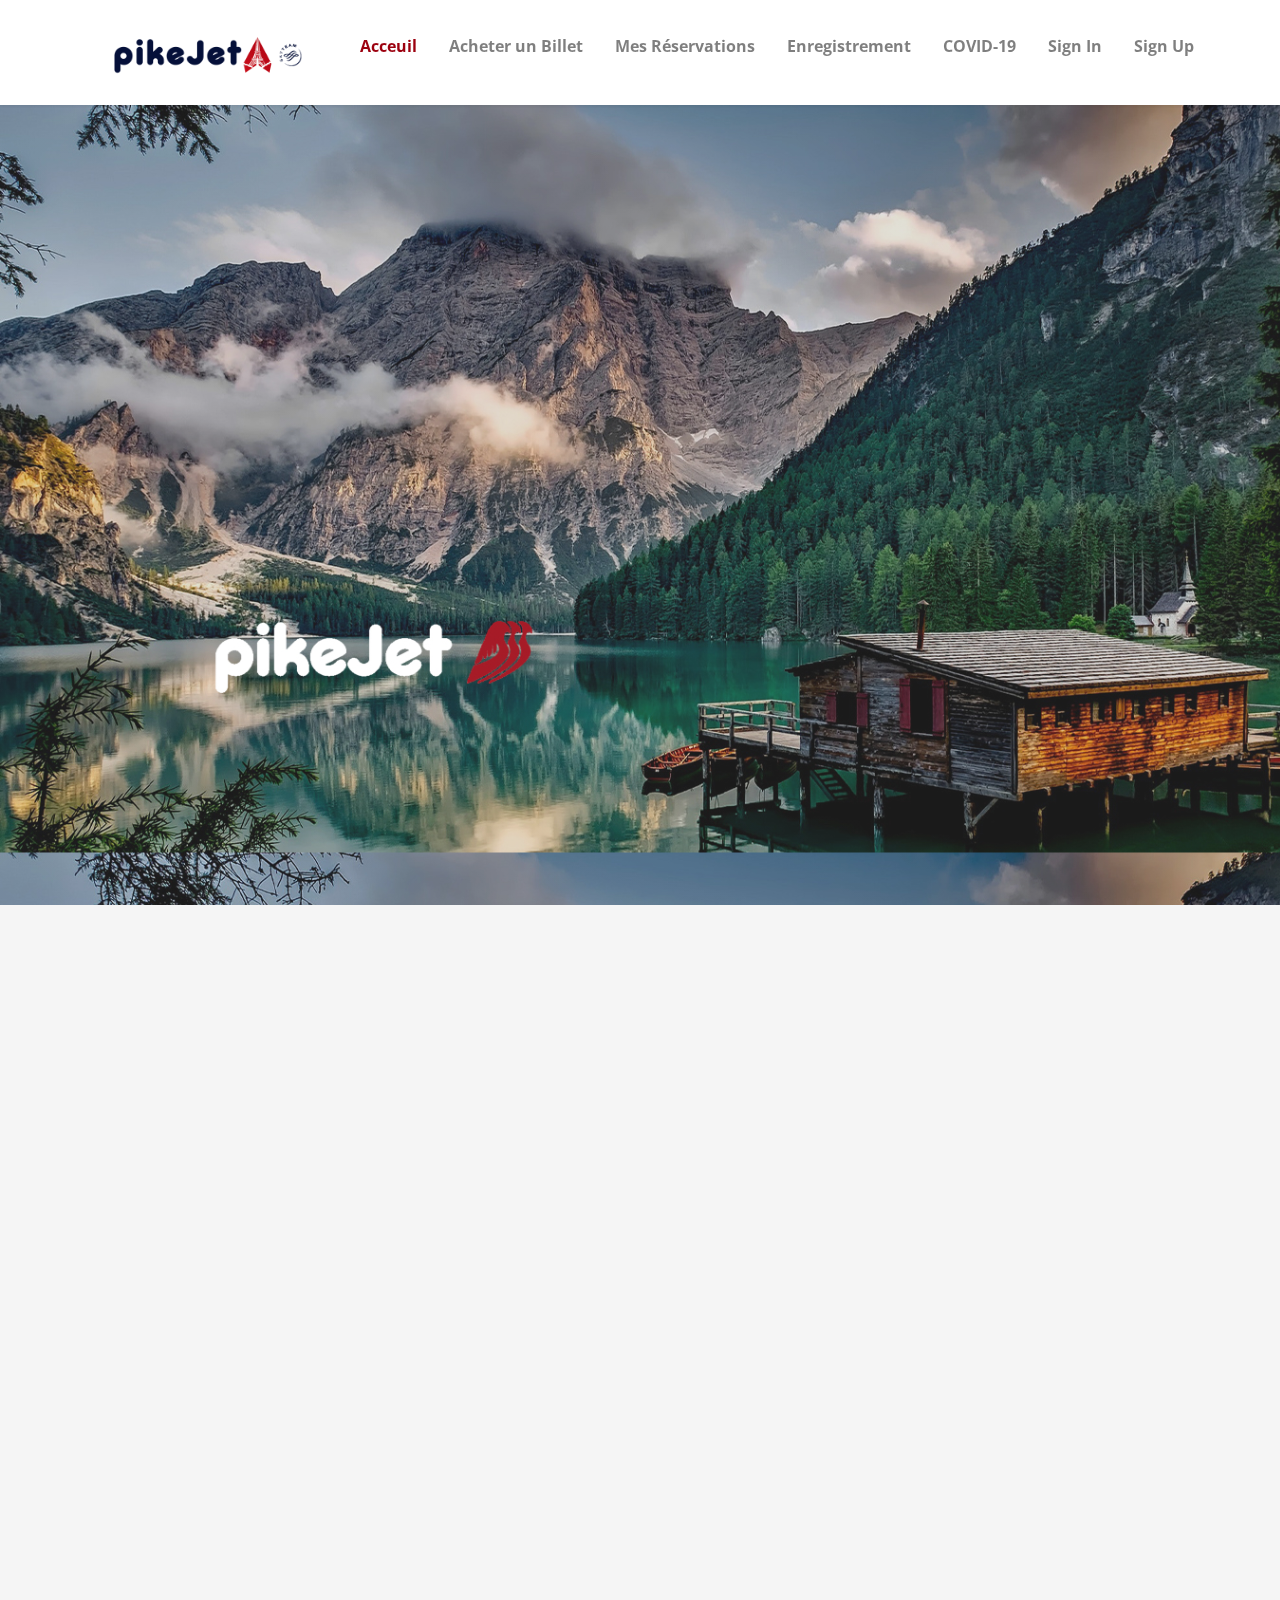
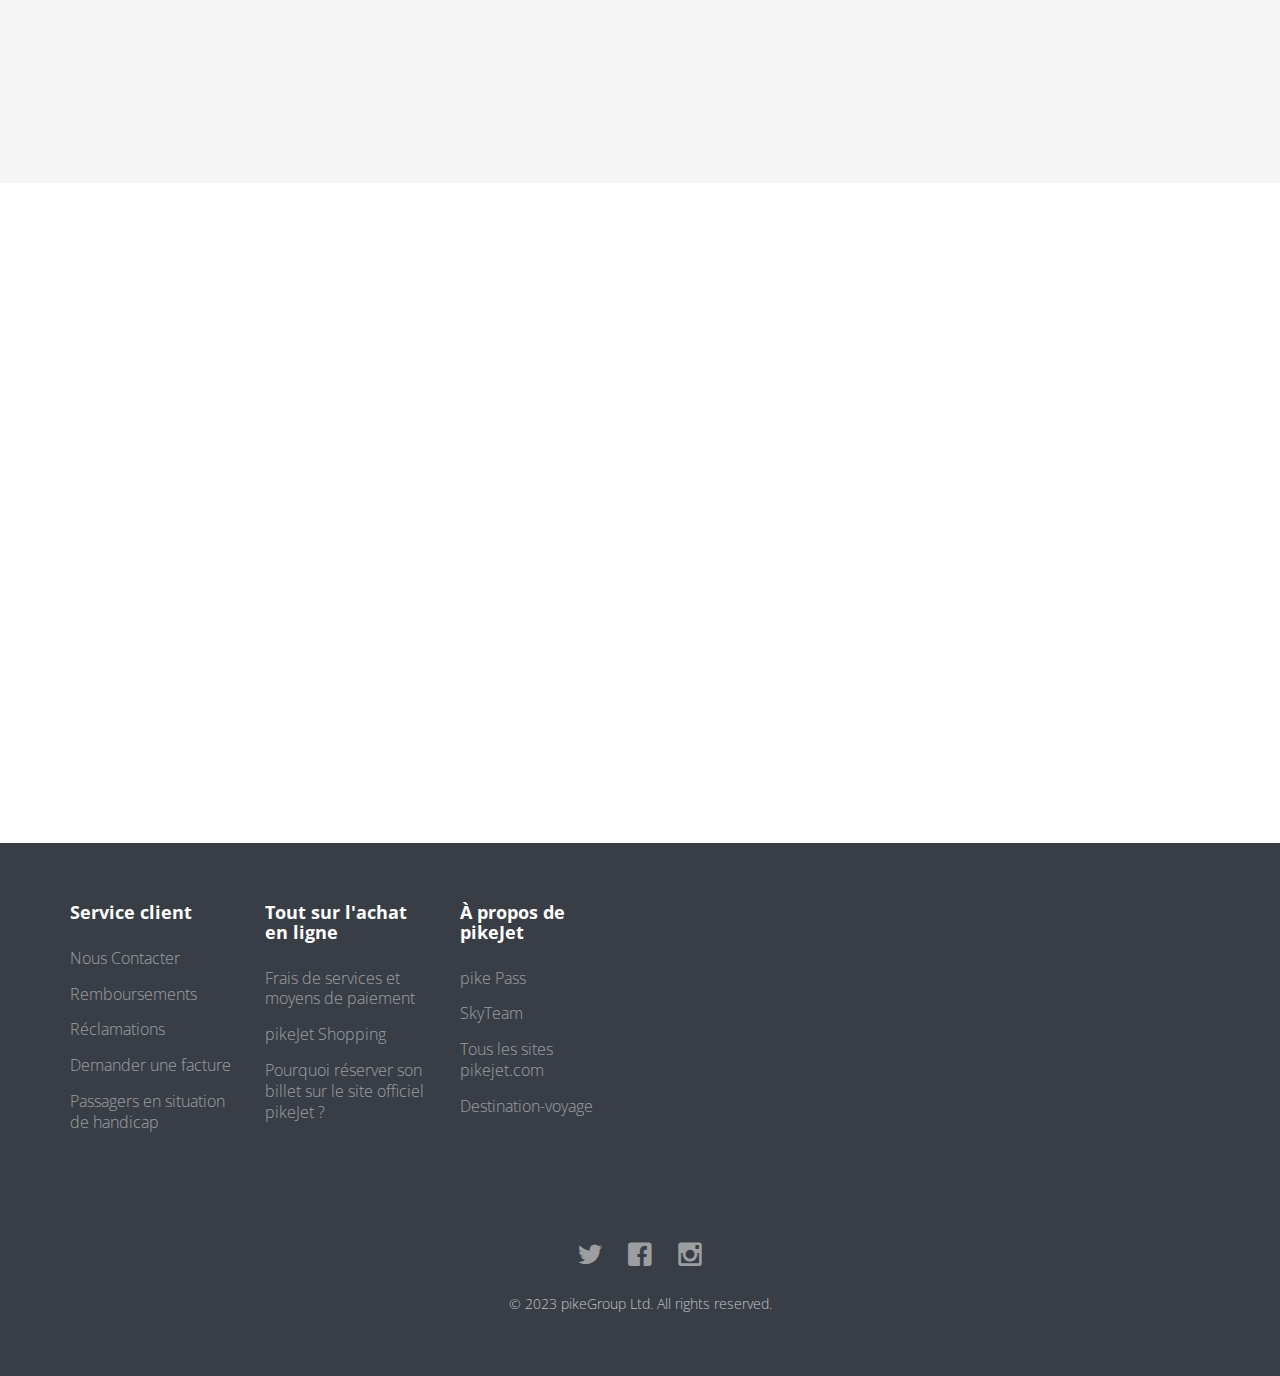
<file: index.html>
<!DOCTYPE html>
<html class="no-js">
	<head>
	<meta charset="utf-8">
	<meta http-equiv="X-UA-Compatible" content="IE=edge">
	<title>pikeJet®️</title>
	<link rel="icon" href="images/pkepng.png">
	<meta name="viewport" content="width=device-width, initial-scale=1">
	<meta name="description" content="" />
	<meta name="keywords" content="" />
	<meta name="author" content="pikejet" />

	<meta property="og:title" content=""/>
	<meta property="og:image" content=""/>
	<meta property="og:url" content=""/>
	<meta property="og:site_name" content=""/>
	<meta property="og:description" content=""/>
	<meta name="twitter:title" content="" />
	<meta name="twitter:image" content="" />
	<meta name="twitter:url" content="" />
	<meta name="twitter:card" content="" />

	<link rel="shortcut icon" href="favicon.ico">

	<link href='https://fonts.googleapis.com/css?family=Open+Sans:400,700,300' rel='stylesheet' type='text/css'>
	
	<link rel="stylesheet" href="css/animate.css">
	<link rel="stylesheet" href="css/icomoon.css">
	<link rel="stylesheet" href="css/bootstrap.css">
	<link rel="stylesheet" href="css/superfish.css">
	<link rel="stylesheet" href="css/magnific-popup.css">
	<link rel="stylesheet" href="css/bootstrap-datepicker.min.css">
	<link rel="stylesheet" href="css/cs-select.css">
	<link rel="stylesheet" href="css/cs-skin-border.css">
	
	<link rel="stylesheet" href="css/style.css">


	<script src="js/modernizr-2.6.2.min.js"></script>

	</head>
	<body>
		<div id="fh5co-wrapper">
		<div id="fh5co-page">

		<header id="fh5co-header-section" class="sticky-banner">
			<div class="container">
				<div class="nav-header">
					<a href="#" class="js-fh5co-nav-toggle fh5co-nav-toggle dark"><i></i></a>
					<h1 id="fh5co-logo"><a href="index.html"><img src="images/pke.png" style="width: 200px;height: 40px;"></img></a></h1>
					<nav id="fh5co-menu-wrap" role="navigation">
						<ul class="sf-menu" id="fh5co-primary-menu">
							<li class="active"><a href="pikeJet.html">Acceuil</a></li>
							<li><a href="Purchase.html">Acheter un Billet</a></li>
							<li><a href="trip.html">Mes Réservations</a></li>
							<li><a href="check-in.html">Enregistrement</a></li>
							<li><a href="covid-19.html"><b>COVID-19</b></a></li>
							<li><a href="covid-19.html"><b>Sign In</b></a></li>
							<li><a href="covid-19.html"><b>Sign Up</b></a></li>
						</ul>
					</nav>
				</div>
			</div>
		</header>
	
		<div class="fh5co-hero">
			<div class="fh5co-overlay"></div>
			<div class="fh5co-cover" data-stellar-background-ratio="0.5" style="background-image: url(images/cover_bg_1.jpg);">
				<div class="desc">
					<div class="container">
						<div class="row">
							<div class="col-sm-5 col-md-5">
								<div class="tabulation animate-box">

								  <!-- Nav tabs -->
								   <ul class="nav nav-tabs" role="tablist">
								      <li role="presentation" class="active">
								      	<a href="#flights" aria-controls="flights" role="tab" data-toggle="tab">Aller-Retour</a>
								      </li>
								      <li role="presentation">
								    	   <a href="#hotels" aria-controls="hotels" role="tab" data-toggle="tab">Aller Simple</a>
								      </li>
								   </ul>

								   <!-- Tab panes -->
									<div class="tab-content">
									 <div role="tabpanel" class="tab-pane active" id="flights">
										<div class="row">
											<div class="col-xxs-12 col-xs-6 mt">
												<div class="input-field">
													<label for="from">Départ de :</label>
													<input type="text" class="form-control" id="from-place" placeholder="Paris Roissy (CDG)"/>
												</div>
											</div>
											<div class="col-xxs-12 col-xs-6 mt">
												<div class="input-field">
													<label for="from">Arrivée à :</label>
													<input type="text" class="form-control" id="to-place" placeholder="Londres Gatwick (LGW)"/>
												</div>
											</div>
											<div class="col-xxs-12 col-xs-6 mt alternate">
												<div class="input-field">
													<label for="date-start">Date du départ :</label>
													<input type="text" class="form-control" id="date-start" placeholder="dd/mm/yyyy"/>
												</div>
											</div>
											<div class="col-xxs-12 col-xs-6 mt alternate">
												<div class="input-field">
													<label for="date-end">Date du retour :</label>
													<input type="text" class="form-control" id="date-end" placeholder="dd/mm/yyyy"/>
												</div>
											</div>
											<div class="col-sm-12 mt">
												<section>
													<label for="class">Classe :</label>
													<select class="cs-select cs-skin-border">
														<option value="" disabled selected>Economy</option>
														<option value="Economy">Economy</option>
														<option value="Premium Economy">Premium Economy</option>
														<option value="Première classe">Première classe</option>
													</select>
												</section>
											</div>
											<div class="col-xxs-12 col-xs-6 mt">
												<section>
													<label for="class">Adulte :</label>
													<select class="cs-select cs-skin-border">
														<option value="" disabled selected>1</option>
														<option value="0">0</option>
														<option value="1">1</option>
														<option value="2">2</option>
														<option value="3">3</option>
														<option value="4">4</option>
													</select>
												</section>
											</div>
											<div class="col-xxs-12 col-xs-6 mt">
												<section>
													<label for="class">Enfant :</label>
													<select class="cs-select cs-skin-border">
														<option value="" disabled selected>0</option>
														<option value="0">0</option>
														<option value="1">1</option>
														<option value="2">2</option>
														<option value="3">3</option>
														<option value="4">4</option>
													</select>
												</section>
											</div>
											<div class="col-xs-12">
												<input type="submit" class="btn btn-primary btn-block" value="Rechercher les vols">
											</div>
										</div>
									 </div>

									 <div role="tabpanel" class="tab-pane" id="hotels">
									 	<div class="row">
											<div class="col-xxl-14 col-xs-12 mt">
												<div class="input-field">
													<label for="from">Départ de :</label>
													<input type="text" class="form-control" id="from-place" placeholder="Paris Roissy (CDG)"/>
												</div>
											</div>
											<div class="col-xxs-12 col-xs-6 mt">
												<div class="input-field">
													<label for="from">Arrivée à :</label>
													<input type="text" class="form-control" id="to-place" placeholder="Londres Gatwick (LGW)"/>
												</div>
											</div>
											<div class="col-xxs-12 col-xs-6 mt alternate">
												<div class="input-field">
													<label for="date-start">Date du départ :</label>
													<input type="text" class="form-control" id="date-start" placeholder="mm/dd/yyyy"/>
												</div>
											</div>
											<div class="col-sm-12 mt">
												<section>
													<label for="class">Classe :</label>
													<select class="cs-select cs-skin-border">
														<option value="" disabled selected>Economy</option>
														<option value="Economy">Economy</option>
														<option value="Premium Economy">Premium Economy</option>
														<option value="Première classe">Première classe</option>
													</select>
												</section>
											</div>
											<div class="col-xxs-12 col-xs-6 mt">
												<section>
													<label for="class">Adulte :</label>
													<select class="cs-select cs-skin-border">
														<option value="" disabled selected>1</option>
														<option value="0">0</option>
														<option value="1">1</option>
														<option value="2">2</option>
														<option value="3">3</option>
														<option value="4">4</option>
													</select>
												</section>
											</div>
											<div class="col-xxs-12 col-xs-6 mt">
												<section>
													<label for="class">Enfant :</label>
													<select class="cs-select cs-skin-border">
														<option value="" disabled selected>0</option>
														<option value="0">0</option>
														<option value="1">1</option>
														<option value="2">2</option>
														<option value="3">3</option>
														<option value="4">4</option>
													</select>
												</section>
											</div>
											<div class="col-xs-12">
												<input type="submit" class="btn btn-primary btn-block" value="Rechercher les vols">
											</div>
										</div>
									 </div>
									</div>

								</div>
							</div>
							<div class="desc2 animate-box">
								<div class="col-sm-7 col-sm-push-1 col-md-7 col-md-push-1">
									<h2><b>Découvrez Stuttgart</b></h2>
									<h3>Partez à Stuttgart de Paris Charles de Gaulle</h3>
									<span class="price">€99</span>
									<!-- <p><a class="btn btn-primary btn-lg" href="#">Get Started</a></p> -->
								</div>
							</div>
						</div>
					</div>
				</div>
			</div>

		</div>
		
		<div id="fh5co-tours" class="fh5co-section-gray">
			<div class="container">
				<div class="row">
					<div class="col-md-8 col-md-offset-2 text-center heading-section animate-box">
						<h3><b>pikeJet®️ Destination-voyage</b></h3>
						<p>Tous vos rêves ont une destination</p>
					</div>
				</div>
				<div class="row">
					<div class="col-md-4 col-sm-6 fh5co-tours animate-box" data-animate-effect="fadeIn">
						<div href="#"><img src="images/place-11.jpg" alt="Free HTML5 Website Template by FreeHTML5.co" class="img-responsive">
							<div class="desc">
								<span></span>
								<h3><b>Amsterdam</b></h3>
								<span>Pays-Bas</span>
								<span class="price">€110</span>
								<a class="btn btn-primary btn-outline" href="#">Réserver Maintenant <i class="icon-arrow-right22"></i></a>
							</div>
						</div>
					</div>
					<div class="col-md-4 col-sm-6 fh5co-tours animate-box" data-animate-effect="fadeIn">
						<div href="#"><img src="images/place-12.jpg" alt="Free HTML5 Website Template by FreeHTML5.co" class="img-responsive">
							<div class="desc">
								<span></span>
								<h3><b>Venise</b></h3>
								<span>Italie</span>
								<span class="price">€123</span>
								<a class="btn btn-primary btn-outline" href="#">Réserver Maintenant <i class="icon-arrow-right22"></i></a>
							</div>
						</div>
					</div>
					<div class="col-md-4 col-sm-6 fh5co-tours animate-box" data-animate-effect="fadeIn">
						<div href="#"><img src="images/place-13.jpg" alt="Free HTML5 Website Template by FreeHTML5.co" class="img-responsive">
							<div class="desc">
								<span></span>
								<h3><b>Zurich</b></h3>
								<span>Suisse</span>
								<span class="price">€115</span>
								<a class="btn btn-primary btn-outline" href="#">Réserver Maintenant <i class="icon-arrow-right22"></i></a>
							</div>
						</div>
					</div>
					<div class="col-md-12 text-center animate-box">
						<p><a class="btn btn-primary btn-outline btn-lg" href="flight.html">Laissez-vous inspirer <i class="icon-arrow-right22"></i></a></p>
					</div>
				</div>
			</div>
		</div>
		
		<div id="fh5co-destination">
			<div class="tour-fluid">
				<div class="row">
					<div class="col-md-12">
						<ul id="fh5co-destination-list" class="animate-box">
							<li class="one-forth text-center" style="background-image: url(images/place-1.jpg); ">
								<a href="#">
									<div class="case-studies-summary">
										<h2><b>Londres</b></h2>
									</div>
								</a>
							</li>
							<li class="one-forth text-center" style="background-image: url(images/place-2.jpg); ">
								<a href="#">
									<div class="case-studies-summary">
										<h2><b>Berlin</b></h2>
									</div>
								</a>
							</li>
							<li class="one-forth text-center" style="background-image: url(images/place-3.jpg); ">
								<a href="#">
									<div class="case-studies-summary">
										<h2><b>Rome</b></h2>
									</div>
								</a>
							</li>
							<li class="one-forth text-center" style="background-image: url(images/place-4.jpg); ">
								<a href="#">
									<div class="case-studies-summary">
										<h2><b>Barcelone</b></h2>
									</div>
								</a>
							</li>

							<li class="one-forth text-center" style="background-image: url(images/place-5.jpg); ">
								<a href="#">
									<div class="case-studies-summary">
										<h2><b>Nice</b></h2>
									</div>
								</a>
							</li>
							<li class="one-half text-center">
								<div class="title-bg">
									<div class="case-studies-summary">
										<h2><b>Nous connaissons vos envies</b></h2>
										<span><a href="#">Voir Toutes les Destinations</a></span>
									</div>
								</div>
							</li>
							<li class="one-forth text-center" style="background-image: url(images/place-6.jpg); ">
								<a href="#">
									<div class="case-studies-summary">
										<h2><b>Paris</b></h2>
									</div>
								</a>
							</li>
							<li class="one-forth text-center" style="background-image: url(images/place-7.jpg); ">
								<a href="#">
									<div class="case-studies-summary">
										<h2><b>Bruxelles</b></h2>
									</div>
								</a>
							</li>
							<li class="one-forth text-center" style="background-image: url(images/place-8.jpg); ">
								<a href="#">
									<div class="case-studies-summary">
										<h2><b>Prague</b></h2>
									</div>
								</a>
							</li>
							<li class="one-forth text-center" style="background-image: url(images/place-9.jpg); ">
								<a href="#">
									<div class="case-studies-summary">
										<h2><b>Budapest</b></h2>
									</div>
								</a>
							</li>
							<li class="one-forth text-center" style="background-image: url(images/place-10.jpg); ">
								<a href="#">
									<div class="case-studies-summary">
										<h2><b>Dublin</b></h2>
									</div>
								</a>
							</li>
						</ul>		
					</div>
				</div>
			</div>
		</div>
	</div>
		<footer>
			<div id="footer">
				<div class="container">
					<div class="row row-bottom-padded-md">
						<div class="col-md-2 col-sm-2 col-xs-12 fh5co-footer-link">
							<h3><b>Service client</b></h3>
							<ul>
								<li><a href="contact.html">Nous Contacter</a></li>
								<li><a href="#">Remboursements</a></li>
								<li><a href="#">Réclamations</a></li>
								<li><a href="#">Demander une facture</a></li>
								<li><a href="#">Passagers en situation de handicap</a></li>
							</ul>
						</div>
						<div class="col-md-2 col-sm-2 col-xs-12 fh5co-footer-link">
							<h3><b>Tout sur l'achat en ligne</b></h3>
							<ul>
								<li><a href="#">Frais de services et moyens de paiement</a></li>
								<li><a href="#">pikeJet Shopping</a></li>
								<li><a href="#">Pourquoi réserver son billet sur le site officiel pikeJet ?</a></li>
							</ul>
						</div>
						<div class="col-md-2 col-sm-2 col-xs-12 fh5co-footer-link">
							<h3><b>À propos de pikeJet</b></h3>
							<ul>
								<li><a href="#">pike Pass</a></li>
								<li><a href="https://www.skyteam.com/en">SkyTeam</a></li>
								<li><a href="#">Tous les sites pikejet.com</a></li>
								<li><a href="#">Destination-voyage</a></li>
							</ul>
						</div>
					</div>
					<div class="row">
						<div class="col-md-6 col-md-offset-3 text-center">
							<p class="fh5co-social-icons">
								<a href="https://twitter.com/pikejets"><i class="icon-twitter2"></i></a>
								<a href="https://www.facebook.com/pikeJet"><i class="icon-facebook2"></i></a>
								<a href="https://www.instagram.com/pikejetofficial/"><i class="icon-instagram"></i></a>
							</p>
							<p>© 2023 pikeGroup Ltd. All rights reserved.</a></p>
						</div>
					</div>
				</div>
			</div>
		</footer>

	

	</div>
	<!-- END fh5co-page -->

	</div>
	<!-- END fh5co-wrapper -->

	<!-- jQuery -->


	<script src="js/jquery.min.js"></script>
	<!-- jQuery Easing -->
	<script src="js/jquery.easing.1.3.js"></script>
	<!-- Bootstrap -->
	<script src="js/bootstrap.min.js"></script>
	<!-- Waypoints -->
	<script src="js/jquery.waypoints.min.js"></script>
	<script src="js/sticky.js"></script>

	<!-- Stellar -->
	<script src="js/jquery.stellar.min.js"></script>
	<!-- Superfish -->
	<script src="js/hoverIntent.js"></script>
	<script src="js/superfish.js"></script>
	<!-- Magnific Popup -->
	<script src="js/jquery.magnific-popup.min.js"></script>
	<script src="js/magnific-popup-options.js"></script>
	<!-- Date Picker -->
	<script src="js/bootstrap-datepicker.min.js"></script>
	<!-- CS Select -->
	<script src="js/classie.js"></script>
	<script src="js/selectFx.js"></script>
	
	<!-- Main JS -->
	<script src="js/main.js"></script>

	</body>
</html>
</file>
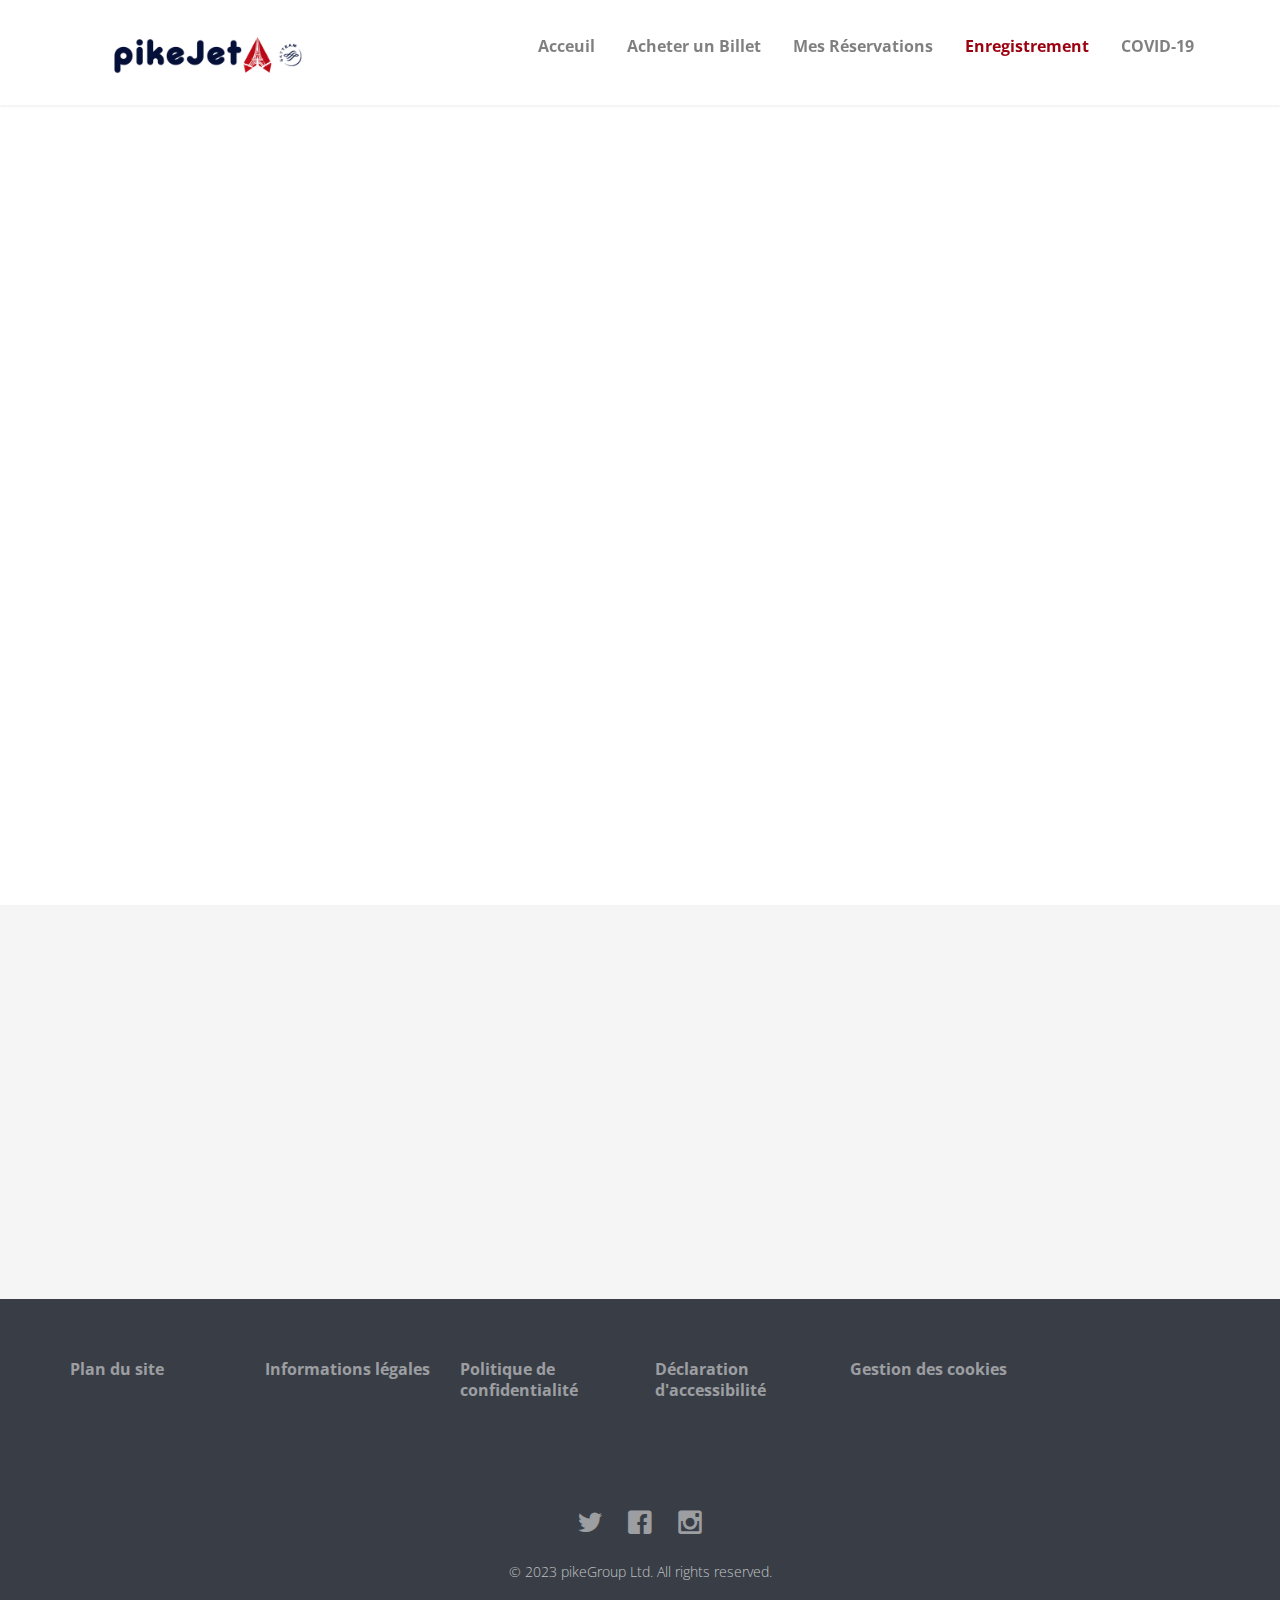
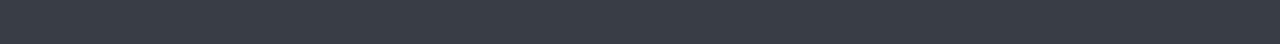
<file: check-in.html>
<!DOCTYPE html>
<html class="no-js">
	<head>
	<meta charset="utf-8">
	<meta http-equiv="X-UA-Compatible" content="IE=edge">
	<title>Enregistrement en ligne pikeJet®️</title>
	<link rel="icon" href="images/pkepng.png">
	<meta name="viewport" content="width=device-width, initial-scale=1">
	<meta name="description" content="" />
	<meta name="keywords" content="" />
	<meta name="author" content="pikejet" />

	<meta property="og:title" content=""/>
	<meta property="og:image" content=""/>
	<meta property="og:url" content=""/>
	<meta property="og:site_name" content=""/>
	<meta property="og:description" content=""/>
	<meta name="twitter:title" content="" />
	<meta name="twitter:image" content="" />
	<meta name="twitter:url" content="" />
	<meta name="twitter:card" content="" />

	<link rel="shortcut icon" href="favicon.ico">

	<link href='https://fonts.googleapis.com/css?family=Open+Sans:400,700,300' rel='stylesheet' type='text/css'>
	
	<link rel="stylesheet" href="css/animate.css">
	<link rel="stylesheet" href="css/icomoon.css">
	<link rel="stylesheet" href="css/bootstrap.css">
	<link rel="stylesheet" href="css/superfish.css">
	<link rel="stylesheet" href="css/magnific-popup.css">
	<link rel="stylesheet" href="css/bootstrap-datepicker.min.css">
	<link rel="stylesheet" href="css/cs-select.css">
	<link rel="stylesheet" href="css/cs-skin-border.css">
	
	<link rel="stylesheet" href="css/style.css">


	<script src="js/modernizr-2.6.2.min.js"></script>

	</head>
	<body>
		<div id="fh5co-wrapper">
		<div id="fh5co-page">

		<header id="fh5co-header-section" class="sticky-banner">
			<div class="container">
				<div class="nav-header">
					<a href="#" class="js-fh5co-nav-toggle fh5co-nav-toggle dark"><i></i></a>
					<h1 id="fh5co-logo"><a href="index.html"><img src="images/pke.png" style="width: 200px;height: 40px;"></img></a></h1>
					<nav id="fh5co-menu-wrap" role="navigation">
						<ul class="sf-menu" id="fh5co-primary-menu">
							<li><a href="pikeJet.html">Acceuil</a></li>
							<li><a href="Purchase.html">Acheter un Billet</a></li>
							<li><a href="trip.html">Mes Réservations</a></li>
							<li class="active"><a href="check-in.html">Enregistrement</a></li>
							<li><a href="covid-19.html"><b>COVID-19</b></a></li>
						</ul>
					</nav>
				</div>
			</div>
		</header>
	
		<div class="fh5co-hero">
			<div class="fh5co-overlay"></div>
			<div class="fh5co-cover" data-stellar-background-ratio="0.5" style="background-image: url(images/cover_bg_2.jpg);">
				<div class="desc">
					<div class="container">
						<div class="row">
							<div class="col-sm-5 col-md-5">
								<div class="tabulation animate-box">

								  <!-- Nav tabs -->
								   <ul class="nav nav-tabs" role="tablist">
								      <li role="presentation" class="active">
								      	<a href="#flights" aria-controls="flights" role="tab" data-toggle="tab">Indiquez les références de votre réservation</a>
								      </li>
								   </ul>

								   <!-- Tab panes -->
									<div class="tab-content">
									 <div role="tabpanel" class="tab-pane active" id="flights">
										<div class="row">
											<div class="col-xxs-22 col-xs-6 mt">
												<div class="input-field">
													<label for="from">Numéro de billet :*</label>
													<input type="text" class="form-control" id="from-place" placeholder="Ex. : 0571234567890"/>
												</div>
											</div>
											<div class="col-xxs-22 col-xs-6 mt">
												<div class="input-field">
													<label for="from">Numéro de vol :*</label>
													<input type="text" class="form-control" id="to-place" placeholder="Ex. : PKE9726"/>
												</div>
											</div>
											<div class="col-sm-12 mt">
												<section>
													<label for="class">Programme de Fidélité :</label>
													<select class="cs-select cs-skin-border">
														<option value="" disabled selected>Aucun</option>
														<option value="Aucun">Aucun</option>
														<option value="AerClub">AerClub</option>
														<option value="Aero Lineas Plus">Aero Lineas Plus</option>
														<option value="airBaltic Club">airBaltic Club</option>
														<option value="Alfursan">Alfursan</option>
														<option value="Cedar Miles">Cedar Miles</option>
														<option value="Club Premier">Club Premier</option>
														<option value="ConnectMiles">ConnectMiles</option>
														<option value="Dynasty Flyer">Dynasty Flyer</option>
													</select>
												</section>
											</div>
											<div class="col-xs-12">
												<input type="submit" class="btn btn-primary btn-block" value="S'enregistrer">
											</div>
										</div>
									 </div>

									 <div role="tabpanel" class="tab-pane" id="hotels">
									 	<div class="row">
											<div class="col-xxl-14 col-xs-12 mt">
												<div class="input-field">
													<label for="from">Départ de :</label>
													<input type="text" class="form-control" id="from-place" placeholder="Paris Roissy (CDG)"/>
												</div>
											</div>
											<div class="col-xxs-12 col-xs-6 mt">
												<div class="input-field">
													<label for="from">Arrivée à :</label>
													<input type="text" class="form-control" id="to-place" placeholder="Londres Gatwick (LGW)"/>
												</div>
											</div>
											<div class="col-xxs-12 col-xs-6 mt alternate">
												<div class="input-field">
													<label for="date-start">Date du départ :</label>
													<input type="text" class="form-control" id="date-start" placeholder="mm/dd/yyyy"/>
												</div>
											</div>
											<div class="col-sm-12 mt">
												<section>
													<label for="class">Classe :</label>
													<select class="cs-select cs-skin-border">
														<option value="" disabled selected>Economy</option>
														<option value="Economy">Economy</option>
														<option value="Premium Economy">Premium Economy</option>
														<option value="Première classe">Première classe</option>
													</select>
												</section>
											</div>
											<div class="col-xxs-12 col-xs-6 mt">
												<section>
													<label for="class">Adulte :</label>
													<select class="cs-select cs-skin-border">
														<option value="" disabled selected>1</option>
														<option value="0">0</option>
														<option value="1">1</option>
														<option value="2">2</option>
														<option value="3">3</option>
														<option value="4">4</option>
													</select>
												</section>
											</div>
											<div class="col-xxs-12 col-xs-6 mt">
												<section>
													<label for="class">Enfant :</label>
													<select class="cs-select cs-skin-border">
														<option value="" disabled selected>0</option>
														<option value="0">0</option>
														<option value="1">1</option>
														<option value="2">2</option>
														<option value="3">3</option>
														<option value="4">4</option>
													</select>
												</section>
											</div>
											<div class="col-xs-12">
												<input type="submit" class="btn btn-primary btn-block" value="S'enregistrer">
											</div>
										</div>
									 </div>
									</div>

								</div>
							</div>
							<div class="desc2 animate-box">
								<div class="col-sm-7 col-sm-push-1 col-md-7 col-md-push-1">
									<h1><b>Prêt(e) pour l’enregistrement ?</b></h1>
									<span><h5>Vous pouvez vous enregistrer à tout moment à partir de 30 heures* avant le départ de votre vol. Veuillez sélectionner la manière de vous enregistrer.</h5></span>
									<span><h5><i>* Vous pouvez vous enregistrer 24 heures avant le départ de votre vol pour tous les vols pikeJet au départ des États-Unis. Il en va de même pour les vols pikeJet au départ d'Atlanta et de Détroit.</i></h5></span>
								</div>
							</div>
						</div>
					</div>
				</div>
			</div>

		</div>
		
		<div id="fh5co-tours" class="fh5co-section-gray">
			<div class="container">
				<div class="row">
					<div class="col-md-8 col-md-offset-2 text-center heading-section animate-box">
						<h3><b>pikeJet®️</b></h3>
					</div>
				</div>
			</div>
		</div>
	</div>
		<footer>
			<div id="footer">
				<div class="container">
					<div class="row row-bottom-padded-md">
						<div class="col-md-2 col-sm-2 col-xs-12 fh5co-footer-link">
							<li><a href="#"><b>Plan du site</b></a></li>
						</div>
						<div class="col-md-2 col-sm-2 col-xs-12 fh5co-footer-link">
							<li><a href="#"><b>Informations légales</b></a></li>
						</div>
						<div class="col-md-2 col-sm-2 col-xs-12 fh5co-footer-link">
							<li><a href="#"><b>Politique de confidentialité</b></a></li>
						</div>
						<div class="col-md-2 col-sm-2 col-xs-12 fh5co-footer-link">
							<li><a href="#"><b>Déclaration d'accessibilité</b></a></li>
						</div>
						<div class="col-md-2 col-sm-2 col-xs-12 fh5co-footer-link">
							<li><a href="#"><b>Gestion des cookies</b></a></li>
						</div>
					</div>
					<div class="row">
						<div class="col-md-6 col-md-offset-3 text-center">
							<p class="fh5co-social-icons">
								<a href="https://twitter.com/pikejets"><i class="icon-twitter2"></i></a>
								<a href="https://www.facebook.com/pikeJet"><i class="icon-facebook2"></i></a>
								<a href="https://www.instagram.com/pikejetofficial/"><i class="icon-instagram"></i></a>
							</p>
							<p>© 2023 pikeGroup Ltd. All rights reserved.</a></p>
						</div>
					</div>
				</div>
			</div>
		</footer>

	

	</div>
	<!-- END fh5co-page -->

	</div>
	<!-- END fh5co-wrapper -->



	<script src="js/jquery.min.js"></script>
	<!-- jQuery Easing -->
	<script src="js/jquery.easing.1.3.js"></script>
	<!-- Bootstrap -->
	<script src="js/bootstrap.min.js"></script>
	<!-- Waypoints -->
	<script src="js/jquery.waypoints.min.js"></script>
	<script src="js/sticky.js"></script>

	<!-- Stellar -->
	<script src="js/jquery.stellar.min.js"></script>
	<!-- Superfish -->
	<script src="js/hoverIntent.js"></script>
	<script src="js/superfish.js"></script>
	<!-- Magnific Popup -->
	<script src="js/jquery.magnific-popup.min.js"></script>
	<script src="js/magnific-popup-options.js"></script>
	<!-- Date Picker -->
	<script src="js/bootstrap-datepicker.min.js"></script>
	<!-- CS Select -->
	<script src="js/classie.js"></script>
	<script src="js/selectFx.js"></script>
	
	<!-- Main JS -->
	<script src="js/main.js"></script>

	</body>
</html>
</file>
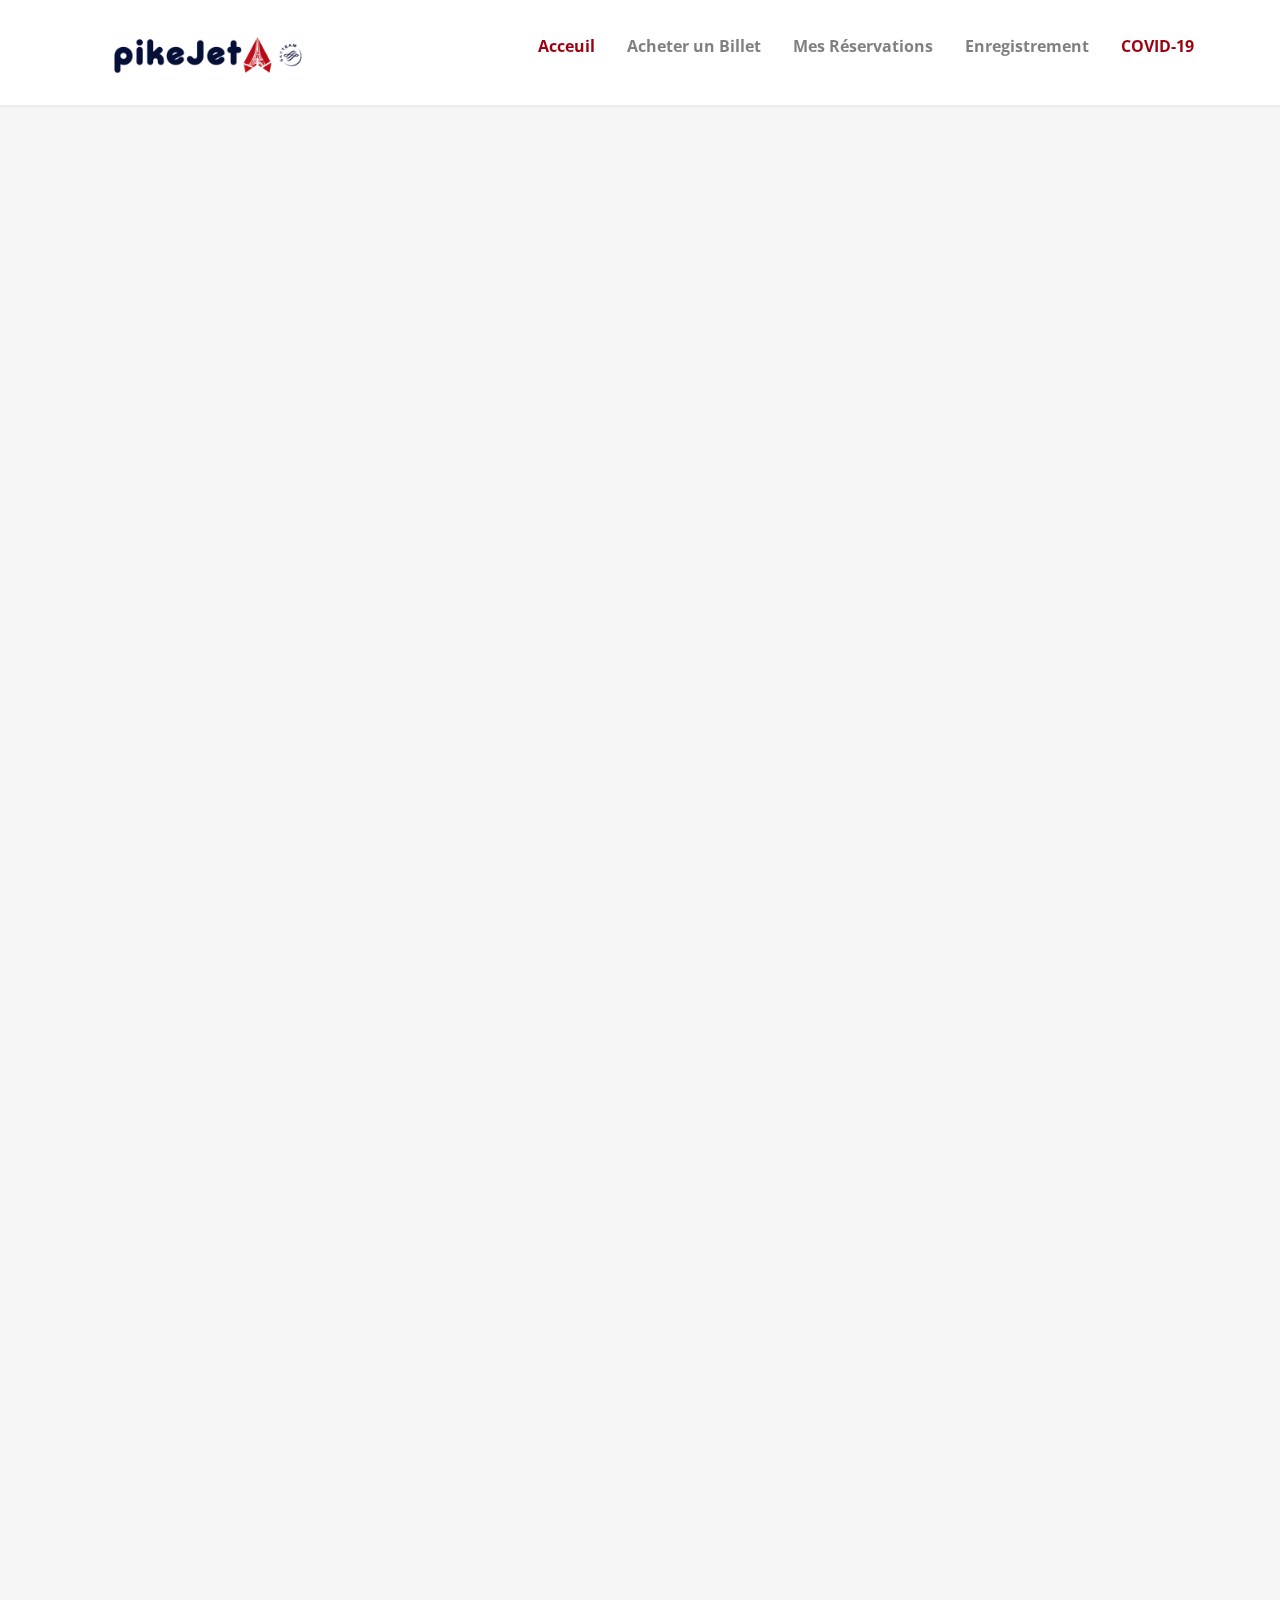
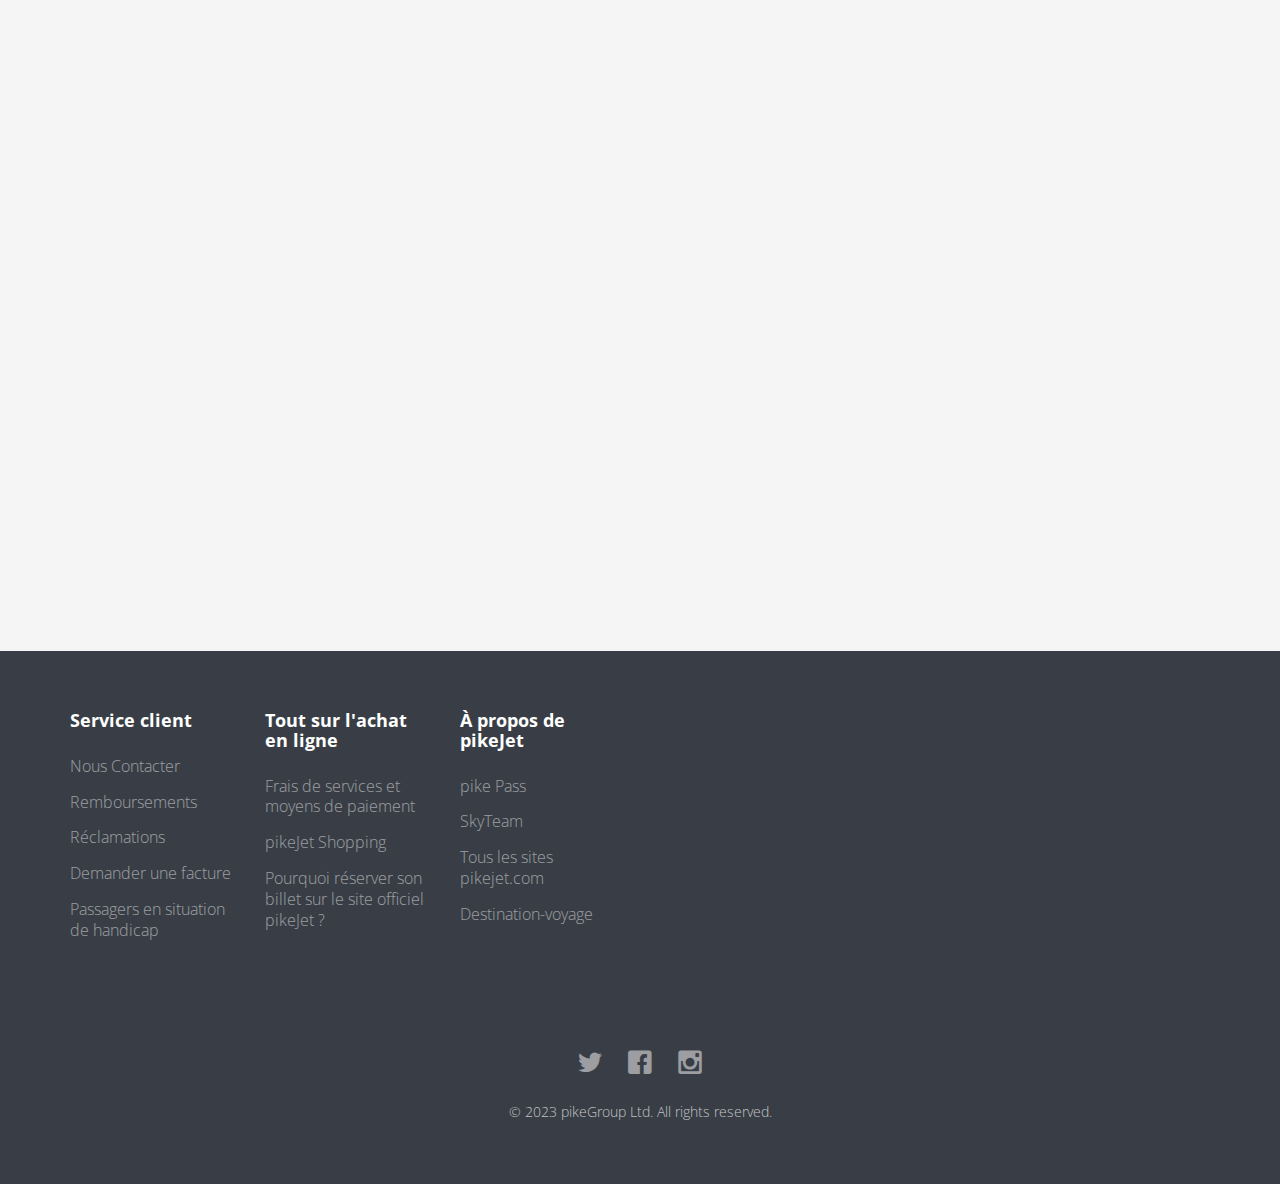
<file: covid-19.html>
<!DOCTYPE html>
<html class="no-js">
	<head>
	<meta charset="utf-8">
	<meta lang ="en" />
	<meta http-equiv="X-UA-Compatible" content="IE=edge">
	<title>COVID-19 : dernières informations</title>
	<link rel="icon" href="images/pkepng.png">
	<meta name="viewport" content="width=device-width, initial-scale=1">
	<meta name="description" content="" />
	<meta name="keywords" content="" />
	<meta name="author" content="pikejet" />

	<meta property="og:title" content=""/>
	<meta property="og:image" content=""/>
	<meta property="og:url" content=""/>
	<meta property="og:site_name" content=""/>
	<meta property="og:description" content=""/>
	<meta name="twitter:title" content="" />
	<meta name="twitter:image" content="" />
	<meta name="twitter:url" content="" />
	<meta name="twitter:card" content="" />

	<link rel="shortcut icon" href="favicon.ico">

	<link href='https://fonts.googleapis.com/css?family=Open+Sans:400,700,300' rel='stylesheet' type='text/css'>
	
	<link rel="stylesheet" href="css/animate.css">
	<link rel="stylesheet" href="css/icomoon.css">
	<link rel="stylesheet" href="css/bootstrap.css">
	<link rel="stylesheet" href="css/superfish.css">
	<link rel="stylesheet" href="css/magnific-popup.css">
	<link rel="stylesheet" href="css/bootstrap-datepicker.min.css">
	<link rel="stylesheet" href="css/cs-select.css">
	<link rel="stylesheet" href="css/cs-skin-border.css">
	
	<link rel="stylesheet" href="css/style.css">


	<script src="js/modernizr-2.6.2.min.js"></script>
	</head>
	<body>
		<div id="fh5co-wrapper">
		<div id="fh5co-page">

		<header id="fh5co-header-section" class="sticky-banner">
			<div class="container">
				<div class="nav-header">
					<a href="#" class="js-fh5co-nav-toggle fh5co-nav-toggle dark"><i></i></a>
					<h1 id="fh5co-logo"><a href="index.html"><img src="images/pke.png" style="width: 200px;height: 40px;"></img></a></h1>
					<nav id="fh5co-menu-wrap" role="navigation">
						<ul class="sf-menu" id="fh5co-primary-menu">
							<li class="active"><a href="pikeJet.html">Acceuil</a></li>
							<li><a href="Purchase.html">Acheter un Billet</a></li>
							<li><a href="trip.html">Mes Réservations</a></li>
							<li><a href="check-in.html">Enregistrement</a></li>
							<li class="active"><a href="covid-19.html"><b>COVID-19</b></a></li>
						</ul>
					</nav>
				</div>
			</div>
		</header>

		<!-- end:header-top -->
		
		<div id="fh5co-car" class="fh5co-section-gray">
			<div class="container">
				<div class="car">
					<div class="col-md-8 col-md-offset-2 text-center heading-section animate-box">
						<h3><b>Covid-19 : dernières informations</b></h3>
						<p>Le port du masque (<b>sans valve</b>) est fortement recommandé à bord de nos avions dès l’âge de six ans. Vous souhaitez vérifier les conditions à remplir avant votre départ, découvrir nos mesures sanitaires, ou en savoir plus sur nos billets modifiables* ? Consultez nos pages dédiées.</p>
						<span><p><i>* Sous réserve d'éventuels frais de modification et/ou d'un éventuel réajustement tarifaire. Voir les conditions tarifaires de votre billet. </i></p></span>
					</div>
				</div>
				<div class="car">
					<div class="col-md-8 col-md-offset-2 text-center heading-section animate-box">
						<h2><b>Préparer mon voyage</b></h2>
					</div>
				</div>
				<div class="row row-bottom-padded-md">
					<div class="col-md-6 animate-box">
						<div class="car">
							<div class="one-4">
								<h3><b>Où voyager en ce moment ?</b></h3>
								<span><small>Trouvez votre prochaine destination sur notre carte.</small></span>
							</div>
						</div>
					</div>
					<div class="col-md-6 animate-box"> 
						<div class="car">
							<div class="one-4">
								<h3><b>Vaccin, test COVID 19...</b></h3>
								<span><small>Trouvez les réponses à toutes vos questions dans notre FAQ Voyage et COVID 19.</small></span>
							</div>
						</div>
					</div>
					<div class="col-md-6 animate-box">
						<div class="car">
							<div class="one-4">
								<h3><b>Conditions de voyage</b></h3>
								<span><small>Vérifiez les conditions à remplir sur TravelDoc.</a></small></span>
							</div>
						</div>
					</div>
					<div class="col-md-6 animate-box">
						<div class="car">
							<div class="one-4">
								<h3><b>Ready to Fly</b></h3>
								<span><small>Vérifier vos documents sanitaires avant votre départ pour gagner du temps à l'aéroport</small></span>
							</div>
						</div>
					</div>
					<div class="car">
						<div class="col-md-8 col-md-offset-2 text-center heading-section animate-box">
							<h2><b>Modifier/Annuler mon voyage - Vol annulé</b></h2>
						</div>
					</div>
					<div class="col-md-6 animate-box">
						<div class="car">
							<div class="one-4">
								<h3><b>Modifier mon vol</b></h3>
								<span><small>Quelle qu'en soit la raison, depuis la rubrique Mes Réservations.</small></span>
							</div>
						</div>
					</div>
					<div class="col-md-6 animate-box">
						<div class="car">
							<div class="one-4">
								<h3><b>Demander un avoir</b></h3>
								<span><small>Envoyez-nous votre demande en ligne depuis la rubrique Mes Réservations.</small></span>
							</div>
						</div>
					</div>
					<div class="col-md-6 animate-box">
						<div class="car">
							<div class="one-4">
								<h3><b>Demander un remboursement</b></h3>
								<span><small>Depuis la rubrique Mes Réservations ou via notre formulaire.</small></span>
							</div>
						</div>
					</div>
					<div class="col-md-6 animate-box">
						<div class="car">
							<div class="one-4">
								<h3><b>FAQ sur l'avoir</b></h3>
								<span><small>Comment l'utiliser?</small></span>
								<span><small>Est-il remboursable?</small></span>
							</div>
						</div>
					</div>
				</div>
			</div>
		</div>
		<footer>
			<div id="footer">
				<div class="container">
					<div class="row row-bottom-padded-md">
						<div class="col-md-2 col-sm-2 col-xs-12 fh5co-footer-link">
							<h3><b>Service client</b></h3>
							<ul>
								<li><a href="contact.html">Nous Contacter</a></li>
								<li><a href="#">Remboursements</a></li>
								<li><a href="#">Réclamations</a></li>
								<li><a href="#">Demander une facture</a></li>
								<li><a href="#">Passagers en situation de handicap</a></li>
							</ul>
						</div>
						<div class="col-md-2 col-sm-2 col-xs-12 fh5co-footer-link">
							<h3><b>Tout sur l'achat en ligne</b></h3>
							<ul>
								<li><a href="#">Frais de services et moyens de paiement</a></li>
								<li><a href="#">pikeJet Shopping</a></li>
								<li><a href="#">Pourquoi réserver son billet sur le site officiel pikeJet ?</a></li>
							</ul>
						</div>
						<div class="col-md-2 col-sm-2 col-xs-12 fh5co-footer-link">
							<h3><b>À propos de pikeJet</b></h3>
							<ul>
								<li><a href="#">pike Pass</a></li>
								<li><a href="https://www.skyteam.com/en">SkyTeam</a></li>
								<li><a href="#">Tous les sites pikejet.com</a></li>
								<li><a href="#">Destination-voyage</a></li>
							</ul>
						</div>
					</div>
					<div class="row">
						<div class="col-md-6 col-md-offset-3 text-center">
							<p class="fh5co-social-icons">
								<a href="https://twitter.com/pikejets"><i class="icon-twitter2"></i></a>
								<a href="https://www.facebook.com/pikeJet"><i class="icon-facebook2"></i></a>
								<a href="https://www.instagram.com/pikejetofficial/"><i class="icon-instagram"></i></a>
							</p>
							<p>© 2023 pikeGroup Ltd. All rights reserved.</a></p>
						</div>
					</div>
				</div>
			</div>
		</footer>

	

	</div>
	<!-- END fh5co-page -->

	</div>
	<!-- END fh5co-wrapper -->

	<!-- jQuery -->


	<script src="js/jquery.min.js"></script>
	<!-- jQuery Easing -->
	<script src="js/jquery.easing.1.3.js"></script>
	<!-- Bootstrap -->
	<script src="js/bootstrap.min.js"></script>
	<!-- Waypoints -->
	<script src="js/jquery.waypoints.min.js"></script>
	<script src="js/sticky.js"></script>

	<!-- Stellar -->
	<script src="js/jquery.stellar.min.js"></script>
	<!-- Superfish -->
	<script src="js/hoverIntent.js"></script>
	<script src="js/superfish.js"></script>
	<!-- Magnific Popup -->
	<script src="js/jquery.magnific-popup.min.js"></script>
	<script src="js/magnific-popup-options.js"></script>
	<!-- Date Picker -->
	<script src="js/bootstrap-datepicker.min.js"></script>
	<!-- CS Select -->
	<script src="js/classie.js"></script>
	<script src="js/selectFx.js"></script>
	
	<!-- Main JS -->
	<script src="js/main.js"></script>

	</body>
</html>
</file>
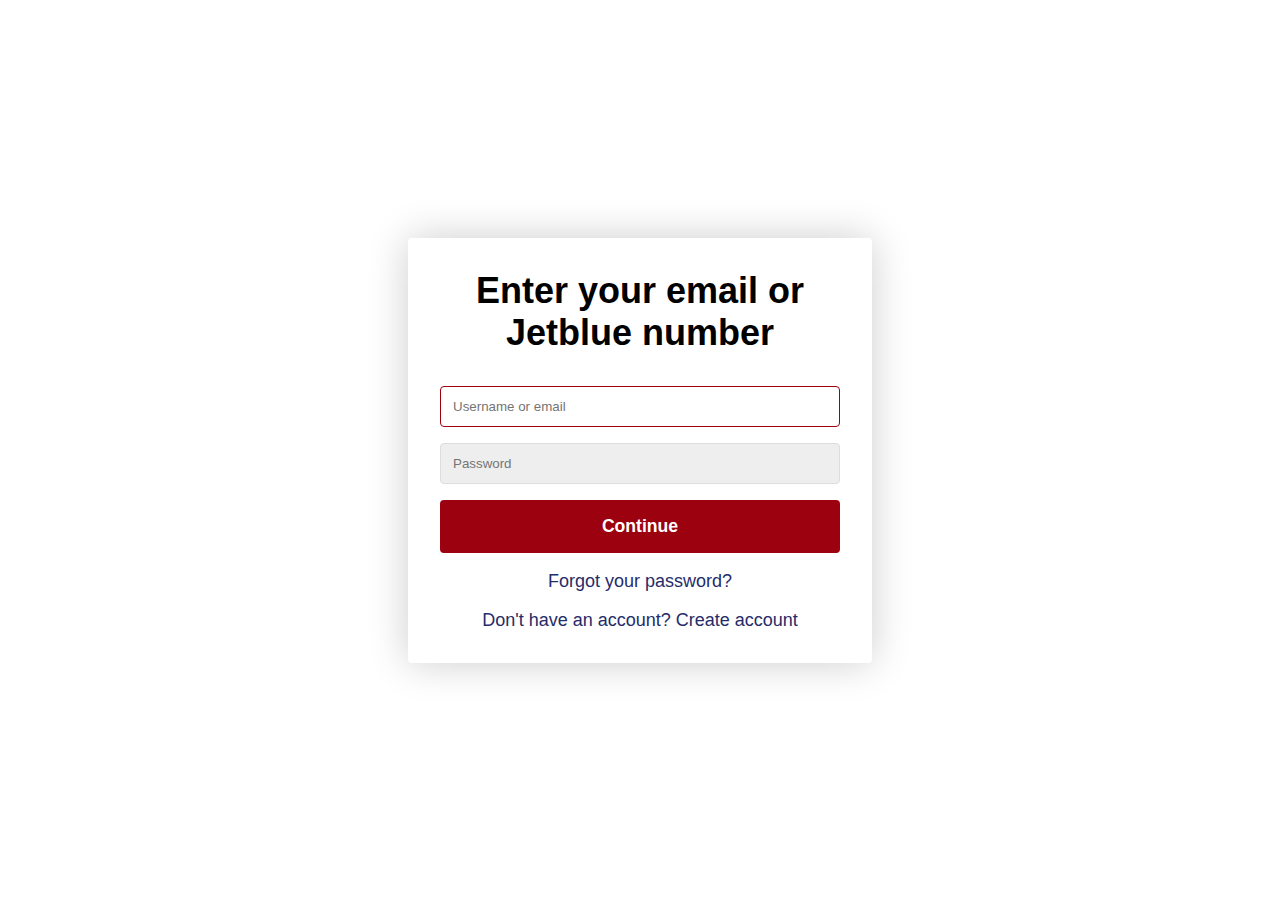
<file: login.html>
<!DOCTYPE html>
<head>
    <meta name="viewport" content="width=device-width, initial-scale=1.0">
    <meta charset="utf-8">
    <title>pikeJet</title>
    <link rel="shortcut icon" href="/assets/favicon.ico">
    <link rel="stylesheet" href="./css/main.css">
</head>
<body>
    <div class="container">
        <form class="form" id="login">
            <h1 class="form__title">Enter your email or Jetblue number</h1>
            <div class="form__message form__message--error"></div>
            <div class="form__input-group">
                <input type="text" class="form__input" autofocus placeholder="Username or email">
                <div class="form__input-error-message"></div>
            </div>
            <div class="form__input-group">
                <input type="password" class="form__input" autofocus placeholder="Password">
                <div class="form__input-error-message"></div>
            </div>
            <button class="form__button" type="submit">Continue</button>
            <p class="form__text">
                <a href="#" class="form__link">Forgot your password?</a>
            </p>
            <p class="form__text">
                <a class="form__link" href="./" id="linkCreateAccount">Don't have an account? Create account</a>
            </p>
        </form>
        <form class="form form--hidden" id="createAccount">
            <h1 class="form__title">Create Account</h1>
            <div class="form__message form__message--error"></div>
            <div class="form__input-group">
                <input type="text" id="signupUsername" class="form__input" autofocus placeholder="Username">
                <div class="form__input-error-message"></div>
            </div>
            <div class="form__input-group">
                <input type="text" class="form__input" autofocus placeholder="Email Address">
                <div class="form__input-error-message"></div>
            </div>
            <div class="form__input-group">
                <input type="password" class="form__input" autofocus placeholder="Password">
                <div class="form__input-error-message"></div>
            </div>
            <div class="form__input-group">
                <input type="password" class="form__input" autofocus placeholder="Confirm password">
                <div class="form__input-error-message"></div>
            </div>
            <button class="form__button" type="submit">Continue</button>
            <p class="form__text">
                <a class="form__link" href="./" id="linkLogin">Already have an account? Sign in</a>
            </p>
        </form>
    </div>
    <script src="./js/login.js"></script>
</body>
</file>
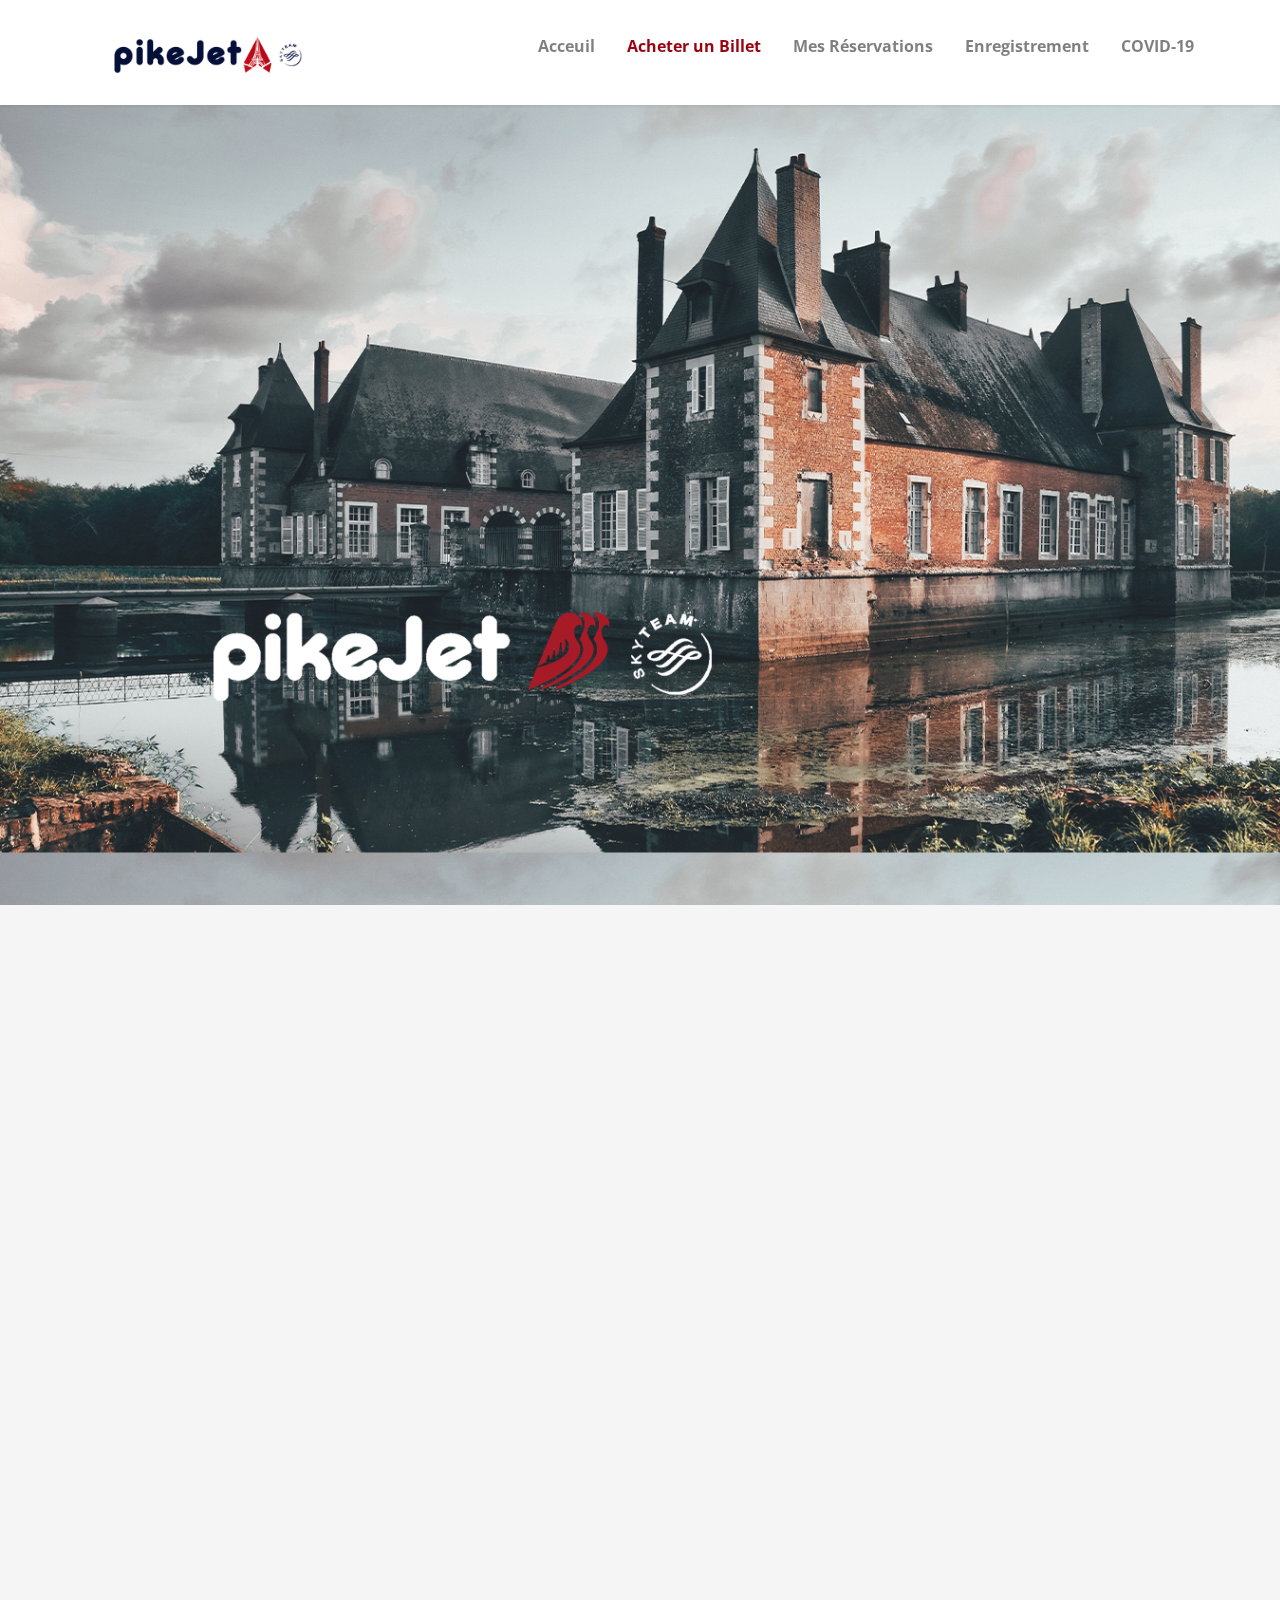
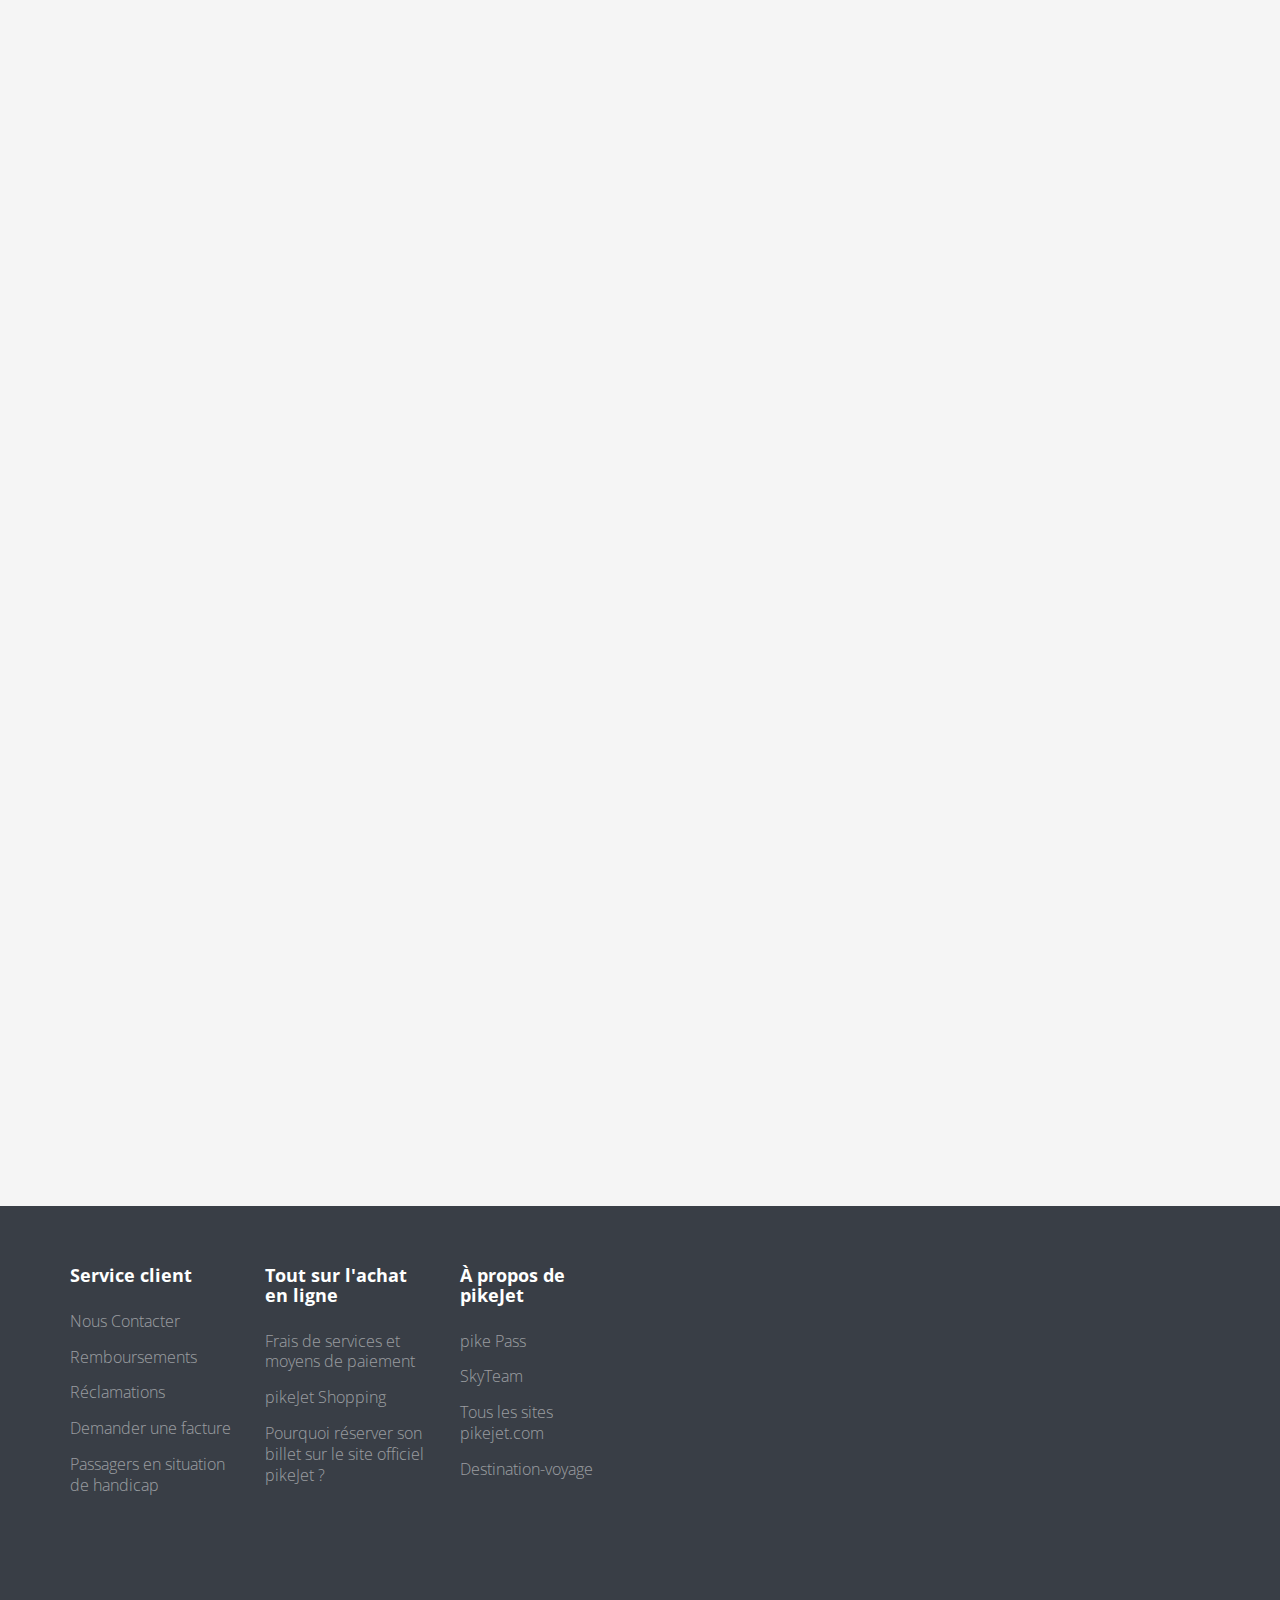
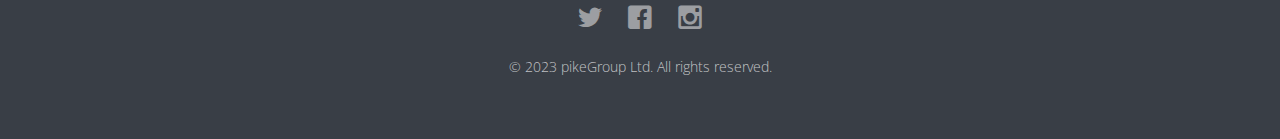
<file: Purchase.html>
<!DOCTYPE html>
<html class="no-js">
	<head>
	<meta charset="utf-8">
	<meta http-equiv="X-UA-Compatible" content="IE=edge">
	<title>Billets d'avion, réservation de vols pas cher | Site officiel de pikeJet®️</title>
	<link rel="icon" href="images/pkepng.png">
	<meta name="viewport" content="width=device-width, initial-scale=1">
	<meta name="description" content="" />
	<meta name="keywords" content="" />
	<meta name="author" content="pikejet" />
	<meta property="og:title" content=""/>
	<meta property="og:image" content=""/>
	<meta property="og:url" content=""/>
	<meta property="og:site_name" content=""/>
	<meta property="og:description" content=""/>
	<meta name="twitter:title" content="" />
	<meta name="twitter:image" content="" />
	<meta name="twitter:url" content="" />
	<meta name="twitter:card" content="" />

	<link rel="shortcut icon" href="favicon.ico">

	<link href='https://fonts.googleapis.com/css?family=Open+Sans:400,700,300' rel='stylesheet' type='text/css'>
	
	<link rel="stylesheet" href="css/animate.css">
	<link rel="stylesheet" href="css/icomoon.css">
	<link rel="stylesheet" href="css/bootstrap.css">
	<link rel="stylesheet" href="css/superfish.css">
	<link rel="stylesheet" href="css/magnific-popup.css">
	<link rel="stylesheet" href="css/bootstrap-datepicker.min.css">
	<link rel="stylesheet" href="css/cs-select.css">
	<link rel="stylesheet" href="css/cs-skin-border.css">
	
	<link rel="stylesheet" href="css/style.css">


	<script src="js/modernizr-2.6.2.min.js"></script>

	</head>
	<body>
		<div id="fh5co-wrapper">
		<div id="fh5co-page">

		<header id="fh5co-header-section" class="sticky-banner">
			<div class="container">
				<div class="nav-header">
					<a href="#" class="js-fh5co-nav-toggle fh5co-nav-toggle dark"><i></i></a>
					<h1 id="fh5co-logo"><a href="index.html"><img src="images/pke.png" style="width: 200px;height: 40px;"></img></a></h1>
					<!-- START #fh5co-menu-wrap -->
					<nav id="fh5co-menu-wrap" role="navigation">
						<ul class="sf-menu" id="fh5co-primary-menu">
							<li><a href="pikeJet.html">Acceuil</a></li>
							<li class="active"><a href="Purchase.html">Acheter un Billet</a></li>
							<li><a href="trip.html">Mes Réservations</a></li>
							<li><a href="check-in.html">Enregistrement</a></li>
							<li><a href="covid-19.html"><b>COVID-19</b></a></li>
						</ul>
					</nav>
				</div>
			</div>
		</header>

		<!-- end:header-top -->
	
		<div class="fh5co-hero">
			<div class="fh5co-overlay"></div>
			<div class="fh5co-cover" data-stellar-background-ratio="0.5" style="background-image: url(images/cover_bg_3.jpg);">
				<div class="desc">
					<div class="container">
						<div class="row">
							<div class="col-sm-5 col-md-5">
								<div class="tabulation animate-box">

								  <!-- Nav tabs -->
								   <ul class="nav nav-tabs" role="tablist">
								      <li role="presentation" class="active">
								      	<a href="#flights" aria-controls="flights" role="tab" data-toggle="tab">Aller-Retour</a>
								      </li>
								      <li role="presentation">
								    	   <a href="#hotels" aria-controls="hotels" role="tab" data-toggle="tab">Aller Simple</a>
								      </li>
								   </ul>

								   <!-- Tab panes -->
									<div class="tab-content">
									 <div role="tabpanel" class="tab-pane active" id="flights">
										<div class="row">
											<div class="col-xxs-12 col-xs-6 mt">
												<div class="input-field">
													<label for="from">Départ de :</label>
													<input type="text" class="form-control" id="from-place" placeholder="Paris Roissy (CDG)"/>
												</div>
											</div>
											<div class="col-xxs-12 col-xs-6 mt">
												<div class="input-field">
													<label for="from">Arrivée à :</label>
													<input type="text" class="form-control" id="to-place" placeholder="Londres Gatwick (LGW)"/>
												</div>
											</div>
											<div class="col-xxs-12 col-xs-6 mt alternate">
												<div class="input-field">
													<label for="date-start">Date du départ :</label>
													<input type="text" class="form-control" id="date-start" placeholder="dd/mm/yyyy"/>
												</div>
											</div>
											<div class="col-xxs-12 col-xs-6 mt alternate">
												<div class="input-field">
													<label for="date-end">Date du retour :</label>
													<input type="text" class="form-control" id="date-end" placeholder="dd/mm/yyyy"/>
												</div>
											</div>
											<div class="col-sm-12 mt">
												<section>
													<label for="class">Classe :</label>
													<select class="cs-select cs-skin-border">
														<option value="" disabled selected>Economy</option>
														<option value="Economy">Economy</option>
														<option value="Premium Economy">Premium Economy</option>
														<option value="Première classe">Première classe</option>
													</select>
												</section>
											</div>
											<div class="col-xxs-12 col-xs-6 mt">
												<section>
													<label for="class">Adulte :</label>
													<select class="cs-select cs-skin-border">
														<option value="" disabled selected>1</option>
														<option value="0">0</option>
														<option value="1">1</option>
														<option value="2">2</option>
														<option value="3">3</option>
														<option value="4">4</option>
													</select>
												</section>
											</div>
											<div class="col-xxs-12 col-xs-6 mt">
												<section>
													<label for="class">Enfant :</label>
													<select class="cs-select cs-skin-border">
														<option value="" disabled selected>0</option>
														<option value="0">0</option>
														<option value="1">1</option>
														<option value="2">2</option>
														<option value="3">3</option>
														<option value="4">4</option>
													</select>
												</section>
											</div>
											<div class="col-xs-12">
												<input type="submit" class="btn btn-primary btn-block" value="Rechercher les vols">
											</div>
										</div>
									 </div>

									 <div role="tabpanel" class="tab-pane" id="hotels">
									 	<div class="row">
											<div class="col-xxl-14 col-xs-12 mt">
												<div class="input-field">
													<label for="from">Départ de :</label>
													<input type="text" class="form-control" id="from-place" placeholder="Paris Roissy (CDG)"/>
												</div>
											</div>
											<div class="col-xxs-12 col-xs-6 mt">
												<div class="input-field">
													<label for="from">Arrivée à :</label>
													<input type="text" class="form-control" id="to-place" placeholder="Londres Gatwick (LGW)"/>
												</div>
											</div>
											<div class="col-xxs-12 col-xs-6 mt alternate">
												<div class="input-field">
													<label for="date-start">Date du départ :</label>
													<input type="text" class="form-control" id="date-start" placeholder="mm/dd/yyyy"/>
												</div>
											</div>
											<div class="col-sm-12 mt">
												<section>
													<label for="class">Classe :</label>
													<select class="cs-select cs-skin-border">
														<option value="" disabled selected>Economy</option>
														<option value="Economy">Economy</option>
														<option value="Premium Economy">Premium Economy</option>
														<option value="Première classe">Première classe</option>
													</select>
												</section>
											</div>
											<div class="col-xxs-12 col-xs-6 mt">
												<section>
													<label for="class">Adulte :</label>
													<select class="cs-select cs-skin-border">
														<option value="" disabled selected>1</option>
														<option value="0">0</option>
														<option value="1">1</option>
														<option value="2">2</option>
														<option value="3">3</option>
														<option value="4">4</option>
													</select>
												</section>
											</div>
											<div class="col-xxs-12 col-xs-6 mt">
												<section>
													<label for="class">Enfant :</label>
													<select class="cs-select cs-skin-border">
														<option value="" disabled selected>0</option>
														<option value="0">0</option>
														<option value="1">1</option>
														<option value="2">2</option>
														<option value="3">3</option>
														<option value="4">4</option>
													</select>
												</section>
											</div>
											<div class="col-xs-12">
												<input type="submit" class="btn btn-primary btn-block" value="Rechercher les vols">
											</div>
										</div>
									 </div>
									</div>

								</div>
							</div>
							<div class="desc2 animate-box">
								<div class="col-sm-7 col-sm-push-1 col-md-7 col-md-push-1">
									<h2><b>La Loire vous attends</b></h2>
									<h3>Décolez de partout en France pour aller visiter les Châteaux de la Loire!</h3>
									<span class="price">€65</span>
									<!-- <p><a class="btn btn-primary btn-lg" href="#">Get Started</a></p> -->
								</div>
							</div>
						</div>
					</div>
				</div>
			</div>

		</div>
		

		<div id="fh5co-tours" class="fh5co-section-gray">
			<div class="container">
				<div class="row">
					<div class="col-md-8 col-md-offset-2 text-center heading-section animate-box">
						<h3><b>Réservez un vol</b></h3>
						<small>* Les tarifs affichés ont été enregistrés au cours des dernières 48 h et peuvent ne pas être disponibles au moment de la réservation. Des frais et des coûts additionnels peuvent s'appliquer pour des produits et services optionnels.</small>
					</div>
				</div>
				<div class="row row-bottom-padded-md">
					<div class="col-md-12 animate-box">
						<h2 class="heading-title"><b>Nos engagements</b></h2>
					</div>
					<div class="col-md-6 animate-box">
						<div class="row">
							<div class="col-md-12">
								<h4><b>Un service à bord à la française</b></h4>
								<p>Tous nos personnels navigants vous offrirons un service à bord de qualité French Touch.</p>
							</div>
							<div class="col-md-12">
								<h4><b>Une sécurité optimale</b></h4>
								<p>Nos pilotes pikeJet®️ sont formés et entrainés pour surmonter toutes situations.</p>
							</div>
						</div>
					</div>
					<div class="col-md-6 animate-box">
						<img class="img-responsive" src="images/cover_bg_4.jpg" alt="travel">
						<a href="#" class="flight-book">
							<div class="plane-name">
								<span class="p-flight"><b>pikeJet</b></span>
							</div>
							<div class="desc">
								<div class="left">
								</div>
								<div class="right">
									<span class="price">
										<i class="icon-arrow-down22"></i>
										$1000
									</span>
								</div>
							</div>
						</a>
						<a href="#" class="flight-book">
							<div class="plane-name">
								<span class="p-flight"><b>Air France-KLM</b></span>
							</div>
							<div class="desc">
								<div class="right">
									<span class="price">
										<i class="icon-arrow-down22"></i>
										$790
									</span>
								</div>
							</div>
						</a>
						<a href="#" class="flight-book">
							<div class="plane-name">
								<span class="p-flight"><b>Transavia</b></span>
							</div>
							<div class="desc">
								<div class="left">
								</div>
								<div class="right">
									<span class="price">
										<i class="icon-arrow-down22"></i>
										$500
									</span>
								</div>
							</div>
						</a>
						<a href="#" class="flight-book">
							<div class="plane-name">
								<span class="p-flight"><b>Delta Air Lines</b></span>
							</div>
							<div class="desc">
								<div class="left">
								</div>
								<div class="right">
									<span class="price">
										<i class="icon-arrow-down22"></i>
										$900
									</span>
								</div>
							</div>
						</a>
					</div>
				</div>
				<div class="row row-bottom-padded-md">
					<div class="col-md-4 col-sm-6 fh5co-tours animate-box" data-animate-effect="fadeIn">
						<div href="#"><img src="images/place-14.jpg" alt="Free HTML5 Website Template by FreeHTML5.co" class="img-responsive">
							<div class="desc">
								<span></span>
								<h3>New York</h3>
								<span>A partir de :</span>
								<span class="price">€1,150</span>
								<a class="btn btn-primary btn-outline" href="#">Réservez maintenant <i class="icon-arrow-right22"></i></a>
							</div>
						</div>
					</div>
					<div class="col-md-4 col-sm-6 fh5co-tours animate-box" data-animate-effect="fadeIn">
						<div href="#"><img src="images/place-15.jpg" alt="Free HTML5 Website Template by FreeHTML5.co" class="img-responsive">
							<div class="desc">
								<span></span>
								<h3>Philippines</h3>
								<span>A partir de :</span>
								<span class="price">€1,680</span>
								<a class="btn btn-primary btn-outline" href="#">Réservez maintenant <i class="icon-arrow-right22"></i></a>
							</div>
						</div>
					</div>
					<div class="col-md-4 col-sm-6 fh5co-tours animate-box" data-animate-effect="fadeIn">
						<div href="#"><img src="images/place-16.jpg" alt="Free HTML5 Website Template by FreeHTML5.co" class="img-responsive">
							<div class="desc">
								<span></span>
								<h3>Hongkong</h3>
								<span>A partir de :</span>
								<span class="price">€1,912</span>
								<a class="btn btn-primary btn-outline" href="#">Réservez maintenant <i class="icon-arrow-right22"></i></a>
							</div>
						</div>
					</div>
					<div class="col-md-4 col-sm-6 fh5co-tours animate-box" data-animate-effect="fadeIn">
						<div href="#"><img src="images/place-17.jpg" alt="Free HTML5 Website Template by FreeHTML5.co" class="img-responsive">
							<div class="desc">
								<span></span>
								<h3>Canada</h3>
								<span>A partir de :</span>
								<span class="price">€920</span>
								<a class="btn btn-primary btn-outline" href="#">Réservez maintenant <i class="icon-arrow-right22"></i></a>
							</div>
						</div>
					</div>
					<div class="col-md-4 col-sm-6 fh5co-tours animate-box" data-animate-effect="fadeIn">
						<div href="#"><img src="images/place-19.jpg" alt="Free HTML5 Website Template by FreeHTML5.co" class="img-responsive">
							<div class="desc">
								<span></span>
								<h3>Turkey</h3>
								<span>A partir de :</span>
								<span class="price">€570</span>
								<a class="btn btn-primary btn-outline" href="#">Réservez maintenant <i class="icon-arrow-right22"></i></a>
							</div>
						</div>
					</div>
					<div class="col-md-4 col-sm-6 fh5co-tours animate-box" data-animate-effect="fadeIn">
						<div href="#"><img src="images/place-18.jpg" alt="Free HTML5 Website Template by FreeHTML5.co" class="img-responsive">
							<div class="desc">
								<span></span>
								<h3>Machu Picchu</h3>
								<span>A partir de :</span>
								<span class="price">€1,350</span>
								<a class="btn btn-primary btn-outline" href="#">Réservez maintenant <i class="icon-arrow-right22"></i></a>
							</div>
						</div>
					</div>
				</div>
			</div>
		</div>
	</div>
		<footer>
			<div id="footer">
				<div class="container">
					<div class="row row-bottom-padded-md">
						<div class="col-md-2 col-sm-2 col-xs-12 fh5co-footer-link">
							<h3><b>Service client</b></h3>
							<ul>
								<li><a href="contact.html">Nous Contacter</a></li>
								<li><a href="#">Remboursements</a></li>
								<li><a href="#">Réclamations</a></li>
								<li><a href="#">Demander une facture</a></li>
								<li><a href="#">Passagers en situation de handicap</a></li>
							</ul>
						</div>
						<div class="col-md-2 col-sm-2 col-xs-12 fh5co-footer-link">
							<h3><b>Tout sur l'achat en ligne</b></h3>
							<ul>
								<li><a href="#">Frais de services et moyens de paiement</a></li>
								<li><a href="#">pikeJet Shopping</a></li>
								<li><a href="#">Pourquoi réserver son billet sur le site officiel pikeJet ?</a></li>
							</ul>
						</div>
						<div class="col-md-2 col-sm-2 col-xs-12 fh5co-footer-link">
							<h3><b>À propos de pikeJet</b></h3>
							<ul>
								<li><a href="#">pike Pass</a></li>
								<li><a href="https://www.skyteam.com/en">SkyTeam</a></li>
								<li><a href="#">Tous les sites pikejet.com</a></li>
								<li><a href="#">Destination-voyage</a></li>
							</ul>
						</div>
					</div>
					<div class="row">
						<div class="col-md-6 col-md-offset-3 text-center">
							<p class="fh5co-social-icons">
								<a href="https://twitter.com/pikejets"><i class="icon-twitter2"></i></a>
								<a href="https://www.facebook.com/pikeJet"><i class="icon-facebook2"></i></a>
								<a href="https://www.instagram.com/pikejetofficial/"><i class="icon-instagram"></i></a>
							</p>
							<p>© 2023 pikeGroup Ltd. All rights reserved.</a></p>
						</div>
					</div>
				</div>
			</div>
		</footer>

	

	</div>

	</div>


	<script src="js/jquery.min.js"></script>
	<script src="js/jquery.easing.1.3.js"></script>
	<script src="js/bootstrap.min.js"></script>
	<script src="js/jquery.waypoints.min.js"></script>
	<script src="js/sticky.js"></script>

	<script src="js/jquery.stellar.min.js"></script>
	<script src="js/hoverIntent.js"></script>
	<script src="js/superfish.js"></script>
	<script src="js/jquery.magnific-popup.min.js"></script>
	<script src="js/magnific-popup-options.js"></script>
	<script src="js/bootstrap-datepicker.min.js"></script>
	<script src="js/classie.js"></script>
	<script src="js/selectFx.js"></script>
	
	<script src="js/main.js"></script>

	</body>
</html>
</file>
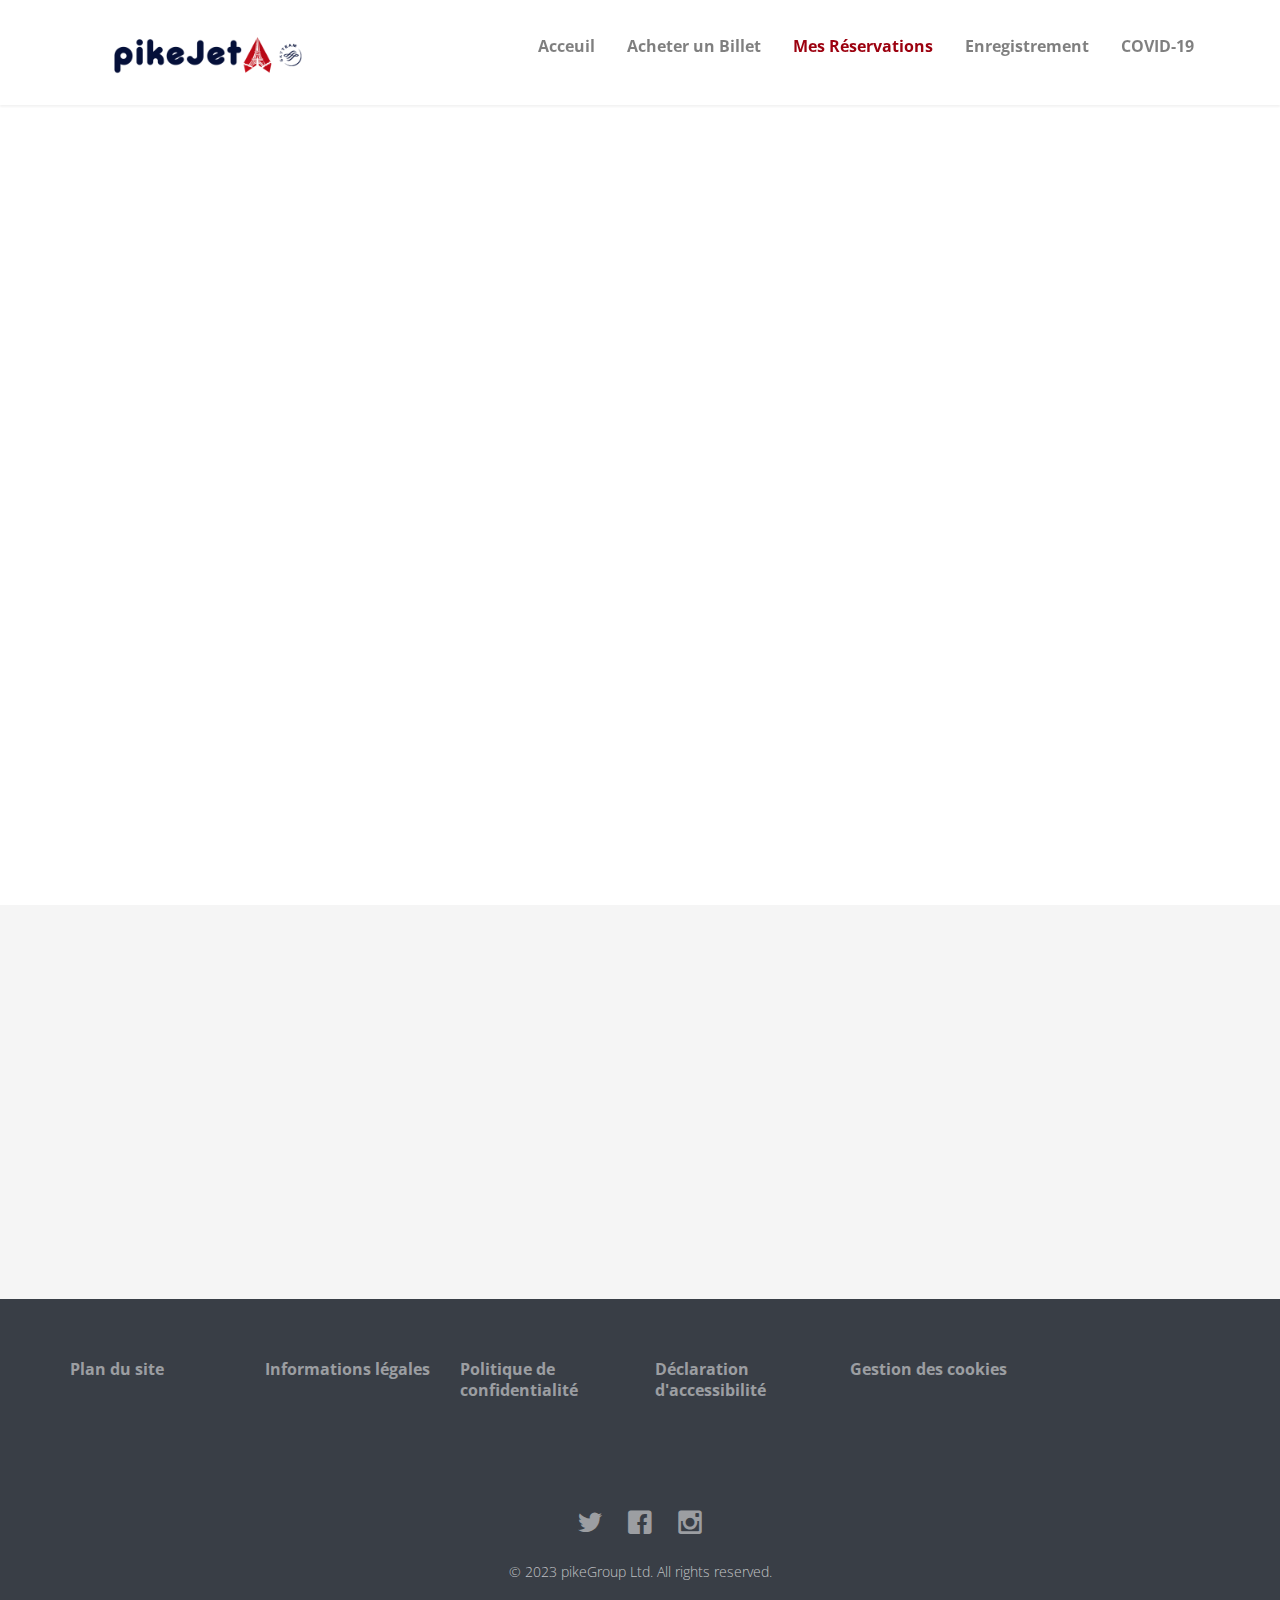
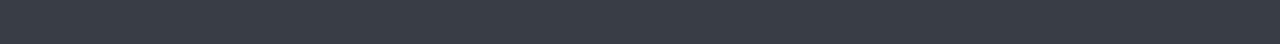
<file: trip.html>
<!DOCTYPE html>
<html class="no-js">
	<head>
	<meta charset="utf-8">
	<meta http-equiv="X-UA-Compatible" content="IE=edge">
	<title>Tout savoir sur l'espace consulter / modifier vos réservations</title>
	<link rel="icon" href="images/pkepng.png">
	<meta name="viewport" content="width=device-width, initial-scale=1">
	<meta name="description" content="" />
	<meta name="keywords" content="" />
	<meta name="author" content="pikejet" />

	<meta property="og:title" content=""/>
	<meta property="og:image" content=""/>
	<meta property="og:url" content=""/>
	<meta property="og:site_name" content=""/>
	<meta property="og:description" content=""/>
	<meta name="twitter:title" content="" />
	<meta name="twitter:image" content="" />
	<meta name="twitter:url" content="" />
	<meta name="twitter:card" content="" />

	<link rel="shortcut icon" href="favicon.ico">

	<link href='https://fonts.googleapis.com/css?family=Open+Sans:400,700,300' rel='stylesheet' type='text/css'>
	
	<link rel="stylesheet" href="css/animate.css">
	<link rel="stylesheet" href="css/icomoon.css">
	<link rel="stylesheet" href="css/bootstrap.css">
	<link rel="stylesheet" href="css/superfish.css">
	<link rel="stylesheet" href="css/magnific-popup.css">
	<link rel="stylesheet" href="css/bootstrap-datepicker.min.css">
	<link rel="stylesheet" href="css/cs-select.css">
	<link rel="stylesheet" href="css/cs-skin-border.css">
	
	<link rel="stylesheet" href="css/style.css">


	<script src="js/modernizr-2.6.2.min.js"></script>

	</head>
	<body>
		<div id="fh5co-wrapper">
		<div id="fh5co-page">

		<header id="fh5co-header-section" class="sticky-banner">
			<div class="container">
				<div class="nav-header">
					<a href="#" class="js-fh5co-nav-toggle fh5co-nav-toggle dark"><i></i></a>
					<h1 id="fh5co-logo"><a href="index.html"><img src="images/pke.png" style="width: 200px;height: 40px;"></img></a></h1>
					<nav id="fh5co-menu-wrap" role="navigation">
						<ul class="sf-menu" id="fh5co-primary-menu">
							<li><a href="pikeJet.html">Acceuil</a></li>
							<li><a href="Purchase.html">Acheter un Billet</a></li>
							<li class="active"><a href="trip.html">Mes Réservations</a></li>
							<li><a href="check-in.html">Enregistrement</a></li>
							<li><a href="covid-19.html"><b>COVID-19</b></a></li>
						</ul>
					</nav>
				</div>
			</div>
		</header>
	
		<div class="fh5co-hero">
			<div class="fh5co-overlay"></div>
			<div class="fh5co-cover" data-stellar-background-ratio="0.5" style="background-image: url(images/cover_bg_2.jpg);">
				<div class="desc">
					<div class="container">
						<div class="row">
							<div class="col-sm-5 col-md-5">
								<div class="tabulation animate-box">

								  <!-- Nav tabs -->
								   <ul class="nav nav-tabs" role="tablist">
								      <li role="presentation" class="active">
								      	<a href="#flights" aria-controls="flights" role="tab" data-toggle="tab">Indiquez les références de votre réservation</a>
								      </li>
								   </ul>

								   <!-- Tab panes -->
									<div class="tab-content">
									 <div role="tabpanel" class="tab-pane active" id="flights">
										<div class="row">
											<div class="col-xxs-22 col-xs-6 mt">
												<div class="input-field">
													<label for="from">Référence de réservation :</label>
													<input type="text" class="form-control" id="from-place" placeholder="Ex. : ACQ167"/>
												</div>
											</div>
											<div class="col-xxs-22 col-xs-6 mt">
												<div class="input-field">
													<label for="from">Nom de famille :</label>
													<input type="text" class="form-control" id="to-place" placeholder=""/>
												</div>
											</div>
											<div class="col-xs-12">
												<input type="submit" class="btn btn-primary btn-block" value="Rechercher">
											</div>
										</div>
									 </div>

									 <div role="tabpanel" class="tab-pane" id="hotels">
									 	<div class="row">
											<div class="col-xxl-14 col-xs-12 mt">
												<div class="input-field">
													<label for="from">Départ de :</label>
													<input type="text" class="form-control" id="from-place" placeholder="Paris Roissy (CDG)"/>
												</div>
											</div>
											<div class="col-xxs-12 col-xs-6 mt">
												<div class="input-field">
													<label for="from">Arrivée à :</label>
													<input type="text" class="form-control" id="to-place" placeholder="Londres Gatwick (LGW)"/>
												</div>
											</div>
											<div class="col-xxs-12 col-xs-6 mt alternate">
												<div class="input-field">
													<label for="date-start">Date du départ :</label>
													<input type="text" class="form-control" id="date-start" placeholder="mm/dd/yyyy"/>
												</div>
											</div>
											<div class="col-sm-12 mt">
												<section>
													<label for="class">Classe :</label>
													<select class="cs-select cs-skin-border">
														<option value="" disabled selected>Economy</option>
														<option value="Economy">Economy</option>
														<option value="Premium Economy">Premium Economy</option>
														<option value="Première classe">Première classe</option>
													</select>
												</section>
											</div>
											<div class="col-xxs-12 col-xs-6 mt">
												<section>
													<label for="class">Adulte :</label>
													<select class="cs-select cs-skin-border">
														<option value="" disabled selected>1</option>
														<option value="0">0</option>
														<option value="1">1</option>
														<option value="2">2</option>
														<option value="3">3</option>
														<option value="4">4</option>
													</select>
												</section>
											</div>
											<div class="col-xxs-12 col-xs-6 mt">
												<section>
													<label for="class">Enfant :</label>
													<select class="cs-select cs-skin-border">
														<option value="" disabled selected>0</option>
														<option value="0">0</option>
														<option value="1">1</option>
														<option value="2">2</option>
														<option value="3">3</option>
														<option value="4">4</option>
													</select>
												</section>
											</div>
											<div class="col-xs-12">
												<input type="submit" class="btn btn-primary btn-block" value="S'enregistrer">
											</div>
										</div>
									 </div>
									</div>

								</div>
							</div>
							<div class="desc2 animate-box">
								<div class="col-sm-7 col-sm-push-1 col-md-7 col-md-push-1">
									<h1><b>Votre réservation</b></h1>
									<span><h5>Vous pouvez consulter toutes les informations concernant votre réservation en complétant les champs ci-dessous. Votre référence de réservation figure dans votre e-mail de confirmation ou sur votre billet électronique.</h5></span>
								</div>
							</div>
						</div>
					</div>
				</div>
			</div>

		</div>
		
		<div id="fh5co-tours" class="fh5co-section-gray">
			<div class="container">
				<div class="row">
					<div class="col-md-8 col-md-offset-2 text-center heading-section animate-box">
						<h3><b>pikeJet®️ </b></h3>
					</div>
				</div>
			</div>
		</div>
	</div>
		<footer>
			<div id="footer">
				<div class="container">
					<div class="row row-bottom-padded-md">
						<div class="col-md-2 col-sm-2 col-xs-12 fh5co-footer-link">
							<li><a href="#"><b>Plan du site</b></a></li>
						</div>
						<div class="col-md-2 col-sm-2 col-xs-12 fh5co-footer-link">
							<li><a href="#"><b>Informations légales</b></a></li>
						</div>
						<div class="col-md-2 col-sm-2 col-xs-12 fh5co-footer-link">
							<li><a href="#"><b>Politique de confidentialité</b></a></li>
						</div>
						<div class="col-md-2 col-sm-2 col-xs-12 fh5co-footer-link">
							<li><a href="#"><b>Déclaration d'accessibilité</b></a></li>
						</div>
						<div class="col-md-2 col-sm-2 col-xs-12 fh5co-footer-link">
							<li><a href="#"><b>Gestion des cookies</b></a></li>
						</div>
					</div>
					<div class="row">
						<div class="col-md-6 col-md-offset-3 text-center">
							<p class="fh5co-social-icons">
								<a href="https://twitter.com/pikejets"><i class="icon-twitter2"></i></a>
								<a href="https://www.facebook.com/pikeJet"><i class="icon-facebook2"></i></a>
								<a href="https://www.instagram.com/pikejetofficial/"><i class="icon-instagram"></i></a>
							</p>
							<p>© 2023 pikeGroup Ltd. All rights reserved.</a></p>
						</div>
					</div>
				</div>
			</div>
		</footer>

	

	</div>
	<!-- END fh5co-page -->

	</div>
	<!-- END fh5co-wrapper -->

	<!-- jQuery -->


	<script src="js/jquery.min.js"></script>
	<!-- jQuery Easing -->
	<script src="js/jquery.easing.1.3.js"></script>
	<!-- Bootstrap -->
	<script src="js/bootstrap.min.js"></script>
	<!-- Waypoints -->
	<script src="js/jquery.waypoints.min.js"></script>
	<script src="js/sticky.js"></script>

	<!-- Stellar -->
	<script src="js/jquery.stellar.min.js"></script>
	<!-- Superfish -->
	<script src="js/hoverIntent.js"></script>
	<script src="js/superfish.js"></script>
	<!-- Magnific Popup -->
	<script src="js/jquery.magnific-popup.min.js"></script>
	<script src="js/magnific-popup-options.js"></script>
	<!-- Date Picker -->
	<script src="js/bootstrap-datepicker.min.js"></script>
	<!-- CS Select -->
	<script src="js/classie.js"></script>
	<script src="js/selectFx.js"></script>
	
	<!-- Main JS -->
	<script src="js/main.js"></script>

	</body>
</html>
</file>
<file: css/icomoon.css>
@font-face {
    font-family: 'icomoon';
    src:    url('fonts/icomoon.eot?1oniuf');
    src:    url('fonts/icomoon.eot?1oniuf#iefix') format('embedded-opentype'),
        url('fonts/icomoon.ttf?1oniuf') format('truetype'),
        url('fonts/icomoon.woff?1oniuf') format('woff'),
        url('fonts/icomoon.svg?1oniuf#icomoon') format('svg');
    font-weight: normal;
    font-style: normal;
}

[class^="icon-"], [class*=" icon-"] {
    /* use !important to prevent issues with browser extensions that change fonts */
    font-family: 'icomoon' !important;
    speak: none;
    font-style: normal;
    font-weight: normal;
    font-variant: normal;
    text-transform: none;
    line-height: 1;

    /* Better Font Rendering =========== */
    -webkit-font-smoothing: antialiased;
    -moz-osx-font-smoothing: grayscale;
}

.icon-mobile:before {
    content: "\e000";
}
.icon-laptop:before {
    content: "\e001";
}
.icon-desktop:before {
    content: "\e002";
}
.icon-tablet:before {
    content: "\e003";
}
.icon-phone:before {
    content: "\e004";
}
.icon-document:before {
    content: "\e005";
}
.icon-documents:before {
    content: "\e006";
}
.icon-search:before {
    content: "\e007";
}
.icon-clipboard:before {
    content: "\e008";
}
.icon-newspaper:before {
    content: "\e009";
}
.icon-notebook:before {
    content: "\e00a";
}
.icon-book-open:before {
    content: "\e00b";
}
.icon-browser:before {
    content: "\e00c";
}
.icon-calendar:before {
    content: "\e00d";
}
.icon-presentation:before {
    content: "\e00e";
}
.icon-picture:before {
    content: "\e00f";
}
.icon-pictures:before {
    content: "\e010";
}
.icon-video:before {
    content: "\e011";
}
.icon-camera:before {
    content: "\e012";
}
.icon-printer:before {
    content: "\e013";
}
.icon-toolbox:before {
    content: "\e014";
}
.icon-briefcase:before {
    content: "\e015";
}
.icon-wallet:before {
    content: "\e016";
}
.icon-gift:before {
    content: "\e017";
}
.icon-bargraph:before {
    content: "\e018";
}
.icon-grid:before {
    content: "\e019";
}
.icon-expand:before {
    content: "\e01a";
}
.icon-focus:before {
    content: "\e01b";
}
.icon-edit:before {
    content: "\e01c";
}
.icon-adjustments:before {
    content: "\e01d";
}
.icon-ribbon:before {
    content: "\e01e";
}
.icon-hourglass:before {
    content: "\e01f";
}
.icon-lock:before {
    content: "\e020";
}
.icon-megaphone:before {
    content: "\e021";
}
.icon-shield:before {
    content: "\e022";
}
.icon-trophy:before {
    content: "\e023";
}
.icon-flag:before {
    content: "\e024";
}
.icon-map:before {
    content: "\e025";
}
.icon-puzzle:before {
    content: "\e026";
}
.icon-basket:before {
    content: "\e027";
}
.icon-envelope:before {
    content: "\e028";
}
.icon-streetsign:before {
    content: "\e029";
}
.icon-telescope:before {
    content: "\e02a";
}
.icon-gears:before {
    content: "\e02b";
}
.icon-key:before {
    content: "\e02c";
}
.icon-paperclip:before {
    content: "\e02d";
}
.icon-attachment:before {
    content: "\e02e";
}
.icon-pricetags:before {
    content: "\e02f";
}
.icon-lightbulb:before {
    content: "\e030";
}
.icon-layers:before {
    content: "\e031";
}
.icon-pencil:before {
    content: "\e032";
}
.icon-tools:before {
    content: "\e033";
}
.icon-tools-2:before {
    content: "\e034";
}
.icon-scissors:before {
    content: "\e035";
}
.icon-paintbrush:before {
    content: "\e036";
}
.icon-magnifying-glass:before {
    content: "\e037";
}
.icon-circle-compass:before {
    content: "\e038";
}
.icon-linegraph:before {
    content: "\e039";
}
.icon-mic:before {
    content: "\e03a";
}
.icon-strategy:before {
    content: "\e03b";
}
.icon-beaker:before {
    content: "\e03c";
}
.icon-caution:before {
    content: "\e03d";
}
.icon-recycle:before {
    content: "\e03e";
}
.icon-anchor:before {
    content: "\e03f";
}
.icon-profile-male:before {
    content: "\e040";
}
.icon-profile-female:before {
    content: "\e041";
}
.icon-bike:before {
    content: "\e042";
}
.icon-wine:before {
    content: "\e043";
}
.icon-hotairballoon:before {
    content: "\e044";
}
.icon-globe:before {
    content: "\e045";
}
.icon-genius:before {
    content: "\e046";
}
.icon-map-pin:before {
    content: "\e047";
}
.icon-dial:before {
    content: "\e048";
}
.icon-chat:before {
    content: "\e049";
}
.icon-heart:before {
    content: "\e04a";
}
.icon-cloud:before {
    content: "\e04b";
}
.icon-upload:before {
    content: "\e04c";
}
.icon-download:before {
    content: "\e04d";
}
.icon-target:before {
    content: "\e04e";
}
.icon-hazardous:before {
    content: "\e04f";
}
.icon-piechart:before {
    content: "\e050";
}
.icon-speedometer:before {
    content: "\e051";
}
.icon-global:before {
    content: "\e052";
}
.icon-compass:before {
    content: "\e053";
}
.icon-lifesaver:before {
    content: "\e054";
}
.icon-clock:before {
    content: "\e055";
}
.icon-aperture:before {
    content: "\e056";
}
.icon-quote:before {
    content: "\e057";
}
.icon-scope:before {
    content: "\e058";
}
.icon-alarmclock:before {
    content: "\e059";
}
.icon-refresh:before {
    content: "\e05a";
}
.icon-happy:before {
    content: "\e05b";
}
.icon-sad:before {
    content: "\e05c";
}
.icon-facebook:before {
    content: "\e05d";
}
.icon-twitter:before {
    content: "\e05e";
}
.icon-googleplus:before {
    content: "\e05f";
}
.icon-rss:before {
    content: "\e060";
}
.icon-tumblr:before {
    content: "\e061";
}
.icon-linkedin:before {
    content: "\e062";
}
.icon-dribbble:before {
    content: "\e063";
}
.icon-box2:before {
    content: "\ea82";
}
.icon-write:before {
    content: "\ea83";
}
.icon-clock2:before {
    content: "\ea84";
}
.icon-reply2:before {
    content: "\ea85";
}
.icon-reply-all2:before {
    content: "\ea86";
}
.icon-forward2:before {
    content: "\ea87";
}
.icon-flag2:before {
    content: "\ea88";
}
.icon-search2:before {
    content: "\ea89";
}
.icon-trash2:before {
    content: "\ea8a";
}
.icon-envelope2:before {
    content: "\ea8b";
}
.icon-bubble:before {
    content: "\ea8c";
}
.icon-bubbles:before {
    content: "\ea8d";
}
.icon-user2:before {
    content: "\ea8e";
}
.icon-users2:before {
    content: "\ea8f";
}
.icon-cloud2:before {
    content: "\ea90";
}
.icon-download2:before {
    content: "\ea91";
}
.icon-upload2:before {
    content: "\ea92";
}
.icon-rain:before {
    content: "\ea93";
}
.icon-sun:before {
    content: "\ea94";
}
.icon-moon2:before {
    content: "\ea95";
}
.icon-bell2:before {
    content: "\ea96";
}
.icon-folder2:before {
    content: "\ea97";
}
.icon-pin2:before {
    content: "\ea98";
}
.icon-sound2:before {
    content: "\ea99";
}
.icon-microphone:before {
    content: "\ea9a";
}
.icon-camera2:before {
    content: "\ea9b";
}
.icon-image2:before {
    content: "\ea9c";
}
.icon-cog2:before {
    content: "\ea9d";
}
.icon-calendar2:before {
    content: "\ea9e";
}
.icon-book2:before {
    content: "\ea9f";
}
.icon-map-marker:before {
    content: "\eaa0";
}
.icon-store:before {
    content: "\eaa1";
}
.icon-support:before {
    content: "\eaa2";
}
.icon-tag2:before {
    content: "\eaa3";
}
.icon-heart2:before {
    content: "\eaa4";
}
.icon-video-camera:before {
    content: "\eaa5";
}
.icon-trophy2:before {
    content: "\eaa6";
}
.icon-cart:before {
    content: "\eaa7";
}
.icon-eye2:before {
    content: "\eaa8";
}
.icon-cancel:before {
    content: "\eaa9";
}
.icon-chart:before {
    content: "\eaaa";
}
.icon-target2:before {
    content: "\eaab";
}
.icon-printer2:before {
    content: "\eaac";
}
.icon-location2:before {
    content: "\eaad";
}
.icon-bookmark2:before {
    content: "\eaae";
}
.icon-monitor:before {
    content: "\eaaf";
}
.icon-cross2:before {
    content: "\eab0";
}
.icon-plus2:before {
    content: "\eab1";
}
.icon-left:before {
    content: "\eab2";
}
.icon-up:before {
    content: "\eab3";
}
.icon-browser2:before {
    content: "\eab4";
}
.icon-windows:before {
    content: "\eab5";
}
.icon-switch2:before {
    content: "\eab6";
}
.icon-dashboard:before {
    content: "\eab7";
}
.icon-play:before {
    content: "\eab8";
}
.icon-fast-forward:before {
    content: "\eab9";
}
.icon-next:before {
    content: "\eaba";
}
.icon-refresh2:before {
    content: "\eabb";
}
.icon-film:before {
    content: "\eabc";
}
.icon-home2:before {
    content: "\eabd";
}
.icon-add-to-list:before {
    content: "\e901";
}
.icon-classic-computer:before {
    content: "\e902";
}
.icon-controller-fast-backward:before {
    content: "\e903";
}
.icon-creative-commons-attribution:before {
    content: "\e904";
}
.icon-creative-commons-noderivs:before {
    content: "\e905";
}
.icon-creative-commons-noncommercial-eu:before {
    content: "\e906";
}
.icon-creative-commons-noncommercial-us:before {
    content: "\e907";
}
.icon-creative-commons-public-domain:before {
    content: "\e908";
}
.icon-creative-commons-remix:before {
    content: "\e909";
}
.icon-creative-commons-share:before {
    content: "\e90a";
}
.icon-creative-commons-sharealike:before {
    content: "\e90b";
}
.icon-creative-commons:before {
    content: "\e90c";
}
.icon-document-landscape:before {
    content: "\e90d";
}
.icon-remove-user:before {
    content: "\e90e";
}
.icon-warning:before {
    content: "\e90f";
}
.icon-arrow-bold-down:before {
    content: "\e910";
}
.icon-arrow-bold-left:before {
    content: "\e911";
}
.icon-arrow-bold-right:before {
    content: "\e912";
}
.icon-arrow-bold-up:before {
    content: "\e913";
}
.icon-arrow-down:before {
    content: "\e914";
}
.icon-arrow-left:before {
    content: "\e915";
}
.icon-arrow-long-down:before {
    content: "\e916";
}
.icon-arrow-long-left:before {
    content: "\e917";
}
.icon-arrow-long-right:before {
    content: "\e918";
}
.icon-arrow-long-up:before {
    content: "\e919";
}
.icon-arrow-right:before {
    content: "\e91a";
}
.icon-arrow-up:before {
    content: "\e91b";
}
.icon-arrow-with-circle-down:before {
    content: "\e91c";
}
.icon-arrow-with-circle-left:before {
    content: "\e91d";
}
.icon-arrow-with-circle-right:before {
    content: "\e91e";
}
.icon-arrow-with-circle-up:before {
    content: "\e91f";
}
.icon-bookmark:before {
    content: "\e920";
}
.icon-bookmarks:before {
    content: "\e921";
}
.icon-chevron-down:before {
    content: "\e922";
}
.icon-chevron-left:before {
    content: "\e923";
}
.icon-chevron-right:before {
    content: "\e924";
}
.icon-chevron-small-down:before {
    content: "\e925";
}
.icon-chevron-small-left:before {
    content: "\e926";
}
.icon-chevron-small-right:before {
    content: "\e927";
}
.icon-chevron-small-up:before {
    content: "\e928";
}
.icon-chevron-thin-down:before {
    content: "\e929";
}
.icon-chevron-thin-left:before {
    content: "\e92a";
}
.icon-chevron-thin-right:before {
    content: "\e92b";
}
.icon-chevron-thin-up:before {
    content: "\e92c";
}
.icon-chevron-up:before {
    content: "\e92d";
}
.icon-chevron-with-circle-down:before {
    content: "\e92e";
}
.icon-chevron-with-circle-left:before {
    content: "\e92f";
}
.icon-chevron-with-circle-right:before {
    content: "\e930";
}
.icon-chevron-with-circle-up:before {
    content: "\e931";
}
.icon-cloud3:before {
    content: "\e932";
}
.icon-controller-fast-forward:before {
    content: "\e933";
}
.icon-controller-jump-to-start:before {
    content: "\e934";
}
.icon-controller-next:before {
    content: "\e935";
}
.icon-controller-paus:before {
    content: "\e936";
}
.icon-controller-play:before {
    content: "\e937";
}
.icon-controller-record:before {
    content: "\e938";
}
.icon-controller-stop:before {
    content: "\e939";
}
.icon-controller-volume:before {
    content: "\e93a";
}
.icon-dot-single:before {
    content: "\e93b";
}
.icon-dots-three-horizontal:before {
    content: "\e93c";
}
.icon-dots-three-vertical:before {
    content: "\e93d";
}
.icon-dots-two-horizontal:before {
    content: "\e93e";
}
.icon-dots-two-vertical:before {
    content: "\e93f";
}
.icon-download3:before {
    content: "\e940";
}
.icon-emoji-flirt:before {
    content: "\e941";
}
.icon-flow-branch:before {
    content: "\e942";
}
.icon-flow-cascade:before {
    content: "\e943";
}
.icon-flow-line:before {
    content: "\e944";
}
.icon-flow-parallel:before {
    content: "\e945";
}
.icon-flow-tree:before {
    content: "\e946";
}
.icon-install:before {
    content: "\e947";
}
.icon-layers2:before {
    content: "\e948";
}
.icon-open-book:before {
    content: "\e949";
}
.icon-resize-100:before {
    content: "\e94a";
}
.icon-resize-full-screen:before {
    content: "\e94b";
}
.icon-save:before {
    content: "\e94c";
}
.icon-select-arrows:before {
    content: "\e94d";
}
.icon-sound-mute:before {
    content: "\e94e";
}
.icon-sound:before {
    content: "\e94f";
}
.icon-trash:before {
    content: "\e950";
}
.icon-triangle-down:before {
    content: "\e951";
}
.icon-triangle-left:before {
    content: "\e952";
}
.icon-triangle-right:before {
    content: "\e953";
}
.icon-triangle-up:before {
    content: "\e954";
}
.icon-uninstall:before {
    content: "\e955";
}
.icon-upload-to-cloud:before {
    content: "\e956";
}
.icon-upload3:before {
    content: "\e957";
}
.icon-add-user:before {
    content: "\e958";
}
.icon-address:before {
    content: "\e959";
}
.icon-adjust:before {
    content: "\e95a";
}
.icon-air:before {
    content: "\e95b";
}
.icon-aircraft-landing:before {
    content: "\e95c";
}
.icon-aircraft-take-off:before {
    content: "\e95d";
}
.icon-aircraft:before {
    content: "\e95e";
}
.icon-align-bottom:before {
    content: "\e95f";
}
.icon-align-horizontal-middle:before {
    content: "\e960";
}
.icon-align-left:before {
    content: "\e961";
}
.icon-align-right:before {
    content: "\e962";
}
.icon-align-top:before {
    content: "\e963";
}
.icon-align-vertical-middle:before {
    content: "\e964";
}
.icon-archive:before {
    content: "\e965";
}
.icon-area-graph:before {
    content: "\e966";
}
.icon-attachment2:before {
    content: "\e967";
}
.icon-awareness-ribbon:before {
    content: "\e968";
}
.icon-back-in-time:before {
    content: "\e969";
}
.icon-back:before {
    content: "\e96a";
}
.icon-bar-graph:before {
    content: "\e96b";
}
.icon-battery:before {
    content: "\e96c";
}
.icon-beamed-note:before {
    content: "\e96d";
}
.icon-bell:before {
    content: "\e96e";
}
.icon-blackboard:before {
    content: "\e96f";
}
.icon-block:before {
    content: "\e970";
}
.icon-book:before {
    content: "\e971";
}
.icon-bowl:before {
    content: "\e972";
}
.icon-box:before {
    content: "\e973";
}
.icon-briefcase2:before {
    content: "\e974";
}
.icon-browser3:before {
    content: "\e975";
}
.icon-brush:before {
    content: "\e976";
}
.icon-bucket:before {
    content: "\e977";
}
.icon-cake:before {
    content: "\e978";
}
.icon-calculator:before {
    content: "\e979";
}
.icon-calendar3:before {
    content: "\e97a";
}
.icon-camera3:before {
    content: "\e97b";
}
.icon-ccw:before {
    content: "\e97c";
}
.icon-chat2:before {
    content: "\e97d";
}
.icon-check:before {
    content: "\e97e";
}
.icon-circle-with-cross:before {
    content: "\e97f";
}
.icon-circle-with-minus:before {
    content: "\e980";
}
.icon-circle-with-plus:before {
    content: "\e981";
}
.icon-circle:before {
    content: "\e982";
}
.icon-circular-graph:before {
    content: "\e983";
}
.icon-clapperboard:before {
    content: "\e984";
}
.icon-clipboard2:before {
    content: "\e985";
}
.icon-clock3:before {
    content: "\e986";
}
.icon-code:before {
    content: "\e987";
}
.icon-cog:before {
    content: "\e988";
}
.icon-colours:before {
    content: "\e989";
}
.icon-compass2:before {
    content: "\e98a";
}
.icon-copy:before {
    content: "\e98b";
}
.icon-credit-card:before {
    content: "\e98c";
}
.icon-credit:before {
    content: "\e98d";
}
.icon-cross:before {
    content: "\e98e";
}
.icon-cup:before {
    content: "\e98f";
}
.icon-cw:before {
    content: "\e990";
}
.icon-cycle:before {
    content: "\e991";
}
.icon-database:before {
    content: "\e992";
}
.icon-dial-pad:before {
    content: "\e993";
}
.icon-direction:before {
    content: "\e994";
}
.icon-document2:before {
    content: "\e995";
}
.icon-documents2:before {
    content: "\e996";
}
.icon-drink:before {
    content: "\e997";
}
.icon-drive:before {
    content: "\e998";
}
.icon-drop:before {
    content: "\e999";
}
.icon-edit2:before {
    content: "\e99a";
}
.icon-email:before {
    content: "\e99b";
}
.icon-emoji-happy:before {
    content: "\e99c";
}
.icon-emoji-neutral:before {
    content: "\e99d";
}
.icon-emoji-sad:before {
    content: "\e99e";
}
.icon-erase:before {
    content: "\e99f";
}
.icon-eraser:before {
    content: "\e9a0";
}
.icon-export:before {
    content: "\e9a1";
}
.icon-eye:before {
    content: "\e9a2";
}
.icon-feather:before {
    content: "\e9a3";
}
.icon-flag3:before {
    content: "\e9a4";
}
.icon-flash:before {
    content: "\e9a5";
}
.icon-flashlight:before {
    content: "\e9a6";
}
.icon-flat-brush:before {
    content: "\e9a7";
}
.icon-folder-images:before {
    content: "\e9a8";
}
.icon-folder-music:before {
    content: "\e9a9";
}
.icon-folder-video:before {
    content: "\e9aa";
}
.icon-folder:before {
    content: "\e9ab";
}
.icon-forward:before {
    content: "\e9ac";
}
.icon-funnel:before {
    content: "\e9ad";
}
.icon-game-controller:before {
    content: "\e9ae";
}
.icon-gauge:before {
    content: "\e9af";
}
.icon-globe2:before {
    content: "\e9b0";
}
.icon-graduation-cap:before {
    content: "\e9b1";
}
.icon-grid2:before {
    content: "\e9b2";
}
.icon-hair-cross:before {
    content: "\e9b3";
}
.icon-hand:before {
    content: "\e9b4";
}
.icon-heart-outlined:before {
    content: "\e9b5";
}
.icon-heart3:before {
    content: "\e9b6";
}
.icon-help-with-circle:before {
    content: "\e9b7";
}
.icon-help:before {
    content: "\e9b8";
}
.icon-home:before {
    content: "\e9b9";
}
.icon-hour-glass:before {
    content: "\e9ba";
}
.icon-image-inverted:before {
    content: "\e9bb";
}
.icon-image:before {
    content: "\e9bc";
}
.icon-images:before {
    content: "\e9bd";
}
.icon-inbox:before {
    content: "\e9be";
}
.icon-infinity:before {
    content: "\e9bf";
}
.icon-info-with-circle:before {
    content: "\e9c0";
}
.icon-info:before {
    content: "\e9c1";
}
.icon-key2:before {
    content: "\e9c2";
}
.icon-keyboard:before {
    content: "\e9c3";
}
.icon-lab-flask:before {
    content: "\e9c4";
}
.icon-landline:before {
    content: "\e9c5";
}
.icon-language:before {
    content: "\e9c6";
}
.icon-laptop2:before {
    content: "\e9c7";
}
.icon-leaf:before {
    content: "\e9c8";
}
.icon-level-down:before {
    content: "\e9c9";
}
.icon-level-up:before {
    content: "\e9ca";
}
.icon-lifebuoy:before {
    content: "\e9cb";
}
.icon-light-bulb:before {
    content: "\e9cc";
}
.icon-light-down:before {
    content: "\e9cd";
}
.icon-light-up:before {
    content: "\e9ce";
}
.icon-line-graph:before {
    content: "\e9cf";
}
.icon-link:before {
    content: "\e9d0";
}
.icon-list:before {
    content: "\e9d1";
}
.icon-location-pin:before {
    content: "\e9d2";
}
.icon-location:before {
    content: "\e9d3";
}
.icon-lock-open:before {
    content: "\e9d4";
}
.icon-lock2:before {
    content: "\e9d5";
}
.icon-log-out:before {
    content: "\e9d6";
}
.icon-login:before {
    content: "\e9d7";
}
.icon-loop:before {
    content: "\e9d8";
}
.icon-magnet:before {
    content: "\e9d9";
}
.icon-magnifying-glass2:before {
    content: "\e9da";
}
.icon-mail:before {
    content: "\e9db";
}
.icon-man:before {
    content: "\e9dc";
}
.icon-map2:before {
    content: "\e9dd";
}
.icon-mask:before {
    content: "\e9de";
}
.icon-medal:before {
    content: "\e9df";
}
.icon-megaphone2:before {
    content: "\e9e0";
}
.icon-menu:before {
    content: "\e9e1";
}
.icon-message:before {
    content: "\e9e2";
}
.icon-mic2:before {
    content: "\e9e3";
}
.icon-minus:before {
    content: "\e9e4";
}
.icon-mobile2:before {
    content: "\e9e5";
}
.icon-modern-mic:before {
    content: "\e9e6";
}
.icon-moon:before {
    content: "\e9e7";
}
.icon-mouse:before {
    content: "\e9e8";
}
.icon-music:before {
    content: "\e9e9";
}
.icon-network:before {
    content: "\e9ea";
}
.icon-new-message:before {
    content: "\e9eb";
}
.icon-new:before {
    content: "\e9ec";
}
.icon-news:before {
    content: "\e9ed";
}
.icon-note:before {
    content: "\e9ee";
}
.icon-notification:before {
    content: "\e9ef";
}
.icon-old-mobile:before {
    content: "\e9f0";
}
.icon-old-phone:before {
    content: "\e9f1";
}
.icon-palette:before {
    content: "\e9f2";
}
.icon-paper-plane:before {
    content: "\e9f3";
}
.icon-pencil2:before {
    content: "\e9f4";
}
.icon-phone2:before {
    content: "\e9f5";
}
.icon-pie-chart:before {
    content: "\e9f6";
}
.icon-pin:before {
    content: "\e9f7";
}
.icon-plus:before {
    content: "\e9f8";
}
.icon-popup:before {
    content: "\e9f9";
}
.icon-power-plug:before {
    content: "\e9fa";
}
.icon-price-ribbon:before {
    content: "\e9fb";
}
.icon-price-tag:before {
    content: "\e9fc";
}
.icon-print:before {
    content: "\e9fd";
}
.icon-progress-empty:before {
    content: "\e9fe";
}
.icon-progress-full:before {
    content: "\e9ff";
}
.icon-progress-one:before {
    content: "\ea00";
}
.icon-progress-two:before {
    content: "\ea01";
}
.icon-publish:before {
    content: "\ea02";
}
.icon-quote2:before {
    content: "\ea03";
}
.icon-radio:before {
    content: "\ea04";
}
.icon-reply-all:before {
    content: "\ea05";
}
.icon-reply:before {
    content: "\ea06";
}
.icon-retweet:before {
    content: "\ea07";
}
.icon-rocket:before {
    content: "\ea08";
}
.icon-round-brush:before {
    content: "\ea09";
}
.icon-rss2:before {
    content: "\ea0a";
}
.icon-ruler:before {
    content: "\ea0b";
}
.icon-scissors2:before {
    content: "\ea0c";
}
.icon-share-alternitive:before {
    content: "\ea0d";
}
.icon-share:before {
    content: "\ea0e";
}
.icon-shareable:before {
    content: "\ea0f";
}
.icon-shield2:before {
    content: "\ea10";
}
.icon-shop:before {
    content: "\ea11";
}
.icon-shopping-bag:before {
    content: "\ea12";
}
.icon-shopping-basket:before {
    content: "\ea13";
}
.icon-shopping-cart:before {
    content: "\ea14";
}
.icon-shuffle:before {
    content: "\ea15";
}
.icon-signal:before {
    content: "\ea16";
}
.icon-sound-mix:before {
    content: "\ea17";
}
.icon-sports-club:before {
    content: "\ea18";
}
.icon-spreadsheet:before {
    content: "\ea19";
}
.icon-squared-cross:before {
    content: "\ea1a";
}
.icon-squared-minus:before {
    content: "\ea1b";
}
.icon-squared-plus:before {
    content: "\ea1c";
}
.icon-star-outlined:before {
    content: "\ea1d";
}
.icon-star:before {
    content: "\ea1e";
}
.icon-stopwatch:before {
    content: "\ea1f";
}
.icon-suitcase:before {
    content: "\ea20";
}
.icon-swap:before {
    content: "\ea21";
}
.icon-sweden:before {
    content: "\ea22";
}
.icon-switch:before {
    content: "\ea23";
}
.icon-tablet2:before {
    content: "\ea24";
}
.icon-tag:before {
    content: "\ea25";
}
.icon-text-document-inverted:before {
    content: "\ea26";
}
.icon-text-document:before {
    content: "\ea27";
}
.icon-text:before {
    content: "\ea28";
}
.icon-thermometer:before {
    content: "\ea29";
}
.icon-thumbs-down:before {
    content: "\ea2a";
}
.icon-thumbs-up:before {
    content: "\ea2b";
}
.icon-thunder-cloud:before {
    content: "\ea2c";
}
.icon-ticket:before {
    content: "\ea2d";
}
.icon-time-slot:before {
    content: "\ea2e";
}
.icon-tools2:before {
    content: "\ea2f";
}
.icon-traffic-cone:before {
    content: "\ea30";
}
.icon-tree:before {
    content: "\ea31";
}
.icon-trophy3:before {
    content: "\ea32";
}
.icon-tv:before {
    content: "\ea33";
}
.icon-typing:before {
    content: "\ea34";
}
.icon-unread:before {
    content: "\ea35";
}
.icon-untag:before {
    content: "\ea36";
}
.icon-user:before {
    content: "\ea37";
}
.icon-users:before {
    content: "\ea38";
}
.icon-v-card:before {
    content: "\ea39";
}
.icon-video2:before {
    content: "\ea3a";
}
.icon-vinyl:before {
    content: "\ea3b";
}
.icon-voicemail:before {
    content: "\ea3c";
}
.icon-wallet2:before {
    content: "\ea3d";
}
.icon-water:before {
    content: "\ea3e";
}
.icon-500px-with-circle:before {
    content: "\ea3f";
}
.icon-500px:before {
    content: "\ea40";
}
.icon-basecamp:before {
    content: "\ea41";
}
.icon-behance:before {
    content: "\ea42";
}
.icon-creative-cloud:before {
    content: "\ea43";
}
.icon-dropbox:before {
    content: "\ea44";
}
.icon-evernote:before {
    content: "\ea45";
}
.icon-flattr:before {
    content: "\ea46";
}
.icon-foursquare:before {
    content: "\ea47";
}
.icon-google-drive:before {
    content: "\ea48";
}
.icon-google-hangouts:before {
    content: "\ea49";
}
.icon-grooveshark:before {
    content: "\ea4a";
}
.icon-icloud:before {
    content: "\ea4b";
}
.icon-mixi:before {
    content: "\ea4c";
}
.icon-onedrive:before {
    content: "\ea4d";
}
.icon-paypal:before {
    content: "\ea4e";
}
.icon-picasa:before {
    content: "\ea4f";
}
.icon-qq:before {
    content: "\ea50";
}
.icon-rdio-with-circle:before {
    content: "\ea51";
}
.icon-renren:before {
    content: "\ea52";
}
.icon-scribd:before {
    content: "\ea53";
}
.icon-sina-weibo:before {
    content: "\ea54";
}
.icon-skype-with-circle:before {
    content: "\ea55";
}
.icon-skype:before {
    content: "\ea56";
}
.icon-slideshare:before {
    content: "\ea57";
}
.icon-smashing:before {
    content: "\ea58";
}
.icon-soundcloud:before {
    content: "\ea59";
}
.icon-spotify-with-circle:before {
    content: "\ea5a";
}
.icon-spotify:before {
    content: "\ea5b";
}
.icon-swarm:before {
    content: "\ea5c";
}
.icon-vine-with-circle:before {
    content: "\ea5d";
}
.icon-vine:before {
    content: "\ea5e";
}
.icon-vk-alternitive:before {
    content: "\ea5f";
}
.icon-vk-with-circle:before {
    content: "\ea60";
}
.icon-vk:before {
    content: "\ea61";
}
.icon-xing-with-circle:before {
    content: "\ea62";
}
.icon-xing:before {
    content: "\ea63";
}
.icon-yelp:before {
    content: "\ea64";
}
.icon-dribbble-with-circle:before {
    content: "\ea65";
}
.icon-dribbble2:before {
    content: "\ea66";
}
.icon-facebook-with-circle:before {
    content: "\ea67";
}
.icon-facebook2:before {
    content: "\ea68";
}
.icon-flickr-with-circle:before {
    content: "\ea69";
}
.icon-flickr:before {
    content: "\ea6a";
}
.icon-github-with-circle:before {
    content: "\ea6b";
}
.icon-github:before {
    content: "\ea6c";
}
.icon-google-with-circle:before {
    content: "\ea6d";
}
.icon-google:before {
    content: "\ea6e";
}
.icon-instagram-with-circle:before {
    content: "\ea6f";
}
.icon-instagram:before {
    content: "\ea70";
}
.icon-lastfm-with-circle:before {
    content: "\ea71";
}
.icon-lastfm:before {
    content: "\ea72";
}
.icon-linkedin-with-circle:before {
    content: "\ea73";
}
.icon-linkedin2:before {
    content: "\ea74";
}
.icon-pinterest-with-circle:before {
    content: "\ea75";
}
.icon-pinterest:before {
    content: "\ea76";
}
.icon-rdio:before {
    content: "\ea77";
}
.icon-stumbleupon-with-circle:before {
    content: "\ea78";
}
.icon-stumbleupon:before {
    content: "\ea79";
}
.icon-tumblr-with-circle:before {
    content: "\ea7a";
}
.icon-tumblr2:before {
    content: "\ea7b";
}
.icon-twitter-with-circle:before {
    content: "\ea7c";
}
.icon-twitter2:before {
    content: "\ea7d";
}
.icon-vimeo-with-circle:before {
    content: "\ea7e";
}
.icon-vimeo:before {
    content: "\ea7f";
}
.icon-youtube-with-circle:before {
    content: "\ea80";
}
.icon-youtube:before {
    content: "\ea81";
}
.icon-home3:before {
    content: "\eabe";
}
.icon-home22:before {
    content: "\eabf";
}
.icon-home32:before {
    content: "\eac0";
}
.icon-office:before {
    content: "\eac1";
}
.icon-newspaper2:before {
    content: "\eac2";
}
.icon-pencil3:before {
    content: "\eac3";
}
.icon-pencil22:before {
    content: "\eac4";
}
.icon-quill:before {
    content: "\eac5";
}
.icon-pen:before {
    content: "\eac6";
}
.icon-blog:before {
    content: "\eac7";
}
.icon-eyedropper:before {
    content: "\eac8";
}
.icon-droplet:before {
    content: "\eac9";
}
.icon-paint-format:before {
    content: "\eaca";
}
.icon-image3:before {
    content: "\eacb";
}
.icon-images2:before {
    content: "\eacc";
}
.icon-camera4:before {
    content: "\eacd";
}
.icon-headphones:before {
    content: "\eace";
}
.icon-music2:before {
    content: "\eacf";
}
.icon-play2:before {
    content: "\ead0";
}
.icon-film2:before {
    content: "\ead1";
}
.icon-video-camera2:before {
    content: "\ead2";
}
.icon-dice:before {
    content: "\ead3";
}
.icon-pacman:before {
    content: "\ead4";
}
.icon-spades:before {
    content: "\ead5";
}
.icon-clubs:before {
    content: "\ead6";
}
.icon-diamonds:before {
    content: "\ead7";
}
.icon-bullhorn:before {
    content: "\ead8";
}
.icon-connection:before {
    content: "\ead9";
}
.icon-podcast:before {
    content: "\eada";
}
.icon-feed:before {
    content: "\eadb";
}
.icon-mic3:before {
    content: "\eadc";
}
.icon-book3:before {
    content: "\eadd";
}
.icon-books:before {
    content: "\eade";
}
.icon-library:before {
    content: "\eadf";
}
.icon-file-text:before {
    content: "\eae0";
}
.icon-profile:before {
    content: "\eae1";
}
.icon-file-empty:before {
    content: "\eae2";
}
.icon-files-empty:before {
    content: "\eae3";
}
.icon-file-text2:before {
    content: "\eae4";
}
.icon-file-picture:before {
    content: "\eae5";
}
.icon-file-music:before {
    content: "\eae6";
}
.icon-file-play:before {
    content: "\eae7";
}
.icon-file-video:before {
    content: "\eae8";
}
.icon-file-zip:before {
    content: "\eae9";
}
.icon-copy2:before {
    content: "\eaea";
}
.icon-paste:before {
    content: "\eaeb";
}
.icon-stack:before {
    content: "\eaec";
}
.icon-folder3:before {
    content: "\eaed";
}
.icon-folder-open:before {
    content: "\eaee";
}
.icon-folder-plus:before {
    content: "\eaef";
}
.icon-folder-minus:before {
    content: "\eaf0";
}
.icon-folder-download:before {
    content: "\eaf1";
}
.icon-folder-upload:before {
    content: "\eaf2";
}
.icon-price-tag2:before {
    content: "\eaf3";
}
.icon-price-tags:before {
    content: "\eaf4";
}
.icon-barcode:before {
    content: "\eaf5";
}
.icon-qrcode:before {
    content: "\eaf6";
}
.icon-ticket2:before {
    content: "\eaf7";
}
.icon-cart2:before {
    content: "\eaf8";
}
.icon-coin-dollar:before {
    content: "\eaf9";
}
.icon-coin-euro:before {
    content: "\eafa";
}
.icon-coin-pound:before {
    content: "\eafb";
}
.icon-coin-yen:before {
    content: "\eafc";
}
.icon-credit-card2:before {
    content: "\eafd";
}
.icon-calculator2:before {
    content: "\eafe";
}
.icon-lifebuoy2:before {
    content: "\eaff";
}
.icon-phone3:before {
    content: "\eb00";
}
.icon-phone-hang-up:before {
    content: "\eb01";
}
.icon-address-book:before {
    content: "\eb02";
}
.icon-envelop:before {
    content: "\eb03";
}
.icon-pushpin:before {
    content: "\eb04";
}
.icon-location3:before {
    content: "\eb05";
}
.icon-location22:before {
    content: "\eb06";
}
.icon-compass3:before {
    content: "\eb07";
}
.icon-compass22:before {
    content: "\eb08";
}
.icon-map3:before {
    content: "\eb09";
}
.icon-map22:before {
    content: "\eb0a";
}
.icon-history:before {
    content: "\eb0b";
}
.icon-clock4:before {
    content: "\eb0c";
}
.icon-clock22:before {
    content: "\eb0d";
}
.icon-alarm:before {
    content: "\eb0e";
}
.icon-bell3:before {
    content: "\eb0f";
}
.icon-stopwatch2:before {
    content: "\eb10";
}
.icon-calendar4:before {
    content: "\eb11";
}
.icon-printer3:before {
    content: "\eb12";
}
.icon-keyboard2:before {
    content: "\eb13";
}
.icon-display:before {
    content: "\eb14";
}
.icon-laptop3:before {
    content: "\eb15";
}
.icon-mobile3:before {
    content: "\eb16";
}
.icon-mobile22:before {
    content: "\eb17";
}
.icon-tablet3:before {
    content: "\eb18";
}
.icon-tv2:before {
    content: "\eb19";
}
.icon-drawer:before {
    content: "\eb1a";
}
.icon-drawer2:before {
    content: "\eb1b";
}
.icon-box-add:before {
    content: "\eb1c";
}
.icon-box-remove:before {
    content: "\eb1d";
}
.icon-download4:before {
    content: "\eb1e";
}
.icon-upload4:before {
    content: "\eb1f";
}
.icon-floppy-disk:before {
    content: "\eb20";
}
.icon-drive2:before {
    content: "\eb21";
}
.icon-database2:before {
    content: "\eb22";
}
.icon-undo:before {
    content: "\eb23";
}
.icon-redo:before {
    content: "\eb24";
}
.icon-undo2:before {
    content: "\eb25";
}
.icon-redo2:before {
    content: "\eb26";
}
.icon-forward3:before {
    content: "\eb27";
}
.icon-reply3:before {
    content: "\eb28";
}
.icon-bubble2:before {
    content: "\eb29";
}
.icon-bubbles2:before {
    content: "\eb2a";
}
.icon-bubbles22:before {
    content: "\eb2b";
}
.icon-bubble22:before {
    content: "\eb2c";
}
.icon-bubbles3:before {
    content: "\eb2d";
}
.icon-bubbles4:before {
    content: "\eb2e";
}
.icon-user3:before {
    content: "\eb2f";
}
.icon-users3:before {
    content: "\eb30";
}
.icon-user-plus:before {
    content: "\eb31";
}
.icon-user-minus:before {
    content: "\eb32";
}
.icon-user-check:before {
    content: "\eb33";
}
.icon-user-tie:before {
    content: "\eb34";
}
.icon-quotes-left:before {
    content: "\eb35";
}
.icon-quotes-right:before {
    content: "\eb36";
}
.icon-hour-glass2:before {
    content: "\eb37";
}
.icon-spinner:before {
    content: "\eb38";
}
.icon-spinner2:before {
    content: "\eb39";
}
.icon-spinner3:before {
    content: "\eb3a";
}
.icon-spinner4:before {
    content: "\eb3b";
}
.icon-spinner5:before {
    content: "\eb3c";
}
.icon-spinner6:before {
    content: "\eb3d";
}
.icon-spinner7:before {
    content: "\eb3e";
}
.icon-spinner8:before {
    content: "\eb3f";
}
.icon-spinner9:before {
    content: "\eb40";
}
.icon-spinner10:before {
    content: "\eb41";
}
.icon-spinner11:before {
    content: "\eb42";
}
.icon-binoculars:before {
    content: "\eb43";
}
.icon-search3:before {
    content: "\eb44";
}
.icon-zoom-in:before {
    content: "\eb45";
}
.icon-zoom-out:before {
    content: "\eb46";
}
.icon-enlarge:before {
    content: "\eb47";
}
.icon-shrink:before {
    content: "\eb48";
}
.icon-enlarge2:before {
    content: "\eb49";
}
.icon-shrink2:before {
    content: "\eb4a";
}
.icon-key3:before {
    content: "\eb4b";
}
.icon-key22:before {
    content: "\eb4c";
}
.icon-lock3:before {
    content: "\eb4d";
}
.icon-unlocked:before {
    content: "\eb4e";
}
.icon-wrench:before {
    content: "\eb4f";
}
.icon-equalizer:before {
    content: "\eb50";
}
.icon-equalizer2:before {
    content: "\eb51";
}
.icon-cog3:before {
    content: "\eb52";
}
.icon-cogs:before {
    content: "\eb53";
}
.icon-hammer:before {
    content: "\eb54";
}
.icon-magic-wand:before {
    content: "\eb55";
}
.icon-aid-kit:before {
    content: "\eb56";
}
.icon-bug:before {
    content: "\eb57";
}
.icon-pie-chart2:before {
    content: "\eb58";
}
.icon-stats-dots:before {
    content: "\eb59";
}
.icon-stats-bars:before {
    content: "\eb5a";
}
.icon-stats-bars2:before {
    content: "\eb5b";
}
.icon-trophy4:before {
    content: "\eb5c";
}
.icon-gift2:before {
    content: "\eb5d";
}
.icon-glass:before {
    content: "\eb5e";
}
.icon-glass2:before {
    content: "\eb5f";
}
.icon-mug:before {
    content: "\eb60";
}
.icon-spoon-knife:before {
    content: "\eb61";
}
.icon-leaf2:before {
    content: "\eb62";
}
.icon-rocket2:before {
    content: "\eb63";
}
.icon-meter:before {
    content: "\eb64";
}
.icon-meter2:before {
    content: "\eb65";
}
.icon-hammer2:before {
    content: "\eb66";
}
.icon-fire:before {
    content: "\eb67";
}
.icon-lab:before {
    content: "\eb68";
}
.icon-magnet2:before {
    content: "\eb69";
}
.icon-bin:before {
    content: "\eb6a";
}
.icon-bin2:before {
    content: "\eb6b";
}
.icon-briefcase3:before {
    content: "\eb6c";
}
.icon-airplane:before {
    content: "\eb6d";
}
.icon-truck:before {
    content: "\eb6e";
}
.icon-road:before {
    content: "\eb6f";
}
.icon-accessibility:before {
    content: "\eb70";
}
.icon-target3:before {
    content: "\eb71";
}
.icon-shield3:before {
    content: "\eb72";
}
.icon-power:before {
    content: "\eb73";
}
.icon-switch3:before {
    content: "\eb74";
}
.icon-power-cord:before {
    content: "\eb75";
}
.icon-clipboard3:before {
    content: "\eb76";
}
.icon-list-numbered:before {
    content: "\eb77";
}
.icon-list2:before {
    content: "\eb78";
}
.icon-list22:before {
    content: "\eb79";
}
.icon-tree2:before {
    content: "\eb7a";
}
.icon-menu2:before {
    content: "\eb7b";
}
.icon-menu22:before {
    content: "\eb7c";
}
.icon-menu3:before {
    content: "\eb7d";
}
.icon-menu4:before {
    content: "\eb7e";
}
.icon-cloud4:before {
    content: "\eb7f";
}
.icon-cloud-download:before {
    content: "\eb80";
}
.icon-cloud-upload:before {
    content: "\eb81";
}
.icon-cloud-check:before {
    content: "\eb82";
}
.icon-download22:before {
    content: "\eb83";
}
.icon-upload22:before {
    content: "\eb84";
}
.icon-download32:before {
    content: "\eb85";
}
.icon-upload32:before {
    content: "\eb86";
}
.icon-sphere:before {
    content: "\eb87";
}
.icon-earth:before {
    content: "\eb88";
}
.icon-link2:before {
    content: "\eb89";
}
.icon-flag4:before {
    content: "\eb8a";
}
.icon-attachment3:before {
    content: "\eb8b";
}
.icon-eye3:before {
    content: "\eb8c";
}
.icon-eye-plus:before {
    content: "\eb8d";
}
.icon-eye-minus:before {
    content: "\eb8e";
}
.icon-eye-blocked:before {
    content: "\eb8f";
}
.icon-bookmark3:before {
    content: "\eb90";
}
.icon-bookmarks2:before {
    content: "\eb91";
}
.icon-sun2:before {
    content: "\eb92";
}
.icon-contrast:before {
    content: "\eb93";
}
.icon-brightness-contrast:before {
    content: "\eb94";
}
.icon-star-empty:before {
    content: "\eb95";
}
.icon-star-half:before {
    content: "\eb96";
}
.icon-star-full:before {
    content: "\eb97";
}
.icon-heart4:before {
    content: "\eb98";
}
.icon-heart-broken:before {
    content: "\eb99";
}
.icon-man2:before {
    content: "\eb9a";
}
.icon-woman:before {
    content: "\eb9b";
}
.icon-man-woman:before {
    content: "\eb9c";
}
.icon-happy2:before {
    content: "\eb9d";
}
.icon-happy22:before {
    content: "\eb9e";
}
.icon-smile:before {
    content: "\eb9f";
}
.icon-smile2:before {
    content: "\eba0";
}
.icon-tongue:before {
    content: "\eba1";
}
.icon-tongue2:before {
    content: "\eba2";
}
.icon-sad2:before {
    content: "\eba3";
}
.icon-sad22:before {
    content: "\eba4";
}
.icon-wink:before {
    content: "\eba5";
}
.icon-wink2:before {
    content: "\eba6";
}
.icon-grin:before {
    content: "\eba7";
}
.icon-grin2:before {
    content: "\eba8";
}
.icon-cool:before {
    content: "\eba9";
}
.icon-cool2:before {
    content: "\ebaa";
}
.icon-angry:before {
    content: "\ebab";
}
.icon-angry2:before {
    content: "\ebac";
}
.icon-evil:before {
    content: "\ebad";
}
.icon-evil2:before {
    content: "\ebae";
}
.icon-shocked:before {
    content: "\ebaf";
}
.icon-shocked2:before {
    content: "\ebb0";
}
.icon-baffled:before {
    content: "\ebb1";
}
.icon-baffled2:before {
    content: "\ebb2";
}
.icon-confused:before {
    content: "\ebb3";
}
.icon-confused2:before {
    content: "\ebb4";
}
.icon-neutral:before {
    content: "\ebb5";
}
.icon-neutral2:before {
    content: "\ebb6";
}
.icon-hipster:before {
    content: "\ebb7";
}
.icon-hipster2:before {
    content: "\ebb8";
}
.icon-wondering:before {
    content: "\ebb9";
}
.icon-wondering2:before {
    content: "\ebba";
}
.icon-sleepy:before {
    content: "\ebbb";
}
.icon-sleepy2:before {
    content: "\ebbc";
}
.icon-frustrated:before {
    content: "\ebbd";
}
.icon-frustrated2:before {
    content: "\ebbe";
}
.icon-crying:before {
    content: "\ebbf";
}
.icon-crying2:before {
    content: "\ebc0";
}
.icon-point-up:before {
    content: "\ebc1";
}
.icon-point-right:before {
    content: "\ebc2";
}
.icon-point-down:before {
    content: "\ebc3";
}
.icon-point-left:before {
    content: "\ebc4";
}
.icon-warning2:before {
    content: "\ebc5";
}
.icon-notification2:before {
    content: "\ebc6";
}
.icon-question:before {
    content: "\ebc7";
}
.icon-plus3:before {
    content: "\ebc8";
}
.icon-minus2:before {
    content: "\ebc9";
}
.icon-info2:before {
    content: "\ebca";
}
.icon-cancel-circle:before {
    content: "\ebcb";
}
.icon-blocked:before {
    content: "\ebcc";
}
.icon-cross3:before {
    content: "\ebcd";
}
.icon-checkmark:before {
    content: "\ebce";
}
.icon-checkmark2:before {
    content: "\ebcf";
}
.icon-spell-check:before {
    content: "\ebd0";
}
.icon-enter:before {
    content: "\ebd1";
}
.icon-exit:before {
    content: "\ebd2";
}
.icon-play22:before {
    content: "\ebd3";
}
.icon-pause:before {
    content: "\ebd4";
}
.icon-stop:before {
    content: "\ebd5";
}
.icon-previous:before {
    content: "\ebd6";
}
.icon-next2:before {
    content: "\ebd7";
}
.icon-backward:before {
    content: "\ebd8";
}
.icon-forward22:before {
    content: "\ebd9";
}
.icon-play3:before {
    content: "\ebda";
}
.icon-pause2:before {
    content: "\ebdb";
}
.icon-stop2:before {
    content: "\ebdc";
}
.icon-backward2:before {
    content: "\ebdd";
}
.icon-forward32:before {
    content: "\ebde";
}
.icon-first:before {
    content: "\ebdf";
}
.icon-last:before {
    content: "\ebe0";
}
.icon-previous2:before {
    content: "\ebe1";
}
.icon-next22:before {
    content: "\ebe2";
}
.icon-eject:before {
    content: "\ebe3";
}
.icon-volume-high:before {
    content: "\ebe4";
}
.icon-volume-medium:before {
    content: "\ebe5";
}
.icon-volume-low:before {
    content: "\ebe6";
}
.icon-volume-mute:before {
    content: "\ebe7";
}
.icon-volume-mute2:before {
    content: "\ebe8";
}
.icon-volume-increase:before {
    content: "\ebe9";
}
.icon-volume-decrease:before {
    content: "\ebea";
}
.icon-loop2:before {
    content: "\ebeb";
}
.icon-loop22:before {
    content: "\ebec";
}
.icon-infinite:before {
    content: "\ebed";
}
.icon-shuffle2:before {
    content: "\ebee";
}
.icon-arrow-up-left:before {
    content: "\ebef";
}
.icon-arrow-up2:before {
    content: "\ebf0";
}
.icon-arrow-up-right:before {
    content: "\ebf1";
}
.icon-arrow-right2:before {
    content: "\ebf2";
}
.icon-arrow-down-right:before {
    content: "\ebf3";
}
.icon-arrow-down2:before {
    content: "\ebf4";
}
.icon-arrow-down-left:before {
    content: "\ebf5";
}
.icon-arrow-left2:before {
    content: "\ebf6";
}
.icon-arrow-up-left2:before {
    content: "\ebf7";
}
.icon-arrow-up22:before {
    content: "\ebf8";
}
.icon-arrow-up-right2:before {
    content: "\ebf9";
}
.icon-arrow-right22:before {
    content: "\ebfa";
}
.icon-arrow-down-right2:before {
    content: "\ebfb";
}
.icon-arrow-down22:before {
    content: "\ebfc";
}
.icon-arrow-down-left2:before {
    content: "\ebfd";
}
.icon-arrow-left22:before {
    content: "\ebfe";
}
.icon-circle-up:before {
    content: "\e900";
}
.icon-circle-right:before {
    content: "\ebff";
}
.icon-circle-down:before {
    content: "\ec00";
}
.icon-circle-left:before {
    content: "\ec01";
}
.icon-tab:before {
    content: "\ec02";
}
.icon-move-up:before {
    content: "\ec03";
}
.icon-move-down:before {
    content: "\ec04";
}
.icon-sort-alpha-asc:before {
    content: "\ec05";
}
.icon-sort-alpha-desc:before {
    content: "\ec06";
}
.icon-sort-numeric-asc:before {
    content: "\ec07";
}
.icon-sort-numberic-desc:before {
    content: "\ec08";
}
.icon-sort-amount-asc:before {
    content: "\ec09";
}
.icon-sort-amount-desc:before {
    content: "\ec0a";
}
.icon-command:before {
    content: "\ec0b";
}
.icon-shift:before {
    content: "\ec0c";
}
.icon-ctrl:before {
    content: "\ec0d";
}
.icon-opt:before {
    content: "\ec0e";
}
.icon-checkbox-checked:before {
    content: "\ec0f";
}
.icon-checkbox-unchecked:before {
    content: "\ec10";
}
.icon-radio-checked:before {
    content: "\ec11";
}
.icon-radio-checked2:before {
    content: "\ec12";
}
.icon-radio-unchecked:before {
    content: "\ec13";
}
.icon-crop:before {
    content: "\ec14";
}
.icon-make-group:before {
    content: "\ec15";
}
.icon-ungroup:before {
    content: "\ec16";
}
.icon-scissors3:before {
    content: "\ec17";
}
.icon-filter:before {
    content: "\ec18";
}
.icon-font:before {
    content: "\ec19";
}
.icon-ligature:before {
    content: "\ec1a";
}
.icon-ligature2:before {
    content: "\ec1b";
}
.icon-text-height:before {
    content: "\ec1c";
}
.icon-text-width:before {
    content: "\ec1d";
}
.icon-font-size:before {
    content: "\ec1e";
}
.icon-bold:before {
    content: "\ec1f";
}
.icon-underline:before {
    content: "\ec20";
}
.icon-italic:before {
    content: "\ec21";
}
.icon-strikethrough:before {
    content: "\ec22";
}
.icon-omega:before {
    content: "\ec23";
}
.icon-sigma:before {
    content: "\ec24";
}
.icon-page-break:before {
    content: "\ec25";
}
.icon-superscript:before {
    content: "\ec26";
}
.icon-subscript:before {
    content: "\ec27";
}
.icon-superscript2:before {
    content: "\ec28";
}
.icon-subscript2:before {
    content: "\ec29";
}
.icon-text-color:before {
    content: "\ec2a";
}
.icon-pagebreak:before {
    content: "\ec2b";
}
.icon-clear-formatting:before {
    content: "\ec2c";
}
.icon-table:before {
    content: "\ec2d";
}
.icon-table2:before {
    content: "\ec2e";
}
.icon-insert-template:before {
    content: "\ec2f";
}
.icon-pilcrow:before {
    content: "\ec30";
}
.icon-ltr:before {
    content: "\ec31";
}
.icon-rtl:before {
    content: "\ec32";
}
.icon-section:before {
    content: "\ec33";
}
.icon-paragraph-left:before {
    content: "\ec34";
}
.icon-paragraph-center:before {
    content: "\ec35";
}
.icon-paragraph-right:before {
    content: "\ec36";
}
.icon-paragraph-justify:before {
    content: "\ec37";
}
.icon-indent-increase:before {
    content: "\ec38";
}
.icon-indent-decrease:before {
    content: "\ec39";
}
.icon-share2:before {
    content: "\ec3a";
}
.icon-new-tab:before {
    content: "\ec3b";
}
.icon-embed:before {
    content: "\ec3c";
}
.icon-embed2:before {
    content: "\ec3d";
}
.icon-terminal:before {
    content: "\ec3e";
}
.icon-share22:before {
    content: "\ec3f";
}
.icon-mail2:before {
    content: "\ec40";
}
.icon-mail22:before {
    content: "\ec41";
}
.icon-mail3:before {
    content: "\ec42";
}
.icon-mail4:before {
    content: "\ec43";
}
.icon-amazon:before {
    content: "\ec44";
}
.icon-google2:before {
    content: "\ec45";
}
.icon-google22:before {
    content: "\ec46";
}
.icon-google3:before {
    content: "\ec47";
}
.icon-google-plus:before {
    content: "\ec48";
}
.icon-google-plus2:before {
    content: "\ec49";
}
.icon-google-plus3:before {
    content: "\ec4a";
}
.icon-hangouts:before {
    content: "\ec4b";
}
.icon-google-drive2:before {
    content: "\ec4c";
}
.icon-facebook3:before {
    content: "\ec4d";
}
.icon-facebook22:before {
    content: "\ec4e";
}
.icon-instagram2:before {
    content: "\ec4f";
}
.icon-whatsapp:before {
    content: "\ec50";
}
.icon-spotify2:before {
    content: "\ec51";
}
.icon-telegram:before {
    content: "\ec52";
}
.icon-twitter3:before {
    content: "\ec53";
}
.icon-vine2:before {
    content: "\ec54";
}
.icon-vk2:before {
    content: "\ec55";
}
.icon-renren2:before {
    content: "\ec56";
}
.icon-sina-weibo2:before {
    content: "\ec57";
}
.icon-rss3:before {
    content: "\ec58";
}
.icon-rss22:before {
    content: "\ec59";
}
.icon-youtube2:before {
    content: "\ec5a";
}
.icon-youtube22:before {
    content: "\ec5b";
}
.icon-twitch:before {
    content: "\ec5c";
}
.icon-vimeo2:before {
    content: "\ec5d";
}
.icon-vimeo22:before {
    content: "\ec5e";
}
.icon-lanyrd:before {
    content: "\ec5f";
}
.icon-flickr2:before {
    content: "\ec60";
}
.icon-flickr22:before {
    content: "\ec61";
}
.icon-flickr3:before {
    content: "\ec62";
}
.icon-flickr4:before {
    content: "\ec63";
}
.icon-dribbble3:before {
    content: "\ec64";
}
.icon-behance2:before {
    content: "\ec65";
}
.icon-behance22:before {
    content: "\ec66";
}
.icon-deviantart:before {
    content: "\ec67";
}
.icon-500px2:before {
    content: "\ec68";
}
.icon-steam:before {
    content: "\ec69";
}
.icon-steam2:before {
    content: "\ec6a";
}
.icon-dropbox2:before {
    content: "\ec6b";
}
.icon-onedrive2:before {
    content: "\ec6c";
}
.icon-github2:before {
    content: "\ec6d";
}
.icon-npm:before {
    content: "\ec6e";
}
.icon-basecamp2:before {
    content: "\ec6f";
}
.icon-trello:before {
    content: "\ec70";
}
.icon-wordpress:before {
    content: "\ec71";
}
.icon-joomla:before {
    content: "\ec72";
}
.icon-ello:before {
    content: "\ec73";
}
.icon-blogger:before {
    content: "\ec74";
}
.icon-blogger2:before {
    content: "\ec75";
}
.icon-tumblr3:before {
    content: "\ec76";
}
.icon-tumblr22:before {
    content: "\ec77";
}
.icon-yahoo:before {
    content: "\ec78";
}
.icon-yahoo2:before {
    content: "\ec79";
}
.icon-tux:before {
    content: "\ec7a";
}
.icon-appleinc:before {
    content: "\ec7b";
}
.icon-finder:before {
    content: "\ec7c";
}
.icon-android:before {
    content: "\ec7d";
}
.icon-windows2:before {
    content: "\ec7e";
}
.icon-windows8:before {
    content: "\ec7f";
}
.icon-soundcloud2:before {
    content: "\ec80";
}
.icon-soundcloud22:before {
    content: "\ec81";
}
.icon-skype2:before {
    content: "\ec82";
}
.icon-reddit:before {
    content: "\ec83";
}
.icon-hackernews:before {
    content: "\ec84";
}
.icon-wikipedia:before {
    content: "\ec85";
}
.icon-linkedin3:before {
    content: "\ec86";
}
.icon-linkedin22:before {
    content: "\ec87";
}
.icon-lastfm2:before {
    content: "\ec88";
}
.icon-lastfm22:before {
    content: "\ec89";
}
.icon-delicious:before {
    content: "\ec8a";
}
.icon-stumbleupon2:before {
    content: "\ec8b";
}
.icon-stumbleupon22:before {
    content: "\ec8c";
}
.icon-stackoverflow:before {
    content: "\ec8d";
}
.icon-pinterest2:before {
    content: "\ec8e";
}
.icon-pinterest22:before {
    content: "\ec8f";
}
.icon-xing2:before {
    content: "\ec90";
}
.icon-xing22:before {
    content: "\ec91";
}
.icon-flattr2:before {
    content: "\ec92";
}
.icon-foursquare2:before {
    content: "\ec93";
}
.icon-yelp2:before {
    content: "\ec94";
}
.icon-paypal2:before {
    content: "\ec95";
}
.icon-chrome:before {
    content: "\ec96";
}
.icon-firefox:before {
    content: "\ec97";
}
.icon-IE:before {
    content: "\ec98";
}
.icon-edge:before {
    content: "\ec99";
}
.icon-safari:before {
    content: "\ec9a";
}
.icon-opera:before {
    content: "\ec9b";
}
.icon-file-pdf:before {
    content: "\ec9c";
}
.icon-file-openoffice:before {
    content: "\ec9d";
}
.icon-file-word:before {
    content: "\ec9e";
}
.icon-file-excel:before {
    content: "\ec9f";
}
.icon-libreoffice:before {
    content: "\eca0";
}
.icon-html-five:before {
    content: "\eca1";
}
.icon-html-five2:before {
    content: "\eca2";
}
.icon-css3:before {
    content: "\eca3";
}
.icon-git:before {
    content: "\eca4";
}
.icon-codepen:before {
    content: "\eca5";
}
.icon-svg:before {
    content: "\eca6";
}
.icon-IcoMoon:before {
    content: "\eca7";
}
</file>
<file: css/superfish.css>
/*** ESSENTIAL STYLES ***/
.sf-menu, .sf-menu * {
	margin: 0;
	padding: 0;
	list-style: none;
}
.sf-menu li {
	position: relative;
}
.sf-menu ul {
	position: absolute;
	display: none;
	top: 100%;
	right: 0;
	
	z-index: 99;
}
.sf-menu > li {
	float: left;
}
.sf-menu li:hover > ul,
.sf-menu li.sfHover > ul {
	display: block;
}

.sf-menu a {
	display: block;
	position: relative;
}
.sf-menu ul ul {
	top: 0;
	left: 100%;
}


/*** DEMO SKIN ***/
.sf-menu {
	float: left;
	margin-bottom: 1em;
}
.sf-menu ul {
	box-shadow: 2px 2px 6px rgba(0,0,0,.2);
	min-width: 12em; /* allow long menu items to determine submenu width */
	*width: 12em; /* no auto sub width for IE7, see white-space comment below */
}
.sf-menu a {
	border-left: 1px solid #fff;
	border-top: 1px solid #dFeEFF; /* fallback colour must use full shorthand */
	border-top: 1px solid rgba(255,255,255,.5);
	padding: .75em 1em;
	text-decoration: none;
	zoom: 1; /* IE7 */
}
.sf-menu a {
	color: #13a;
}
.sf-menu li {
	background: #BDD2FF;
	white-space: nowrap; /* no need for Supersubs plugin */
	*white-space: normal; /* ...unless you support IE7 (let it wrap) */
	-webkit-transition: background .2s;
	transition: background .2s;
}
.sf-menu ul li {
	background: #AABDE6;
}
.sf-menu ul ul li {
	background: #9AAEDB;
}
.sf-menu li:hover,
.sf-menu li.sfHover {
	background: #CFDEFF;
	/* only transition out, not in */
	-webkit-transition: none;
	transition: none;
}

/*** arrows (for all except IE7) **/
.sf-arrows .sf-with-ul {
	padding-right: 2.5em;
	*padding-right: 1em; /* no CSS arrows for IE7 (lack pseudo-elements) */
}
/* styling for both css and generated arrows */
.sf-arrows .sf-with-ul:after {
	content: '';
	position: absolute;
	top: 50%;
	right: 1em;
	margin-top: -3px;
	height: 0;
	width: 0;
	/* order of following 3 rules important for fallbacks to work */
	border: 5px solid transparent;
	border-top-color: #dFeEFF; /* edit this to suit design (no rgba in IE8) */
	border-top-color: rgba(255,255,255,.5);
}
.sf-arrows > li > .sf-with-ul:focus:after,
.sf-arrows > li:hover > .sf-with-ul:after,
.sf-arrows > .sfHover > .sf-with-ul:after {
	border-top-color: white; /* IE8 fallback colour */
}
/* styling for right-facing arrows */
.sf-arrows ul .sf-with-ul:after {
	margin-top: -5px;
	/*margin-right: -3px;*/
	border-color: transparent;
	border-left-color: #dFeEFF; /* edit this to suit design (no rgba in IE8) */
	border-left-color: rgba(255,255,255,.5);
}
.sf-arrows ul li > .sf-with-ul:focus:after,
.sf-arrows ul li:hover > .sf-with-ul:after,
.sf-arrows ul .sfHover > .sf-with-ul:after {
	border-left-color: white;
}
</file>
<file: css/cs-select.css>
/* Default custom select styles */
div.cs-select {
	display: inline-block;
	vertical-align: middle;
	position: relative;
	text-align: left;
	background: #fff;
	z-index: 100;
	width: 100%;
	max-width: 500px;
	-webkit-touch-callout: none;
	-webkit-user-select: none;
	-khtml-user-select: none;
	-moz-user-select: none;
	-ms-user-select: none;
	user-select: none;
}

div.cs-select:focus {
	outline: none; /* For better accessibility add a style for this in your skin */
}

.cs-select select {
	display: none;
}

.cs-select span {
	display: block;
	position: relative;
	cursor: pointer;
	padding: 1em;
	white-space: nowrap;
	overflow: hidden;
	text-overflow: ellipsis;
}

/* Placeholder and selected option */
.cs-select > span {
	padding-right: 3em;
}

.cs-select > span::after,
.cs-select .cs-selected span::after {
	speak: none;
	position: absolute;
	top: 50%;
	-webkit-transform: translateY(-50%);
	transform: translateY(-50%);
	-webkit-font-smoothing: antialiased;
	-moz-osx-font-smoothing: grayscale;
}

.cs-select > span::after {
	content: '\e91b';
	right: 1em;
}

.cs-select .cs-selected span::after {
	content: '\2713';
	margin-left: 1em;
}

.cs-select.cs-active > span::after {
	-webkit-transform: translateY(-50%) rotate(180deg);
	transform: translateY(-50%) rotate(180deg);
}

div.cs-active {
	z-index: 200;
}

/* Options */
.cs-select .cs-options {
	position: absolute;
	overflow: hidden;
	width: 100%;
	background: #fff;
	visibility: hidden;
}

.cs-select.cs-active .cs-options {
	visibility: visible;
}

.cs-select ul {
	list-style: none;
	margin: 0;
	padding: 5px 0;
	width: 100%;
	font-size: 16px;
}

.cs-select ul span {
	padding: 1em;
	color: #777;
}

.cs-select ul li.cs-focus span {
	background-color: #ddd;
}

/* Optgroup and optgroup label */
.cs-select li.cs-optgroup ul {
	padding-left: 1em;
}

.cs-select li.cs-optgroup > span {
	cursor: default;
}
</file>
<file: css/cs-skin-border.css>
@font-face {
	font-family: 'themify';
	src:url('../fonts/themify.eot?-fvbane');
	src:url('../fonts/themify.eot?#iefix-fvbane') format('embedded-opentype'),
		url('../fonts/themify.woff?-fvbane') format('woff'),
		url('../fonts/themify.ttf?-fvbane') format('truetype'),
		url('../fonts/themify.svg?-fvbane#themify') format('svg');
	font-weight: normal;
	font-style: normal;
}

div.cs-skin-border {
	background: transparent;
	font-size: 16px;
	font-weight: 700;
	max-width: 600px;
}

@media screen and (max-width: 30em) {
	div.cs-skin-border { font-size: 1em; }
}

.cs-skin-border > span {
	border: 5px solid #000;
	border-color: inherit;
	-webkit-transition: background 0.2s, border-color 0.2s;
	transition: background 0.2s, border-color 0.2s;
}

.cs-skin-border > span::after,
.cs-skin-border .cs-selected span::after {
	font-family: 'themify';
	content: "\e648";
}

.cs-skin-border ul span::after {
	content: '';
	opacity: 0;
}

.cs-skin-border .cs-selected span::after {
	/*content: "\e64b";*/
	content: "\e64c";
	color: #ddd9c9;
	font-size: 1.5em;
	opacity: 1;
	-webkit-transition: opacity 0.2s;
	transition: opacity 0.2s;
}

.cs-skin-border.cs-active > span {
	background: #fff;
	border-color: #fff;
	color: #db4118;
}

.cs-skin-border .cs-options {
	color: #db4118;
	font-size: 0.75em;
	opacity: 0;
	-webkit-transition: opacity 0.2s, visibility 0s 0.2s;
	transition: opacity 0.2s, visibility 0s 0.2s;
}

.cs-skin-border.cs-active .cs-options {
	opacity: 1;
	-webkit-transition: opacity 0.2s;
	transition: opacity 0.2s;
}

.cs-skin-border ul span {
	padding: 1em 2em;
	-webkit-backface-visibility: hidden;
	backface-visibility: hidden;
}

.cs-skin-border .cs-options li span:hover,
.cs-skin-border li.cs-focus span {
	background: #f5f3ec;
}
</file>
<file: css/style.css>
@font-face {
  font-family: 'icomoon';
  src: url("../fonts/icomoon/icomoon.eot?srf3rx");
  src: url("../fonts/icomoon/icomoon.eot?srf3rx#iefix") format("embedded-opentype"), url("../fonts/icomoon/icomoon.ttf?srf3rx") format("truetype"), url("../fonts/icomoon/icomoon.woff?srf3rx") format("woff"), url("../fonts/icomoon/icomoon.svg?srf3rx#icomoon") format("svg");
  font-weight: normal;
  font-style: normal;
}
/* =======================================================
*
* 	Template Style 
*	Edit this section
*
* ======================================================= */
body {
  font-family: "Open Sans", Verdana, sans-serif;
  line-height: 1.6;
  font-size: 16px;
  background: #fff;
  color: #848484;
  font-weight: 300;
  overflow-x: hidden;
}
body.fh5co-offcanvas {
  overflow: hidden;
}

a {
  color: #9c010f;
  -webkit-transition: 0.5s, ease;
  -o-transition: 0.5s, ease;
  transition: 0.5s, ease;
}
a:hover {
  text-decoration: none;
  color: #9c010f;
}

p, ul, ol {
  margin-bottom: 1.5em;
  font-size: 16px;
  color: #051039;
  font-family: "Open Sans", Verdana, sans-serif
}

h1, h2, h3, h4, h5, h6 {
  color: #051039;
  font-family: "Open Sans", Verdana, sans-serif;
  font-weight: 400;
  margin: 0 0 30px 0;
}

figure {
  margin-bottom: 2em;
}

::-webkit-selection {
  color: #fcfcfc;
  background: #9c010f;
}

::-moz-selection {
  color: #fcfcfc;
  background: #9c010f;
}

::selection {
  color: #fcfcfc;
  background: #9c010f;
}

#fh5co-header {
  position: relative;
  margin-bottom: 0;
  z-index: 9999999;
}

.stuck {
  position: fixed !important;
  top: 0 !important;
  -webkit-box-shadow: 0 2px 2px rgba(0, 0, 0, 0.05);
  -moz-box-shadow: 0 2px 2px rgba(0, 0, 0, 0.05);
  -ms-box-shadow: 0 2px 2px rgba(0, 0, 0, 0.05);
  -o-box-shadow: 0 2px 2px rgba(0, 0, 0, 0.05);
  box-shadow: 0 2px 2px rgba(0, 0, 0, 0.05);
}

.header-top {
  padding: 10px 0;
  background: #9c010f;
}
.header-top .fh5co-link a {
  margin-left: 10px;
  font-size: 13px;
  color: rgba(255, 255, 255, 0.7);
}
.header-top .fh5co-link a:first-child {
  margin-left: 0;
}
.header-top .fh5co-link a:hover {
  color: white !important;
}
@media screen and (max-width: 768px) {
  .header-top .fh5co-link {
    text-align: center;
  }
}
.header-top .fh5co-social a {
  color: rgba(255, 255, 255, 0.7);
  font-size: 14px;
  margin-right: 15px;
  position: relative;
  -webkit-transition: 0.5s, ease-in-out;
  -o-transition: 0.5s, ease-in-out;
  transition: 0.5s, ease-in-out;
}
.header-top .fh5co-social a:last-child {
  margin-right: 0;
}
.header-top .fh5co-social a:hover, .header-top .fh5co-social a:focus, .header-top .fh5co-social a:active {
  text-decoration: none;
  color: white !important;
}
.header-top .fh5co-social a:hover i, .header-top .fh5co-social a:focus i, .header-top .fh5co-social a:active i {
  -webkit-transform: scale(1.2);
  -moz-transform: scale(1.2);
  -ms-transform: scale(1.2);
  -o-transform: scale(1.2);
  transform: scale(1.2);
}
@media screen and (max-width: 768px) {
  .header-top .fh5co-social {
    text-align: center !important;
  }
}

.fh5co-cover,
.fh5co-hero {
  position: relative;
  height: 800px;
}
@media screen and (max-width: 768px) {
  .fh5co-cover,
  .fh5co-hero {
    height: 700px;
  }
}
.fh5co-cover .fh5co-overlay,
.fh5co-hero .fh5co-overlay {
  position: absolute !important;
  width: 100%;
  top: 0;
  left: 0;
  bottom: 0;
  right: 0;
  z-index: 1;
  background: rgba(255, 255, 255);
  background: -moz-linear-gradient(left, rgba(255, 255, 255) 0%, rgba(255, 255, 255) 100%);
  background: -webkit-gradient(left top, right top, color-stop(0%, rgb(255, 255, 255)), color-stop(100%, rgba(255, 255, 255)));
  background: -webkit-linear-gradient(left, rgba(255, 255, 255) 0%, rgba(255, 255, 255) 100%);
  background: -o-linear-gradient(left, rgba(255, 255, 255) 0%, rgba(255, 255, 255) 100%);
  background: -ms-linear-gradient(left, rgba(255, 255, 255) 0%, rgba(255, 140, 0, 0.5) 100%);
  background: linear-gradient(to right, rgba(255, 255, 255, 0.1) 0%, rgba(255, 255, 255, 0.1) 100%);
  filter: progid:DXImageTransform.Microsoft.gradient( startColorstr='#ff3e1c', endColorstr='#ff8c00', GradientType=1 );
}

.fh5co-cover {
  background-size: cover;
  position: relative;
}
@media screen and (max-width: 768px) {
  .fh5co-cover {
    heifght: inherit;
    padding: 3em 0;
  }
}
.fh5co-cover .btn {
  padding: 1em 2em;
  opacity: .9;
}
.fh5co-cover.fh5co-cover_2 {
  height: 600px;
}
@media screen and (max-width: 768px) {
  .fh5co-cover.fh5co-cover_2 {
    heifght: inherit;
    padding: 3em 0;
  }
}
.fh5co-cover .desc {
  top: 40%;
  position: absolute;
  width: 100%;
  margin-top: -80px;
  z-index: 2;
  color: #fff;
}
@media screen and (max-width: 768px) {
  .fh5co-cover .desc {
    padding-left: 15px;
    padding-right: 15px;
  }
}
.fh5co-cover .desc h2 {
  color: #fff;
  font-size: 60px;
  margin-bottom: 10px;
  font-weight: 400 !important;
}
@media screen and (max-width: 768px) {
  .fh5co-cover .desc h2 {
    font-size: 40px;
  }
}
.fh5co-cover .desc h3 {
  color: #fff;
}
.fh5co-cover .desc p {
  display: block;
  margin-bottom: 30px;
  font-size: 16px;
  letter-spacing: 1px;
  color: rgba(255, 255, 255, 0.7);
}
.fh5co-cover .desc p a {
  color: #fff;
}
.fh5co-cover .desc p a:hover, .fh5co-cover .desc p a:focus {
  color: #fff !important;
}
.fh5co-cover .desc p a:hover.btn, .fh5co-cover .desc p a:focus.btn {
  border: 2px solid #fff !important;
  background: transparent !important;
}
.fh5co-cover .desc p a.fh5co-site-name {
  padding-bottom: 2px;
  border-bottom: 1px solid rgba(255, 255, 255, 0.7);
}
.fh5co-cover .desc .price {
  font-size: 60px;
  font-weight: bold;
}
@media screen and (max-width: 768px) {
  .fh5co-cover .desc .desc2 {
    display: none;
  }
}

/* Superfish Override Menu */
.sf-menu {
  margin: 7px 0 0 0 !important;
}

.sf-menu {
  float: right;
}

.sf-menu ul {
  box-shadow: none;
  border: transparent;
  min-width: 12em;
  *width: 12em;
}

.sf-menu a {
  color: rgba(0, 0, 0, 0.5);
  padding: 0.75em 1em !important;
  font-weight: normal;
  border-left: none;
  border-top: none;
  border-top: none;
  text-decoration: none;
  zoom: 1;
  font-size: 16px;
  border-bottom: none !important;
  font-weight: bold;
}
.sf-menu a:hover, .sf-menu a:focus {
  color: #9c010f !important;
}

.sf-menu li.active a:hover, .sf-menu li.active a:focus {
  color: #9c010f;
}

.sf-menu li,
.sf-menu ul li,
.sf-menu ul ul li,
.sf-menu li:hover,
.sf-menu li.sfHover {
  background: transparent;
}

.sf-menu ul li a,
.sf-menu ul ul li a {
  text-transform: none;
  padding: 0.2em 1em !important;
  letter-spacing: 1px;
  font-size: 14px !important;
}

.sf-menu li:hover a,
.sf-menu li.sfHover a,
.sf-menu ul li:hover a,
.sf-menu ul li.sfHover a,
.sf-menu li.active a {
  color: #9c010f;
}

.sf-menu ul li:hover,
.sf-menu ul li.sfHover {
  background: transparent;
}

.sf-menu ul li {
  background: transparent;
}

.sf-arrows .sf-with-ul {
  padding-right: 2.5em;
  *padding-right: 1em;
}

.sf-arrows .sf-with-ul:after {
  content: '';
  position: absolute;
  top: 50%;
  right: 1em;
  margin-top: -3px;
  height: 0;
  width: 0;
  border: 5px solid transparent;
  border-top-color: #ccc;
}

.sf-arrows > li > .sf-with-ul:focus:after,
.sf-arrows > li:hover > .sf-with-ul:after,
.sf-arrows > .sfHover > .sf-with-ul:after {
  border-top-color: #ccc;
}

.sf-arrows ul .sf-with-ul:after {
  margin-top: -5px;
  margin-right: -3px;
  border-color: transparent;
  border-left-color: #ccc;
}

.sf-arrows ul li > .sf-with-ul:focus:after,
.sf-arrows ul li:hover > .sf-with-ul:after,
.sf-arrows ul .sfHover > .sf-with-ul:after {
  border-left-color: #ccc;
}

#fh5co-header-section {
  padding: 0;
  position: relative;
  left: 0;
  width: 100%;
  z-index: 1022;
  background: #fff;
}

.nav-header {
  position: relative;
  float: left;
  width: 100%;
}

#fh5co-logo {
  position: relative;
  z-index: 2;
  font-size: 28px;
  text-transform: uppercase;
  margin-top: 35px;
  font-weight: 700;
  float: left;
  padding-left: 40px;
}
#fh5co-logo i {
  position: absolute;
  top: 0;
  left: 0;
  font-size: 16px;
  color: #9c010f;
  background: rgba(0, 0, 0, 0.06);
  padding: 10px;
  -webkit-border-radius: 50%;
  -moz-border-radius: 50%;
  -ms-border-radius: 50%;
  border-radius: 50%;
}
#fh5co-logo a {
  color: #9c010f;
}
#fh5co-logo a:hover, #fh5co-logo a:focus {
  color: #9c010f !important;
}

#fh5co-menu-wrap {
  position: relative;
  z-index: 2;
  display: block;
  float: right;
  margin-top: 15px;
}
#fh5co-menu-wrap .sf-menu a {
  padding: 1em .75em;
}

#fh5co-primary-menu > li > ul li.active > a {
  color: #9c010f !important;
}
#fh5co-primary-menu > li > .sf-with-ul:after {
  border: none !important;
  font-family: 'icomoon';
  speak: none;
  font-style: normal;
  font-weight: normal;
  font-variant: normal;
  text-transform: none;
  line-height: 1;
  /* Better Font Rendering =========== */
  -webkit-font-smoothing: antialiased;
  -moz-osx-font-smoothing: grayscale;
  position: absolute;
  float: right;
  margin-right: -0px;
  top: 50%;
  font-size: 12px;
  margin-top: -7px;
  content: "\e922";
  color: rgba(0, 0, 0, 0.5);
}
#fh5co-primary-menu > li > ul li {
  position: relative;
}
#fh5co-primary-menu > li > ul li > .sf-with-ul:after {
  border: none !important;
  font-family: 'icomoon';
  speak: none;
  font-style: normal;
  font-weight: normal;
  font-variant: normal;
  text-transform: none;
  line-height: 1;
  /* Better Font Rendering =========== */
  -webkit-font-smoothing: antialiased;
  -moz-osx-font-smoothing: grayscale;
  position: absolute;
  float: right;
  margin-right: 10px;
  top: 20px;
  font-size: 12px;
  content: "\e924";
  color: rgba(0, 0, 0, 0.5);
}

#fh5co-primary-menu .fh5co-sub-menu {
  padding: 10px 7px 10px;
  background: #fff;
  left: 0;
  -webkit-border-radius: 5px;
  -moz-border-radius: 5px;
  -ms-border-radius: 5px;
  border-radius: 5px;
  -webkit-box-shadow: 0 5px 15px rgba(0, 0, 0, 0.15);
  -moz-box-shadow: 0 5px 15px rgba(0, 0, 0, 0.15);
  -ms-box-shadow: 0 5px 15px rgba(0, 0, 0, 0.15);
  -o-box-shadow: 0 5px 15px rgba(0, 0, 0, 0.15);
  box-shadow: 0 5px 15px rgba(0, 0, 0, 0.15);
}
#fh5co-primary-menu .fh5co-sub-menu > li > .fh5co-sub-menu {
  left: 100%;
}

#fh5co-primary-menu .fh5co-sub-menu:before {
  position: absolute;
  top: -9px;
  left: 20px;
  width: 0;
  height: 0;
  content: '';
}

#fh5co-primary-menu .fh5co-sub-menu:after {
  position: absolute;
  top: -8px;
  left: 21px;
  width: 0;
  height: 0;
  border-right: 8px solid transparent;
  border-bottom: 8px solid #fff;
  border-bottom: 8px solid white;
  border-left: 8px solid transparent;
  content: '';
}

#fh5co-primary-menu .fh5co-sub-menu .fh5co-sub-menu:before {
  top: 6px;
  left: 100%;
}

#fh5co-primary-menu .fh5co-sub-menu .fh5co-sub-menu:after {
  top: 7px;
  right: 100%;
  border: none !important;
}

.site-header.has-image #primary-menu .sub-menu {
  border-color: #ebebeb;
  -webkit-box-shadow: 0 5px 15px 4px rgba(0, 0, 0, 0.09);
  -moz-box-shadow: 0 5px 15px 4px rgba(0, 0, 0, 0.09);
  -ms-box-shadow: 0 5px 15px 4px rgba(0, 0, 0, 0.09);
  -o-box-shadow: 0 5px 15px 4px rgba(0, 0, 0, 0.09);
  box-shadow: 0 5px 15px 4px rgba(0, 0, 0, 0.09);
}
.site-header.has-image #primary-menu .sub-menu:before {
  display: none;
}

#fh5co-primary-menu .fh5co-sub-menu a {
  letter-spacing: 0;
  padding: 0 15px;
  font-size: 18px;
  line-height: 34px;
  color: #575757 !important;
  text-transform: none;
  background: none;
}
#fh5co-primary-menu .fh5co-sub-menu a:hover {
  color: #9c010f !important;
}

.tabulation {
  width: 100%;
  float: left;
  margin-top: -7em;
  background: rgba(255, 255, 255, 0.95);
  -webkit-box-shadow: 0px 43px 83px -20px rgba(0, 0, 0, 0.41);
  -moz-box-shadow: 0px 43px 83px -20px rgba(0, 0, 0, 0.41);
  -ms-box-shadow: 0px 43px 83px -20px rgba(0, 0, 0, 0.41);
  -o-box-shadow: 0px 43px 83px -20px rgba(0, 0, 0, 0.41);
  box-shadow: 0px 43px 83px -20px rgba(0, 0, 0, 0.41);
}
.tabulation label {
  color: rgba(0, 0, 0, 0.5);
  font-size: 14px;
}
@media screen and (max-width: 480px) {
  .tabulation label {
    width: 40%;
  }
}
.tabulation input[type="text"] {
  background: rgba(0, 0, 0, 0.05);
  border: none;
  box-shadow: none;
  font-weight: bold;
  font-size: 14px;
  padding: 5px 10px !important;
  -webkit-border-radius: 0;
  -moz-border-radius: 0;
  -ms-border-radius: 0;
  border-radius: 0;
  color: #9c010f !important;
}
.tabulation input[type="text"]::-webkit-input-placeholder {
  /* Chrome/Opera/Safari */
  color: #9c010f !important;
}
.tabulation input[type="text"]::-moz-placeholder {
  /* Firefox 19+ */
  color: #9c010f !important;
}
.tabulation input[type="text"]:-ms-input-placeholder {
  /* IE 10+ */
  color: #9c010f !important;
}
.tabulation input[type="text"]:-moz-placeholder {
  /* Firefox 18- */
  color: #9c010f !important;
}
@media screen and (max-width: 480px) {
  .tabulation input[type="text"] {
    width: 55%;
    float: right;
  }
}
@media screen and (max-width: 480px) {
  .tabulation .cs-select {
    width: 55%;
    float: right;
  }
}

.tab-content {
  padding: 30px;
}
.tab-content .btn {
  border: 1px solid red !important;
}

.nav-tabs {
  border: none;
}
.nav-tabs a {
  border: none !important;
  font-weight: bold;
  padding: 15px 20px !important;
  -webkit-border-radius: 0;
  -moz-border-radius: 0;
  -ms-border-radius: 0;
  border-radius: 0;
}
@media screen and (max-width: 768px) {
  .nav-tabs a {
    font-weight: normal;
    font-size: 13px;
    padding: 15px 10px !important;
  }
}
.nav-tabs .active a {
  border: none !important;
  background: #9c010f !important;
  color: #fff !important;
  font-weight: bold;
  -webkit-border-radius: 0;
  -moz-border-radius: 0;
  -ms-border-radius: 0;
  border-radius: 0;
}
.nav-tabs:hover a, .nav-tabs:focus a {
  border: none !important;
  -webkit-border-radius: 0;
  -moz-border-radius: 0;
  -ms-border-radius: 0;
  border-radius: 0;
}

.mt {
  margin-bottom: 20px;
}

div.cs-select span {
  padding: 10px 10px;
}

.cs-skin-border {
  font-size: 16px;
  color: #fff;
}
@media screen and (max-width: 829px) {
  .cs-skin-border {
    max-width: 829px !important;
  }
}
@media screen and (max-width: 30em) {
  .cs-skin-border {
    font-size: 16px;
  }
}
.cs-skin-border span {
  font-size: 13px;
}
.cs-skin-border span:hover {
  background: rgba(0, 0, 0, 0.05) !important;
}
.cs-skin-border > span {
  border: transparent;
  background: rgba(0, 0, 0, 0.05);
  color: #9c010f;
}
.cs-skin-border > span::after {
  font-size: 14px !important;
  content: '\e94d' !important;
  font-family: "icomoon";
}
.cs-skin-border .cs-selected > span::after {
  font-size: 14px !important;
}

.cs-skin-border.cs-active > span {
  background: rgba(0, 0, 0, 0.05) !important;
  color: #9c010f;
}

.cs-select .cs-options {
  -webkit-box-shadow: 0px 10px 20px -12px rgba(0, 0, 0, 0.18);
  -moz-box-shadow: 0px 10px 20px -12px rgba(0, 0, 0, 0.18);
  -ms-box-shadow: 0px 10px 20px -12px rgba(0, 0, 0, 0.18);
  -o-box-shadow: 0px 10px 20px -12px rgba(0, 0, 0, 0.18);
  box-shadow: 0px 10px 20px -12px rgba(0, 0, 0, 0.18);
}

#fh5co-work-section,
#fh5co-car,
#fh5co-blog-section,
#fh5co-features,
#fh5co-tours,
#fh5co-testimonial,
.fh5co-content-section {
  padding: 7em 0;
}
@media screen and (max-width: 768px) {
  #fh5co-work-section,
  #fh5co-car,
  #fh5co-blog-section,
  #fh5co-features,
  #fh5co-tours,
  #fh5co-testimonial,
  .fh5co-content-section {
    padding: 4em 0;
  }
}

.fh5co-section-gray {
  background: rgba(0, 0, 0, 0.04);
}

.heading-section {
  padding-bottom: 1em;
  margin-bottom: 5em;
}
.heading-section:after {
  position: absolute;
  content: '';
  bottom: 0;
  left: 50%;
  width: 100px;
  margin-left: -50px;
  height: 2px;
  background: #9c010f;
}
.heading-section h3 {
  font-size: 40px;
  font-weight: 400;
  position: relative;
}
.heading-section p {
  font-size: 20px;
}

.heading-title {
  font-size: 40px;
  margin-bottom: 1.5em;
}

.fh5co-tours {
  margin-bottom: 30px;
}
.fh5co-tours > div {
  display: block;
  color: #000;
  position: relative;
  bottom: 0;
  overflow: hidden;
  -webkit-transition: 0.5s;
  -o-transition: 0.5s;
  transition: 0.5s;
}
.fh5co-tours > div img {
  position: relative;
  -webkit-transition: 0.5s;
  -o-transition: 0.5s;
  transition: 0.5s;
}
.fh5co-tours > div:after {
  opacity: 1;
  visibility: visible;
  content: "";
  position: absolute;
  bottom: 0;
  left: 0;
  right: 0;
  top: 0;
  background: rgba(0, 0, 0, 0.3);
  z-index: 8;
  -webkit-transition: 0.5s;
  -o-transition: 0.5s;
  transition: 0.5s;
}
.fh5co-tours > div .desc {
  position: absolute;
  bottom: 0;
  left: 0;
  right: 0;
  padding: 30px;
  z-index: 12;
  -webkit-transition: 0.3s;
  -o-transition: 0.3s;
  transition: 0.3s;
}
.fh5co-tours > div .desc h3 {
  color: #fff;
  margin: 0;
  padding: 0;
  opacity: 1;
  font-size: 30px;
  font-weight: 400;
  visibility: visible;
  margin-bottom: 5px;
  -webkit-transition: 0.3s;
  -o-transition: 0.3s;
  transition: 0.3s;
}
.fh5co-tours > div .desc span {
  display: block;
  color: rgba(255, 255, 255, 0.9);
  margin-bottom: 5px;
}
.fh5co-tours > div .desc .price {
  font-size: 30px;
  font-weight: bold;
  color: #fff;
}
.fh5co-tours > div .desc .btn {
  opacity: 1;
  border: 2px solid #fff !important;
  color: #fff !important;
  letter-spacing: 1px !important;
  font-weight: 400 !important;
}
.fh5co-tours > div .desc .btn:hover, .fh5co-tours > div .desc .btn:focus, .fh5co-tours > div .desc .btn:active {
  border: 2px solid #9c010f !important;
  background: #9c010f !important;
  color: #fff !important;
}
.fh5co-tours > div:hover {
  -webkit-box-shadow: 0px 18px 71px -10px rgba(0, 0, 0, 0.75);
  -moz-box-shadow: 0px 18px 71px -10px rgba(0, 0, 0, 0.75);
  box-shadow: 0px 18px 71px -10px rgba(0, 0, 0, 0.75);
}
.fh5co-tours > div:hover:after {
  opacity: 1;
  visibility: visible;
  -webkit-box-shadow: inset 0px -34px 98px 8px rgba(0, 0, 0, 0.75);
  -moz-box-shadow: inset 0px -34px 98px 8px rgba(0, 0, 0, 0.75);
  -ms-box-shadow: inset 0px -34px 98px 8px rgba(0, 0, 0, 0.75);
  -o-box-shadow: inset 0px -34px 98px 8px rgba(0, 0, 0, 0.75);
  box-shadow: inset 0px -34px 98px 8px rgba(0, 0, 0, 0.75);
  background: rgba(0, 0, 0, 0.2);
}
@media screen and (max-width: 768px) {
  .fh5co-tours > div:hover:after {
    opacity: 0;
    visibility: hidden;
  }
}
.fh5co-tours > div:hover img {
  -webkit-transform: scale(1.1);
  -moz-transform: scale(1.1);
  -o-transform: scale(1.1);
  transform: scale(1.1);
}
@media screen and (max-width: 768px) {
  .fh5co-tours > div:hover img {
    -webkit-transform: scale(1);
    -moz-transform: scale(1);
    -o-transform: scale(1);
    transform: scale(1);
  }
}

.flight-book {
  width: 100%;
  float: left;
  margin-bottom: 1px;
  flex-wrap: wrap;
  -webkit-flex-wrap: wrap;
  -moz-flex-wrap: wrap;
  display: -webkit-box;
  display: -moz-box;
  display: -ms-flexbox;
  display: -webkit-flex;
  display: flex;
}
.flight-book .plane-name {
  width: 40%;
  float: left;
  padding: 6px 20px;
  background: #9c010f;
}
.flight-book .plane-name .p-flight {
  font-size: 18px;
  color: #fff;
}
.flight-book .desc {
  width: 60%;
  float: right;
  background: #051039;
  padding: 6px 20px;
}
.flight-book .desc .left {
  float: left;
}
.flight-book .desc h4, .flight-book .desc span {
  color: #fff;
}
.flight-book .desc h4 {
  margin-bottom: 0;
}
.flight-book .desc .right {
  float: right;
  font-size: 25px;
}
.flight-book .desc .right i {
  font-weight: 300;
}
.flight-book .desc .right .price {
  font-weight: 400;
}

#fh5co-car .car {
  flex-wrap: wrap;
  -webkit-flex-wrap: wrap;
  -moz-flex-wrap: wrap;
  display: -webkit-box;
  display: -moz-box;
  display: -ms-flexbox;
  display: -webkit-flex;
  display: flex;
  width: 100%;
  float: left;
  margin-bottom: 30px;
}
#fh5co-car .car .one-4 {
  width: 80%;
  float: left;
  background: #9c010f;
  padding: 50px;
}
#fh5co-car .car .one-4 h3, #fh5co-car .car .one-4 span {
  color: #fff;
}
#fh5co-car .car .one-4 span {
  display: block;
  font-weight: 400;
  font-size: 20px;
}
#fh5co-car .car .one-4 small {
  font-size: 14px;
}
#fh5co-car .car .one-1 {
  width: 60%;
  float: right;
  height: auto;
  background-position: center center;
  background-size: cover;
  background-repeat: no-repeat;
}

.feature-left {
  float: left;
  width: 100%;
  margin-bottom: 40px;
  position: relative;
}
.feature-left .icon {
  float: left;
  text-align: center;
  width: 15%;
}
@media screen and (max-width: 992px) {
  .feature-left .icon {
    width: 10%;
  }
}
@media screen and (max-width: 768px) {
  .feature-left .icon {
    width: 15%;
  }
}
.feature-left .icon i {
  display: table-cell;
  vertical-align: middle;
  font-size: 40px;
  color: #9c010f;
}
.feature-left .feature-copy {
  float: right;
  width: 80%;
}
@media screen and (max-width: 992px) {
  .feature-left .feature-copy {
    width: 90%;
  }
}
@media screen and (max-width: 768px) {
  .feature-left .feature-copy {
    width: 85%;
  }
}
@media screen and (max-width: 480px) {
  .feature-left .feature-copy {
    width: 80%;
  }
}
.feature-left .feature-copy h3 {
  font-size: 18px;
  color: #1a1a1a;
  margin-bottom: 10px;
}
.feature-left .feature-copy p {
  font-size: 16px;
  line-height: 1.8;
  margin-bottom: 10px;
}

#fh5co-destination {
  width: 100%;
  padding: 0;
  margin: 0;
}

#fh5co-destination-list {
  flex-wrap: wrap;
  -webkit-flex-wrap: wrap;
  -moz-flex-wrap: wrap;
  display: -webkit-box;
  display: -moz-box;
  display: -ms-flexbox;
  display: -webkit-flex;
  display: flex;
  position: relative;
  float: left;
  padding: 0 !important;
  margin: 0 !important;
  width: 100%;
}
#fh5co-destination-list li {
  display: table;
  padding: 0;
  margin: 0;
  list-style: none;
  min-height: 220px;
  background-position: center center;
  background-size: cover;
  background-repeat: no-repeat;
  float: left;
  clear: left;
  position: relative;
}
@media screen and (max-width: 480px) {
  #fh5co-destination-list li {
    margin-left: 0;
  }
}
#fh5co-destination-list li .title-bg {
  min-height: 220px;
  padding: 2em;
  position: relative;
  width: 100%;
  display: table-cell;
  vertical-align: middle;
  background: #051039;
  z-index: 12;
}
#fh5co-destination-list li .title-bg h2 {
  color: #fff;
  margin-bottom: 20px;
  font-size: 40px;
}
#fh5co-destination-list li .title-bg span {
  text-transform: uppercase;
  letter-spacing: 2px;
}
#fh5co-destination-list li .title-bg span a {
  color: #fff;
  font-size: 13px;
  font-weight: 400;
  border: 1px solid #fff;
  padding: 5px 7px;
  -webkit-border-radius: 4px;
  -moz-border-radius: 4px;
  -ms-border-radius: 4px;
  border-radius: 4px;
}
@media screen and (max-width: 768px) {
  #fh5co-destination-list li .title-bg h2 {
    font-size: 24px;
  }
}
#fh5co-destination-list li:after {
  content: "";
  position: absolute;
  bottom: 0;
  left: 0;
  right: 0;
  top: 0;
  background: rgba(0, 0, 0, 0.4);
  z-index: 8;
  -webkit-transition: 0.5s;
  -o-transition: 0.5s;
  transition: 0.5s;
}
#fh5co-destination-list li > a {
  min-height: 220px;
  padding: 2em;
  position: relative;
  width: 100%;
  display: table-cell;
  vertical-align: middle;
  z-index: 12;
}
#fh5co-destination-list li > a:after {
  position: absolute;
  top: 20px;
  bottom: 20px;
  left: 20px;
  right: 20px;
  content: "";
  border: 2px solid rgba(255, 255, 255, 0.8);
  opacity: 0;
  -webkit-transition: 0.3s;
  -o-transition: 0.3s;
  transition: 0.3s;
}
#fh5co-destination-list li > a .case-studies-summary {
  width: auto;
}
@media screen and (max-width: 768px) {
  #fh5co-destination-list li > a .case-studies-summary {
    bottom: 1em;
    left: 1em;
    right: 1em;
  }
}
#fh5co-destination-list li > a .case-studies-summary span {
  text-transform: uppercase;
  letter-spacing: 2px;
  font-size: 13px;
  color: rgba(255, 255, 255, 0.7);
}
#fh5co-destination-list li > a .case-studies-summary h2 {
  color: #fff;
  margin-bottom: 0;
  font-size: 24px;
  font-weight: 400;
  -webkit-transition: 0.1s;
  -o-transition: 0.1s;
  transition: 0.1s;
}
@media screen and (max-width: 768px) {
  #fh5co-destination-list li > a .case-studies-summary h2 {
    font-size: 24px;
  }
}
#fh5co-destination-list li:hover:after {
  -webkit-box-shadow: inset 0px 0px 91px 0px rgba(0, 0, 0, 0.75);
  -moz-box-shadow: inset 0px 0px 91px 0px rgba(0, 0, 0, 0.75);
  -ms-box-shadow: inset 0px 0px 91px 0px rgba(0, 0, 0, 0.75);
  -o-box-shadow: inset 0px 0px 91px 0px rgba(0, 0, 0, 0.75);
  box-shadow: inset 0px 0px 91px 0px rgba(0, 0, 0, 0.75);
  background: rgba(0, 0, 0, 0.3);
}
#fh5co-destination-list li:hover > a:after {
  opacity: 1;
}
#fh5co-destination-list li:hover > a .case-studies-summary h2 {
  margin-top: -5px;
}
#fh5co-destination-list li.two-third {
  width: 65.6%;
}
@media screen and (max-width: 768px) {
  #fh5co-destination-list li.two-third {
    width: 49%;
  }
}
@media screen and (max-width: 480px) {
  #fh5co-destination-list li.two-third {
    width: 100%;
  }
}
#fh5co-destination-list li.one-third {
  width: 32.3%;
}
@media screen and (max-width: 768px) {
  #fh5co-destination-list li.one-third {
    width: 49%;
  }
}
@media screen and (max-width: 480px) {
  #fh5co-destination-list li.one-third {
    width: 100%;
  }
}
#fh5co-destination-list li.one-forth {
  width: 25%;
}
@media screen and (max-width: 768px) {
  #fh5co-destination-list li.one-forth {
    width: 49%;
  }
}
@media screen and (max-width: 480px) {
  #fh5co-destination-list li.one-forth {
    width: 100%;
  }
}
#fh5co-destination-list li.one-half {
  width: 50%;
}
@media screen and (max-width: 480px) {
  #fh5co-destination-list li.one-half {
    width: 100%;
  }
}

#fh5co-testimonial {
  position: relative;
  background: #051039;
}
#fh5co-testimonial .fh5co-heading h2 {
  color: white;
}
#fh5co-testimonial .box-testimony {
  margin-bottom: 2em;
  float: left;
}
#fh5co-testimonial .box-testimony a {
  color: rgba(255, 255, 255, 0.5);
}
#fh5co-testimonial .box-testimony a:hover, #fh5co-testimonial .box-testimony a:focus, #fh5co-testimonial .box-testimony a:active {
  color: white;
  text-decoration: none;
}
#fh5co-testimonial .box-testimony blockquote {
  padding-left: 0;
  border-left: none;
  padding: 40px;
  background: #fff;
  position: relative;
  -webkit-border-radius: 4px;
  -moz-border-radius: 4px;
  -ms-border-radius: 4px;
  border-radius: 4px;
}
#fh5co-testimonial .box-testimony blockquote:after {
  content: "";
  position: absolute;
  top: 100%;
  left: 40px;
  border-top: 15px solid black;
  border-top-color: #fff;
  border-left: 15px solid transparent;
  border-right: 15px solid transparent;
}
#fh5co-testimonial .box-testimony blockquote .quote {
  position: absolute;
  top: 0;
  left: 10px;
  text-align: center;
  font-size: 30px;
  line-height: 0;
  display: table;
  color: #fff;
  width: 56px;
  height: 56px;
  margin-top: -30px;
  background: #051039;
  -webkit-border-radius: 50%;
  -moz-border-radius: 50%;
  -ms-border-radius: 50%;
  border-radius: 50%;
}
#fh5co-testimonial .box-testimony blockquote .quote > span {
  display: table-cell;
  vertical-align: middle;
}
#fh5co-testimonial .box-testimony blockquote p {
  letter-spacing: 1px;
}
#fh5co-testimonial .box-testimony .author {
  line-height: 20px;
  color: white;
  font-size: 20px;
  margin-left: 20px;
}
#fh5co-testimonial .box-testimony .author .subtext {
  display: block;
  color: rgba(255, 255, 255, 0.5);
  font-size: 16px;
}

#fh5co-features {
  padding: 7em 0;
}
#fh5co-features .feature-left {
  margin-bottom: 40px;
}
@media screen and (max-width: 992px) {
  #fh5co-features .feature-left {
    margin-bottom: 30px;
  }
}
#fh5co-features .feature-left .icon i {
  color: #d9d9d9 !important;
}
#fh5co-features .feature-left .icon {
  float: left;
  text-align: center;
  width: 15%;
}
@media screen and (max-width: 992px) {
  #fh5co-features .feature-left .icon {
    width: 10%;
  }
}
@media screen and (max-width: 768px) {
  #fh5co-features .feature-left .icon {
    width: 15%;
  }
}
#fh5co-features .feature-left .feature-copy {
  float: right;
  width: 80%;
}
@media screen and (max-width: 992px) {
  #fh5co-features .feature-left .feature-copy {
    width: 90%;
  }
}
@media screen and (max-width: 768px) {
  #fh5co-features .feature-left .feature-copy {
    width: 85%;
  }
}
@media screen and (max-width: 480px) {
  #fh5co-features .feature-left .feature-copy {
    width: 80%;
  }
}
#fh5co-features .feature-left h3 {
  font-size: 16px;
  font-weight: 700;
}
#fh5co-features .feature-left p {
  font-size: 15px;
}
#fh5co-features .feature-left p:last-child {
  margin-bottom: 0;
}

#fh5co-services,
#fh5co-about,
#fh5co-contact {
  padding: 7em 0;
}
@media screen and (max-width: 768px) {
  #fh5co-services,
  #fh5co-about,
  #fh5co-contact {
    padding: 4em 0;
  }
}

#fh5co-services .fh5co-number {
  font-size: 30px;
  color: #9c010f;
  position: relative;
  padding-top: 10px;
  font-style: italic;
  display: -moz-inline-stack;
  display: inline-block;
  zoom: 1;
  *display: inline;
}
#fh5co-services .fh5co-number:before {
  position: absolute;
  content: "";
  width: 100%;
  height: 3px;
  top: 0;
  left: 0;
  background: #9c010f;
}
#fh5co-services .fh5co-icon {
  margin-bottom: 30px;
  margin-top: 50px;
  position: relative;
  display: -moz-inline-stack;
  display: inline-block;
  zoom: 1;
  *display: inline;
}
@media screen and (max-width: 768px) {
  #fh5co-services .fh5co-icon {
    margin-top: 0px;
    float: none;
  }
}
#fh5co-services .fh5co-icon i {
  font-size: 200px;
  color: #9c010f;
}
@media screen and (max-width: 768px) {
  #fh5co-services .fh5co-icon i {
    font-size: 100px;
  }
}

#fh5co-contact .contact-info {
  margin: 0;
  padding: 0;
}
#fh5co-contact .contact-info li {
  list-style: none;
  margin: 0 0 20px 0;
  position: relative;
  padding-left: 40px;
}
#fh5co-contact .contact-info li i {
  position: absolute;
  top: .3em;
  left: 0;
  font-size: 22px;
  color: rgba(0, 0, 0, 0.3);
}
#fh5co-contact .contact-info li a {
  font-weight: 400 !important;
  color: rgba(0, 0, 0, 0.3);
}
#fh5co-contact .form-control {
  -webkit-box-shadow: none;
  -moz-box-shadow: none;
  -ms-box-shadow: none;
  -o-box-shadow: none;
  box-shadow: none;
  border: none;
  border: 1px solid rgba(0, 0, 0, 0.1);
  font-size: 18px;
  font-weight: 400;
  -webkit-border-radius: 0px;
  -moz-border-radius: 0px;
  -ms-border-radius: 0px;
  border-radius: 0px;
}
#fh5co-contact .form-control:focus, #fh5co-contact .form-control:active {
  border-bottom: 1px solid rgba(0, 0, 0, 0.5);
}
#fh5co-contact input[type="text"] {
  height: 50px;
}
#fh5co-contact .form-group {
  margin-bottom: 30px;
}

.fh5co-testimonial, .fh5co-team {
  position: relative;
  background: #fff;
  padding: 30px;
  border-radius: 5px;
  margin-bottom: 30px;
}
@media screen and (max-width: 768px) {
  .fh5co-testimonial, .fh5co-team {
    border-right: 0;
    margin-bottom: 80px;
  }
}
.fh5co-testimonial h2, .fh5co-team h2 {
  font-size: 16px;
  letter-spacing: 2px;
  text-transform: uppercase;
  font-weight: bold;
  margin-bottom: 50px;
}
.fh5co-testimonial figure, .fh5co-team figure {
  position: relative;
  top: 0px;
  background-size: cover;
  margin-bottom: 20px;
}
.fh5co-testimonial figure img, .fh5co-team figure img {
  width: 130px;
  height: 130px;
  border: 10px solid #fff;
  background-size: cover;
  -webkit-border-radius: 50%;
  -moz-border-radius: 50%;
  -ms-border-radius: 50%;
  border-radius: 50%;
}
.fh5co-testimonial > div, .fh5co-team > div {
  padding: 30px 30px 0 30px;
}
.fh5co-testimonial > div h3, .fh5co-team > div h3 {
  margin-bottom: 0;
  font-size: 20px;
  color: #9c010f;
}
.fh5co-testimonial > div .position, .fh5co-team > div .position {
  color: #d9d9d9;
  margin-bottom: 30px;
}
.fh5co-testimonial > div,
.fh5co-testimonial blockquote, .fh5co-team > div,
.fh5co-team blockquote {
  border: none;
  padding: 0;
  margin-bottom: 20px;
}
.fh5co-testimonial > div p,
.fh5co-testimonial blockquote p, .fh5co-team > div p,
.fh5co-team blockquote p {
  font-size: 16px;
  line-height: 1.5;
  color: #555555;
}
.fh5co-testimonial span, .fh5co-team span {
  font-style: italic;
  color: #b3b3b3;
}

.fh5co-testimonial p .text-mute {
  color: #ccc !important;
}

.fh5co-blog {
  margin-bottom: 60px;
}
.fh5co-blog a img {
  width: 100%;
}
@media screen and (max-width: 768px) {
  .fh5co-blog {
    width: 100%;
  }
}
.fh5co-blog .blog-text {
  margin-bottom: 30px;
  position: relative;
  background: #fff;
  width: 100%;
  padding: 30px;
  float: right;
  -webkit-box-shadow: 0px 10px 20px -12px rgba(0, 0, 0, 0.18);
  -moz-box-shadow: 0px 10px 20px -12px rgba(0, 0, 0, 0.18);
  box-shadow: 0px 10px 20px -12px rgba(0, 0, 0, 0.18);
}
.fh5co-blog .blog-text span {
  display: inline-block;
  margin-bottom: 20px;
}
.fh5co-blog .blog-text span.posted_by {
  font-style: italic;
  color: rgba(0, 0, 0, 0.3);
  font-size: 18px;
}
.fh5co-blog .blog-text span.comment {
  float: right;
}
.fh5co-blog .blog-text span.comment a {
  color: rgba(0, 0, 0, 0.3);
}
.fh5co-blog .blog-text span.comment a i {
  color: #9c010f;
  padding-left: 7px;
}
.fh5co-blog .blog-text h3 {
  font-size: 20px;
  margin-bottom: 20px;
  font-weight: 400;
  line-height: 1.5;
}
.fh5co-blog .blog-text h3 a {
  color: rgba(0, 0, 0, 0.6);
}

#fh5co-start-project-section {
  padding: 7em 0;
  background: #F64E8B;
}
#fh5co-start-project-section h2 {
  color: white;
  font-size: 60px;
  text-transform: uppercase;
  font-weight: 300;
}
@media screen and (max-width: 768px) {
  #fh5co-start-project-section h2 {
    font-size: 30px;
  }
}
#fh5co-start-project-section a:hover, #fh5co-start-project-section a:focus, #fh5co-start-project-section a:active {
  color: white !important;
}

#map {
  width: 100%;
  height: 500px;
  position: relative;
}
@media screen and (max-width: 768px) {
  #map {
    height: 200px;
  }
}

.fh5co-social-icons > a {
  padding: 4px 10px;
  color: #9c010f;
}
.fh5co-social-icons > a i {
  font-size: 26px;
}
.fh5co-social-icons > a:hover, .fh5co-social-icons > a:focus, .fh5co-social-icons > a:active {
  text-decoration: none;
  color: #5a5a5a;
}

#footer {
  background: #393e46;
  padding: 60px 0 40px;
  width: 100%;
}
#footer p {
  color: rgba(255, 255, 255, 0.7);
  font-size: 14px;
}
#footer p a {
  color: rgba(255, 255, 255, 0.5);
}
#footer p a:hover, #footer p a:active, #footer p a:focus {
  color: rgba(255, 255, 255, 0.9) !important;
}
#footer .fh5co-footer-link {
  padding-bottom: 30px;
}
#footer .fh5co-footer-link h3 {
  color: #fff;
  font-size: 18px;
  font-weight: 400;
  margin-bottom: 25px;
}
#footer .fh5co-footer-link li, #footer .fh5co-footer-link ul {
  padding: 0;
  margin: 0;
}
#footer .fh5co-footer-link li {
  list-style: none;
  margin-bottom: 15px;
  line-height: 1.3;
}
#footer .fh5co-footer-link li a {
  color: rgba(255, 255, 255, 0.5);
}
#footer .fh5co-footer-link li a:hover, #footer .fh5co-footer-link li a:active, #footer .fh5co-footer-link li a:focus {
  color: #fff !important;
}

.btn {
  -webkit-transition: 0.3s;
  -o-transition: 0.3s;
  transition: 0.3s;
}

.btn {
  text-transform: uppercase;
  letter-spacing: 1px;
  -webkit-transition: 0.3s;
  -o-transition: 0.3s;
  transition: 0.3s;
}
.btn.btn-primary {
  background: #9c010f;
  color: #fff;
  border: none !important;
  border: 2px solid transparent !important;
}
.btn.btn-primary:hover, .btn.btn-primary:active, .btn.btn-primary:focus {
  box-shadow: none;
  background: #9c010f;
  color: #fff !important;
}
.btn:hover, .btn:active, .btn:focus {
  background: #393e46 !important;
  color: #fff;
  outline: none !important;
}
.btn.btn-default:hover, .btn.btn-default:focus, .btn.btn-default:active {
  border-color: transparent;
}
.btn.btn-outline {
  background: transparent;
  color: #9c010f;
  border: 2px solid #9c010f !important;
}
.btn.btn-outline:hover, .btn.btn-outline:focus, .btn.btn-outline:active {
  background: #9c010f !important;
  color: #fff !important;
}

.tab-content .btn {
  letter-spacing: 0;
  text-transform: none;
  font-weight: bold;
  font-size: 18px;
}

.js .animate-box {
  opacity: 0;
}

#fh5co-wrapper {
  overflow-x: hidden;
  position: relative;
}

.fh5co-offcanvas {
  overflow: hidden;
}
.fh5co-offcanvas #fh5co-wrapper {
  overflow: hidden !important;
}

#fh5co-page {
  position: relative;
  -webkit-transition: 0.5s;
  -o-transition: 0.5s;
  transition: 0.5s;
}
.fh5co-offcanvas #fh5co-page {
  -moz-transform: translateX(-240px);
  -webkit-transform: translateX(-240px);
  -ms-transform: translateX(-240px);
  -o-transform: translateX(-240px);
  transform: translateX(-240px);
}

@media screen and (max-width: 768px) {
  #fh5co-menu-wrap {
    display: none;
  }
}

#offcanvas-menu {
  position: fixed;
  top: 0;
  bottom: 0;
  z-index: 99;
  background: #222;
  right: -240px;
  width: 240px;
  padding: 20px;
  overflow-y: scroll !important;
  display: none;
}
@media screen and (max-width: 768px) {
  #offcanvas-menu {
    display: block;
  }
}
#offcanvas-menu ul {
  padding: 0;
  margin: 0;
}
#offcanvas-menu ul li {
  padding: 0;
  margin: 0 0 10px 0;
  list-style: none;
}
#offcanvas-menu ul li a {
  font-size: 18px;
  color: rgba(255, 255, 255, 0.4);
}
#offcanvas-menu ul li a:hover {
  color: #9c010f;
}
#offcanvas-menu ul li > .fh5co-sub-menu {
  margin-top: 9px;
  padding-left: 20px;
}
#offcanvas-menu ul li.active > a {
  color: #9c010f;
}
#offcanvas-menu ul .fh5co-sub-menu {
  display: block !important;
}

.fh5co-nav-toggle {
  cursor: pointer;
  text-decoration: none;
}
.fh5co-nav-toggle.active i::before, .fh5co-nav-toggle.active i::after {
  background: #fff;
}
.fh5co-nav-toggle.dark.active i::before, .fh5co-nav-toggle.dark.active i::after {
  background: #fff;
}
.fh5co-nav-toggle:hover, .fh5co-nav-toggle:focus, .fh5co-nav-toggle:active {
  outline: none;
  border-bottom: none !important;
}
.fh5co-nav-toggle i {
  position: relative;
  display: -moz-inline-stack;
  display: inline-block;
  zoom: 1;
  *display: inline;
  width: 30px;
  height: 2px;
  color: #fff;
  font: bold 14px/.4 Helvetica;
  text-transform: uppercase;
  text-indent: -55px;
  background: #fff;
  transition: all .2s ease-out;
}
.fh5co-nav-toggle i::before, .fh5co-nav-toggle i::after {
  content: '';
  width: 30px;
  height: 2px;
  background: #fff;
  position: absolute;
  left: 0;
  -webkit-transition: 0.2s;
  -o-transition: 0.2s;
  transition: 0.2s;
}
.fh5co-nav-toggle.dark i {
  position: relative;
  color: #000;
  background: #000;
  transition: all .2s ease-out;
}
.fh5co-nav-toggle.dark i::before, .fh5co-nav-toggle.dark i::after {
  background: #000;
  -webkit-transition: 0.2s;
  -o-transition: 0.2s;
  transition: 0.2s;
}

.fh5co-nav-toggle i::before {
  top: -7px;
}

.fh5co-nav-toggle i::after {
  bottom: -7px;
}

.fh5co-nav-toggle:hover i::before {
  top: -10px;
}

.fh5co-nav-toggle:hover i::after {
  bottom: -10px;
}

.fh5co-nav-toggle.active i {
  background: transparent;
}

.fh5co-nav-toggle.active i::before {
  top: 0;
  -webkit-transform: rotateZ(45deg);
  -moz-transform: rotateZ(45deg);
  -ms-transform: rotateZ(45deg);
  -o-transform: rotateZ(45deg);
  transform: rotateZ(45deg);
}

.fh5co-nav-toggle.active i::after {
  bottom: 0;
  -webkit-transform: rotateZ(-45deg);
  -moz-transform: rotateZ(-45deg);
  -ms-transform: rotateZ(-45deg);
  -o-transform: rotateZ(-45deg);
  transform: rotateZ(-45deg);
}

.fh5co-nav-toggle {
  position: absolute;
  top: 0px;
  right: 0px;
  z-index: 9999;
  display: block;
  margin: 0 auto;
  display: none;
  cursor: pointer;
}
@media screen and (max-width: 768px) {
  .fh5co-nav-toggle {
    display: block;
    top: 0px;
    margin-top: 2em;
  }
}

@media screen and (max-width: 480px) {
  .col-xxs-12 {
    float: none;
    width: 100%;
  }
}

.row-bottom-padded-lg {
  padding-bottom: 7em;
}
@media screen and (max-width: 768px) {
  .row-bottom-padded-lg {
    padding-bottom: 2em;
  }
}

.row-top-padded-lg {
  padding-top: 7em;
}
@media screen and (max-width: 768px) {
  .row-top-padded-lg {
    padding-top: 2em;
  }
}

.row-bottom-padded-md {
  padding-bottom: 4em;
}
@media screen and (max-width: 768px) {
  .row-bottom-padded-md {
    padding-bottom: 2em;
  }
}

.row-top-padded-md {
  padding-top: 4em;
}
@media screen and (max-width: 768px) {
  .row-top-padded-md {
    padding-top: 2em;
  }
}

.row-bottom-padded-sm {
  padding-bottom: 2em;
}
@media screen and (max-width: 768px) {
  .row-bottom-padded-sm {
    padding-bottom: 2em;
  }
}

.row-top-padded-sm {
  padding-top: 2em;
}
@media screen and (max-width: 768px) {
  .row-top-padded-sm {
    padding-top: 2em;
  }
}

.border-bottom {
  border-bottom: 1px solid rgba(0, 0, 0, 0.06);
}

.lead {
  line-height: 1.8;
}

.no-js #loader {
  display: none;
}

.js #loader {
  display: block;
  position: absolute;
  left: 100px;
  top: 0;
}

.fh5co-loader {
  position: fixed;
  left: 0px;
  top: 0px;
  width: 100%;
  height: 100%;
  z-index: 9999;
  background: url(../images/hourglass.svg) center no-repeat #222222;
}

/*# sourceMappingURL=style.css.map */
</file>
<file: css/main.css>
body {
    --color-primary: #9c010f;
    --color-primary-dark: #86010c;
    --color-secondary: #252c6a;
    --color-error: #cc3333;
    --color-success: #4bb544;
    --border-radius: 4px;

    margin: 0;
    height: 100vh;
    display: flex;
    align-items: center;
    justify-content: center;
    font-size: 18px;
    background: url(https://cdn.discordapp.com/attachments/673573413813616653/1100807290661122059/89983C6D-78F3-4066-A45B5BD2BEA5EB53.jfif);
    background-size: cover;
}

.container {
    width: 400px;
    max-width: 400px;
    margin: 1rem;
    padding: 2rem;
    box-shadow: 0 0 40px rgba(0, 0, 0, 0.2);
    border-radius: var(--border-radius);
    background: #ffffff;
}

.container,
.form__input,
.form__button {
    font-family: "Open Sans", Verdana, sans-serif
}

.form--hidden {
    display: none;
}

.form > *:first-child {
    margin-top: 0;
}

.form > *:last-child {
    margin-bottom: 0;
}

.form__title {
    margin-bottom: 2rem;
    text-align: center;
}

.form__message {
    text-align: center;
    margin-bottom: 1rem;
}

.form__message--success {
    color: var(--color-success);
}

.form__message--error {
    color: var(--color-error);
}

.form__input-group {
    margin-bottom: 1rem;
}

.form__input {
    display: block;
    width: 100%;
    padding: 0.75rem;
    box-sizing: border-box;
    border-radius: var(--border-radius);
    border: 1px solid #dddddd;
    outline: none;
    background: #eeeeee;
    transition: background 0.2s, border-color 0.2s;
}

.form__input:focus {
    border-color: var(--color-primary);
    background: #ffffff;
}

.form__input--error {
    color: var(--color-error);
    border-color: var(--color-error);
}

.form__input-error-message {
    margin-top: 0.5rem;
    font-size: 0.85rem;
    color: var(--color-error);
}

.form__button {
    width: 100%;
    padding: 1rem 2rem;
    font-weight: bold;
    font-size: 1.1rem;
    color: #ffffff;
    border: none;
    border-radius: var(--border-radius);
    outline: none;
    cursor: pointer;
    background: var(--color-primary);
}

.form__button:hover {
    background: var(--color-primary-dark);
}

.form__button:active {
    transform: scale(0.98);
}

.form__text {
    text-align: center;
}

.form__link {
    color: var(--color-secondary);
    text-decoration: none;
    cursor: pointer;
}

.form__link:hover {
    text-decoration: underline;
}
</file>
